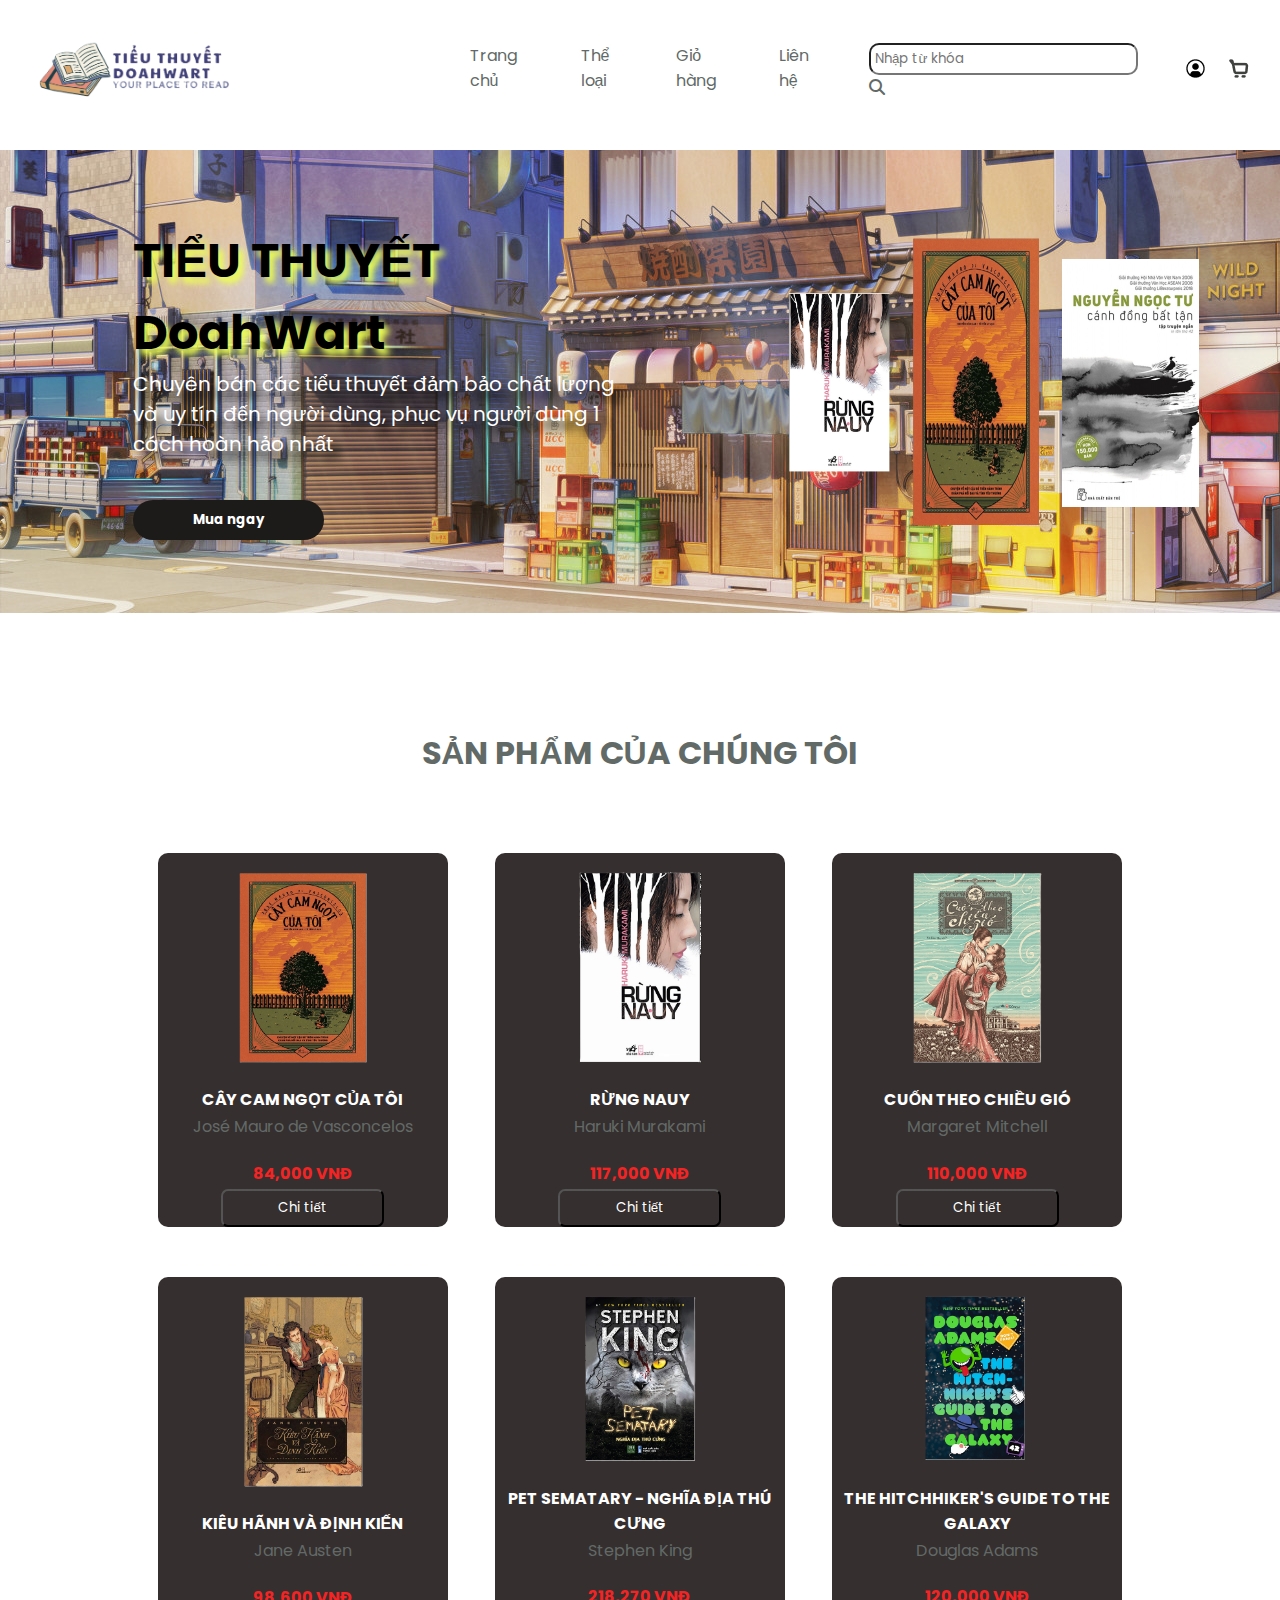
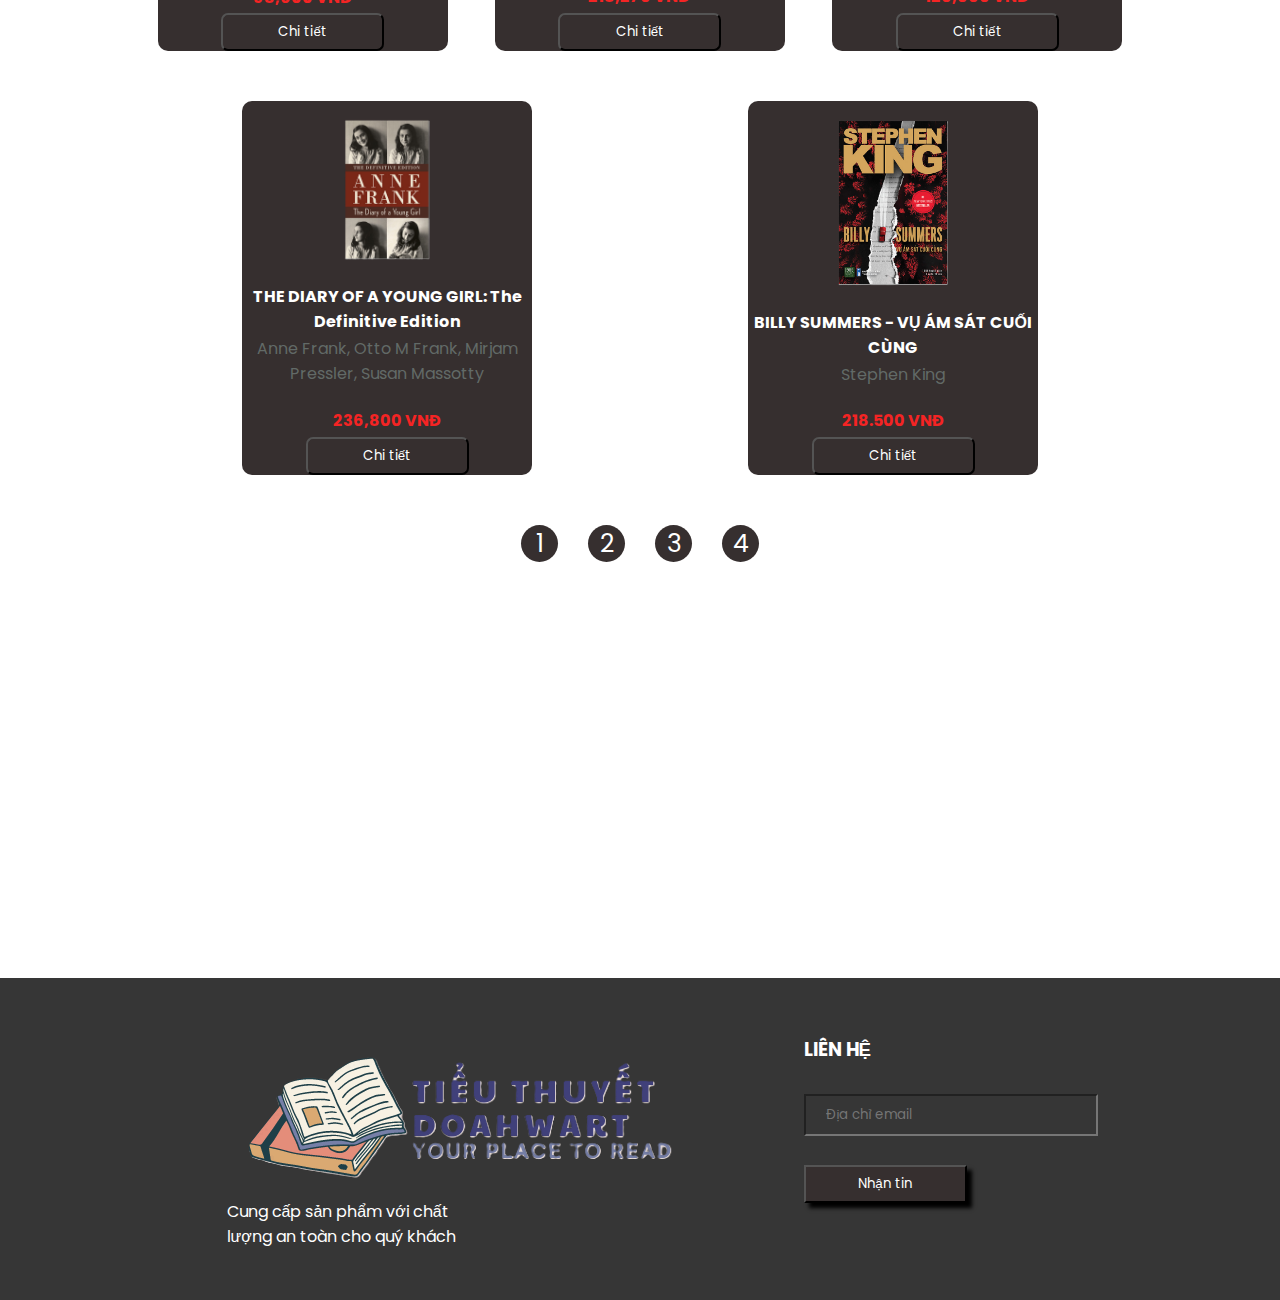
<file: index.html>
<!DOCTYPE html>
<html lang="en">

    <head>
        <meta charset="UTF-8">
        <meta http-equiv="X-UA-Compatible" content="IE=edge">
        <meta name="viewport" content="width=device-width, initial-scale=1.0">
        <title>Web bán tiểu thuyết </title>
        <link rel="icon" href="assets/logoweb.png">
        <link rel="stylesheet"
            href="https://cdnjs.cloudflare.com/ajax/libs/font-awesome/6.5.1/css/all.min.css">
        <link rel="stylesheet" href="style.css">
    </head>

    <body>
        <div id="myfirstModal" class="modal">
            <div class="modal-content">
                <div class="modal-header">
                    <h5 class="modal-title">Thông tin chi tiết</h5>
                    <span class="close">&times;</span>
                </div>
                <div class="container">
                    <section id="book-details">
                        <img src="assets/caycamngot.png" alt="Book Cover" class="book-cover">
                        <div class="book-info">
                            <h1>CÂY CAM NGỌT CỦA TÔI</h1>
                            <p><strong>Giá tiền:</strong>84,000 VNĐ</p>
                            <hr>
                            <p><strong>Tác giả:</strong> José Mauro de Vasconcelos</p>
                            <p><strong>Thể loại:</strong> Tự truyện, kịch tính, hài hước</p>
                            <p><strong>Người dịch:</strong> Nguyễn Bích Lan, Tô Yến Ly</p>
                            <p><strong>Năm XB:</strong>2020</p>
                            <p><strong>Tóm tắt:</strong> Cây cam ngọt của tôi kể về Zezé, cậu bé 5 tuổi nghịch ngợm, thông minh, nhưng cũng vô cùng nhạy cảm, sống trong một gia đình nghèo đông con. Bị mọi người xa lánh, Zezé tìm đến cây cam trong vườn để tâm sự và coi nó như người bạn thân. Cuộc sống của Zezé thay đổi khi gặp ông Bồ hiền hậu và cô giáo dịu dàng. Họ giúp Zezé nhận ra giá trị của bản thân và khơi dậy trong cậu ước mơ trở thành nhà thơ. Cuốn sách là hành trình trưởng thành đầy cảm xúc của Zezé, với những nụ cười và cả những giọt nước mắt, cho thấy sức mạnh của tình yêu thương và niềm tin vào cuộc sống.</p>
                            <button><i class="fas fa-heart"></i>Yêu thích</button>
                        </div>
                    </section>
                </div>
                </div>
                <div class="modal-footer">
                    <button type="button"
                        class="btn btn-secondary close-footer">Đóng</button>
                    <button type="button" class="btn btn-primary order">Mua ngay</button>
                </div>
            </div>
        </div>

        <div id="mytwoModal" class="modal">
            <div class="modal-content">
                <div class="modal-header">
                    <h5 class="modal-title">Thông tin chi tiết</h5>
                    <span class="close">&times;</span>
                </div>
                <div class="container">
                    <section id="book-details">
                        <img src="assets/rungnauy.png" alt="Book Cover" class="book-cover">
                        <div class="book-info">
                            <h1>RỪNG NA-UY</h1>
                            <p><strong>Giá tiền:</strong>117,000 VNĐ</p>
                            <hr>
                            <p><strong>Tác giả:</strong> Haruki Murakami
                                
                                </p>
                            <p><strong>Thể loại:</strong> Lãng mạn, chủ nghĩa hiện thực và siêu thực</p>
                            <p><strong>Người dịch:</strong> Trịnh Lữ</p>
                            <p><strong>Năm XB:</strong>2021</p>
                            <p><strong>Tóm tắt:</strong> Rừng Na Uy xoay quanh Toru Watanabe, một thanh niên Nhật Bản, cùng mối tình đầu đầy ám ảnh với Naoko, cô gái mang theo vết thương tâm lý từ cái chết của người bạn thân. Câu chuyện đưa ta qua những năm tháng tuổi trẻ của Toru, với những mối tình khác, những cuộc gặp gỡ định mệnh, và hành trình tìm kiếm bản thân. Cuốn sách miêu tả những góc khuất trong tâm hồn con người, những tổn thương và mất mát, cùng những hy vọng mong manh về tình yêu và cuộc sống. Rừng Na Uy là một bản nhạc du dương, buồn bã và ám ảnh, khơi gợi trong lòng người đọc những cảm xúc sâu lắng và suy tư về ý nghĩa cuộc sống.</p>
                            <button><i class="fas fa-heart"></i>Yêu thích</button>
                        </div>
                    </section>
                </div>
                </div>
                <div class="modal-footer">
                    <button type="button"
                        class="btn btn-secondary close-footer">Đóng</button>
                    <button type="button" class="btn btn-primary order">Mua ngay</button>
                </div>
            </div>
        </div>


        <div id="mythreeModal" class="modal">
            <div class="modal-content">
                <div class="modal-header">
                    <h5 class="modal-title">Thông tin chi tiết</h5>
                    <span class="close">&times;</span>
                </div>
                <div class="container">
                    <section id="book-details">
                        <img src="assets/cuontheochieugio.png" alt="Book Cover" class="book-cover">
                        <div class="book-info">
                            <h1>CUỐN THEO CHIỀU GIÓ </h1>
                            <p><strong>Giá tiền:</strong>110,000 VNĐ</p>
                            <hr>
                            <p><strong>Tác giả:</strong> Margaret Mitchell
                          
                                </p>
                            <p><strong>Thể loại:</strong> Lãng mạn</p>
                            <p><strong>Người dịch:</strong> Vũ Kim Thư</p>
                            <p><strong>Năm XB:</strong>2021</p>
                            <p><strong>Tóm tắt:</strong> Cuốn theo chiều gió xoay quanh Scarlett O'Hara, một cô gái miền Nam mạnh mẽ và kiên cường, trải qua nhiều biến cố trong cuộc Nội chiến Hoa Kỳ và Tái thiết. Mất mát tình yêu, sự nghiệp, và quê hương, Scarlett không bao giờ bỏ cuộc, và bằng sự quyết đoán và bản lĩnh, bà đã xây dựng lại cuộc sống và tìm được hạnh phúc cho riêng mình. Cuốn sách là một bức tranh sinh động về miền Nam nước Mỹ trong thời kỳ chiến tranh, đồng thời ca ngợi sức mạnh ý chí và tinh thần vượt qua nghịch cảnh của con người.</p>
                            <button><i class="fas fa-heart"></i>Yêu thích</button>
                        </div>
                    </section>
                </div>
                </div>
                <div class="modal-footer">
                    <button type="button"
                        class="btn btn-secondary close-footer">Đóng</button>
                    <button type="button" class="btn btn-primary order">Mua ngay</button>
                </div>
            </div>
        </div>


        <div id="myfourModal" class="modal">
            <div class="modal-content">
                <div class="modal-header">
                    <h5 class="modal-title">Thông tin chi tiết</h5>
                    <span class="close">&times;</span>
                </div>
                <div class="container">
                    <section id="book-details">
                        <img src="assets/kieuhanhvadinhkien.png" alt="Book Cover" class="book-cover">
                        <div class="book-info">
                            <h1>KIÊU HÃNH VÀ ĐỊNH KIẾN </h1>
                            <p><strong>Giá tiền:</strong>98,600 VNĐ</p>
                            <hr>
                            <p><strong>Tác giả:</strong> Jane Austen
                          
                                </p>
                            <p><strong>Thể loại:</strong> Lãng mạn,</p>
                            <p><strong>Người dịch:</strong> Lâm Quỳnh Anh, Thiên Nga</p>
                            <p><strong>Năm XB:</strong>2021</p>
                            <p><strong>Tóm tắt:</strong> : Kiêu hãnh và Định kiến kể về Elizabeth Bennet, một cô gái thông minh và độc lập, và Fitzwilliam Darcy, một quý tộc giàu có nhưng kiêu hãnh. Ban đầu họ không ưa nhau, nhưng qua nhiều hiểu lầm và thử thách, họ dần nhận ra tình cảm của mình dành cho đối phương. Cuối cùng, họ vượt qua mọi rào cản về giai cấp và định kiến để đến bên nhau. Tác phẩm này là một bức tranh sinh động về xã hội Anh Quốc thế kỷ 19, đồng thời ca ngợi tình yêu đích thực và chiến thắng của lý trí.</p>
                            <button><i class="fas fa-heart"></i>Yêu thích</button>
                        </div>
                    </section>
                </div>
                </div>
                <div class="modal-footer">
                    <button type="button"
                        class="btn btn-secondary close-footer">Đóng</button>
                    <button type="button" class="btn btn-primary order">Mua ngay</button>
                </div>
            </div>
        </div>


        <div id="myfiveModal" class="modal">
            <div class="modal-content">
                <div class="modal-header">
                    <h5 class="modal-title">Thông tin chi tiết</h5>
                    <span class="close">&times;</span>
                </div>
                <div class="container">
                    <section id="book-details">
                        <img src="assets/nghiadiathucung.png" alt="Book Cover" class="book-cover">
                        <div class="book-info">
                            <h1>PET SEMATARY - NGHĨA ĐỊA THÚ CƯNG</h1>
                            <p><strong>Giá tiền:</strong>218,270 VNĐ</p>
                            <hr>
                            <p><strong>Tác giả:</strong>Stephen King
                          
                                </p>
                            <p><strong>Thể loại:</strong>Kinh dị</p>
                            <p><strong>Người dịch:</strong> Đỗ Phan Thu Hà</p>
                            <p><strong>Năm XB:</strong>2021</p>
                            <p><strong>Tóm tắt:</strong> : Gia đình Creed chuyển đến sống ở Ludlow, Maine. Gần nhà họ có một khu nghĩa địa bí ẩn dành cho thú cưng. Khi mèo nhà họ bị xe tải đâm chết, Louis Creed chôn nó trong khu nghĩa địa theo lời khuyên của Jud Crandall, người hàng xóm. Con mèo sống lại nhưng trở nên hung dữ và kỳ lạ. Sau đó, tragédie xảy ra với con gái Gage của họ. Louis, trong cơn tuyệt vọng, đã chôn cất cô bé trong khu nghĩa địa và chịu đựng hậu quả kinh hoàng khi cô bé sống lại với bản năng tà ác. Cuốn sách là câu chuyện về sự mất mát, nỗi đau và những lựa chọn sai lầm dẫn đến hậu quả bi thảm.</p>
                            <button><i class="fas fa-heart"></i>Yêu thích</button>
                        </div>
                    </section>
                </div>
                </div>
                <div class="modal-footer">
                    <button type="button"
                        class="btn btn-secondary close-footer">Đóng</button>
                    <button type="button" class="btn btn-primary order">Mua ngay</button>
                </div>
            </div>
        </div>


        <div id="mysixModal" class="modal">
            <div class="modal-content">
                <div class="modal-header">
                    <h5 class="modal-title">Thông tin chi tiết</h5>
                    <span class="close">&times;</span>
                </div>
                <div class="container">
                    <section id="book-details">
                        <img src="assets/Thehitchhiker.png" alt="Book Cover" class="book-cover">
                        <div class="book-info">
                            <h1>THE HITCHHIKER'S GUIDE TO THE GALAXY</h1>
                            <p><strong>Giá tiền:</strong>120,000 VNĐ</p>
                            <hr>
                            <p><strong>Tác giả:</strong> Douglas Adams
                          
                                </p>
                            <p><strong>Thể loại:</strong>Viễn tưởng</p>
                            <p><strong>Năm XB:</strong>1995</p>
                            <p><strong>Tóm tắt:</strong> : Arthur Dent, một người Anh bình thường, may mắn sống sót sau khi Trái đất bị phá hủy. Anh du hành cùng người bạn ngoài hành tinh Ford Prefect, khám phá thiên hà và trải qua nhiều cuộc phiêu lưu kỳ thú. Họ gặp gỡ nhiều sinh vật kỳ lạ, khám phá những hành tinh bí ẩn, và đối mặt với nhiều nguy hiểm. Cuốn sách chứa đựng nhiều thông điệp triết học sâu sắc về cuộc sống và ý nghĩa của sự tồn tại, đan xen với sự hài hước châm biếm đặc trưng của tác giả Douglas Adams.</p>
                            <button><i class="fas fa-heart"></i>Yêu thích</button>
                        </div>
                    </section>
                </div>
                </div>
                <div class="modal-footer">
                    <button type="button"
                        class="btn btn-secondary close-footer">Đóng</button>
                    <button type="button" class="btn btn-primary order">Mua ngay</button>
                </div>
            </div>
        </div>


        <div id="mysevenModal" class="modal">
            <div class="modal-content">
                <div class="modal-header">
                    <h5 class="modal-title">Thông tin chi tiết</h5>
                    <span class="close">&times;</span>
                </div>
                <div class="container">
                    <section id="book-details">
                        <img src="assets/thediaryofthe.png" alt="Book Cover" class="book-cover">
                        <div class="book-info">
                            <h1>THE DIARY OF A YOUNG GIRL: The Definitive Edition</h1>
                            <p><strong>Giá tiền:</strong>236,800 VNĐ</p>
                            <hr>
                            <p><strong>Tác giả:</strong> : Anne Frank, Otto M Frank, Mirjam Pressler, Susan Massotty
                          
                                </p>
                            <p><strong>Thể loại:</strong>Tự truyện</p>
                           
                            <p><strong>Năm XB:</strong>1997</p>
                            <p><strong>Tóm tắt:</strong> Cuốn sách là nhật ký của Anne Frank, một cô bé Do Thái sống ở Amsterdam trong Thế chiến II. Anne và gia đình buộc phải trốn trong một căn gác xép bí mật để tránh bị Đức Quốc Xã bắt. Cuốn nhật ký ghi lại những suy nghĩ và cảm xúc của Anne về cuộc sống trong thời kỳ chiến tranh, cũng như những ước mơ và hy vọng của cô cho tương lai.</p>
                            <button><i class="fas fa-heart"></i>Yêu thích</button>
                        </div>
                    </section>
                </div>
                </div>
                <div class="modal-footer">
                    <button type="button"
                        class="btn btn-secondary close-footer">Đóng</button>
                    <button type="button" class="btn btn-primary order">Mua ngay</button>
                </div>
            </div>
        </div>


        <div id="myeightModal" class="modal">
            <div class="modal-content">
                <div class="modal-header">
                    <h5 class="modal-title">Thông tin chi tiết</h5>
                    <span class="close">&times;</span>
                </div>
                <div class="container">
                    <section id="book-details">
                        <img src="assets/BillySummers.png" alt="Book Cover" class="book-cover">
                        <div class="book-info">
                            <h1>BILLY SUMMERS - VỤ ÁM SÁT CUỐI CÙNG </h1>
                            <p><strong>Giá tiền:</strong>218,500 VNĐ</p>
                            <hr>
                            <p><strong>Tác giả:</strong> Stephen King
                          
                                </p>
                            <p><strong>Thể loại:</strong> Lãng mạn</p>
                            
                            <p><strong>Năm XB:</strong>2022</p>
                            <p><strong>Tóm tắt:</strong>Sát thủ Billy Summers chỉ ám sát kẻ xấu. Quyết định "nghỉ hưu", anh nhận nhiệm vụ cuối cùng: tiêu diệt một kẻ tham nhũng. Dưới vỏ bọc nhà văn, Billy gặp Alice, cô gái khiến anh muốn bảo vệ, dấy lên mâu thuẫn nội tâm về công việc và lương tâm. Cuộc chiến nội tâm, đấu trí căng thẳng đẩy Billy đến giới hạn. Liệu anh chọn "hit" cuối cùng hay con đường mới cùng Alice? Billy Summers - Vụ Ám Sát Cuối Cùng: ly kỳ, tình yêu, hành động, triết lý, đầy cảm xúc.</p>
                            <button><i class="fas fa-heart"></i>Yêu thích</button>
                        </div>
                    </section>
                </div>
                </div>
                <div class="modal-footer">
                    <button type="button"
                        class="btn btn-secondary close-footer">Đóng</button>
                    <button type="button" class="btn btn-primary order">Mua ngay</button>
                </div>
            </div>
        </div>


<!---------------------------------------------------------------------------------------------------------------->


        <div id="wrapper">
            <div id="header">
                <a href class="logo">
                    <img src="assets/logo.png" width="50%" alt="logo">
                </a>
                <div id="menu">
                    <div class="item">
                        <a href="index.html">Trang chủ</a>
                    </div>
                    <div class="item">
                    <ul class="menugo">
                        <li><a href="theloai.html">Thể loại</a>
                        <ul>
                            <li><button>Danh sách thể loại</button></li>
                            <li><a href="vientuong.html"> Viễn tưởng</a> </li>
                        
                            <li><a href="langman.html"> Lãng mạn</a> </li>
                            <li><a href="kinhdi.html">Kinh dị</a> </li>
                            <li> <a href="tutruyen.html">Tự truyện</a></li>
                            <li><a href="tanvan.html">Tản văn</a></li>
                            <li><a href="lichsu.html"> Lịch sử</a></li>
                            <li><a href="vanhocvietnam.html"> Văn học Việt Nam</a></li>
                        </ul>
                    </li>
                    </ul>
                    </div>
                    <div class="item">
                        <a href="giohang.html">Giỏ hàng</a>
                        
                    </div>
                    <div class="item">
                        <a href="lienhe.html">Liên hệ</a>
                    </div>
                    <div class="item">
                        <form action="#">
                            <input type="text"
                                placeholder="Nhập từ khóa">
                            <a href="#"><i class="fa-solid fa-search"
                                    title="Tìm kiếm"></i></a>
                        </form>
                    </div>
                </div>

                <div id="actions">
                    <div class="item">
                        <a href="dangnhap.html"><img src="assets/user.png"
                                title="Đăng nhập" alt></a>
                    </div>
                    <div class="item">
                        <a href="giohang.html"><img src="assets/cart.png"
                                title="Giỏ hàng" alt></a>
                    </div>
                </div>
            </div>
            <div id="banner">
                <div class="box-left">
                    <h2>
                        <span>TIỂU THUYẾT</span>
                        <br>
                        <span>DoahWart</span>
                    </h2>
                    <p>Chuyên bán các tiểu thuyết đảm bảo chất lượng và uy tín
                        đến người dùng, phục vụ người dùng 1 cách hoàn hảo
                        nhất</p>
                    <button>Mua ngay</button>
                </div>
                <div class="box-right">
                    <img src="assets/rungnauy-animation.png" width="33%"
                        alt="rungnauy-animation">
                    <img src="assets/caycamngot-animation.png"
                        alt="caycamngot-animation">
                    <img src="assets/canhdongbattan-animation.png"
                        alt="canhdongbattan-animation">
                </div>
            </div>
            <div id="wp-products">
                <h2>SẢN PHẨM CỦA CHÚNG TÔI</h2>
                <ul id="list-products">
                    <div class="item">
                        <img
                                src="assets/caycamngot.png" width="67%"
                                alt="caycamngot">

                        <div class="name"><a href="#">CÂY
                                CAM NGỌT CỦA
                                TÔI</a></div>
                        <div class="desc">José Mauro de Vasconcelos</div>
                        <div class="price">84,000 VNĐ</div>
                        <button id="cart-one"> Chi tiết </button>
                    </div>

                    <div class="item">
                       <img src="assets/rungnauy.png" width="67%"
                                alt="rungnauy">

                        <div class="name"><a href="#">RỪNG NAUY</a></div>
                        <div class="desc">Haruki Murakami</div>
                        <div class="price">117,000 VNĐ</div>
                        <button id="cart-two"> Chi tiết </button>
                    </div>

                    <div class="item">
                       <img src="assets/cuontheochieugio.png"
                                width="67%" alt="cuontheochieugio">

                        <div class="name"><a href="#">CUỐN THEO CHIỀU GIÓ
                            </a></div>
                        <div class="desc">Margaret Mitchell</div>
                        <div class="price">110,000 VNĐ</div>
                        <button id="cart-three"> Chi tiết </button>
                    </div>
                    <div class="item">
                        <img src="assets/kieuhanhvadinhkien.png"
                                width="67%" alt="keuhanhvadinhkien">

                        <div class="name"><a href="#">KIÊU HÃNH VÀ ĐỊNH
                                KIẾN</a></div>
                        <div class="desc">Jane Austen</div>
                        <div class="price">98,600 VNĐ</div>
                        <button id="cart-four"> Chi tiết </button>
                    </div>

                    <div class="item">
                        <img src="assets/nghiadiathucung.png"
                                width="58%" alt="nghiadiathucung">

                        <div class="name"><a href="#">PET SEMATARY - NGHĨA ĐỊA
                                THÚ CƯNG</a></div>
                        <div class="desc">Stephen King</div>
                        <div class="price">218,270 VNĐ</div>
                        <button id="cart-five"> Chi tiết </button>
                    </div>
                    <div class="item">
                        <a href="thehitchhiker"><img src="assets/Thehitchhiker.png"
                                width="58%" alt="Thehitchhiker"></a>

                        <div class="name"><a href="thehitchhiker">THE HITCHHIKER'S GUIDE TO
                                THE GALAXY</a></div>
                        <div class="desc">Douglas Adams</div>
                        <div class="price">120,000 VNĐ</div>
                        <button id="cart-six"> Chi tiết </button>
                    </div>
                    <div class="item">
                       <img src="assets/thediaryofthe.png" width="49%"
                                alt="thediaryofthe">

                        <div class="name"><a href="#">THE DIARY OF A YOUNG GIRL:
                                The Definitive Edition</a></div>
                        <div class="desc">Anne Frank, Otto M Frank, Mirjam
                            Pressler, Susan Massotty</div>
                        <div class="price">236,800 VNĐ</div>
                        <button id="cart-seven"> Chi tiết </button>
                    </div>

                    <div class="item">
                        <img src="assets/BillySummers.png"
                                width="58%" alt="BillySummers">

                        <div class="name"><a href="#">BILLY SUMMERS - VỤ ÁM SÁT
                                CUỐI CÙNG</a></div>
                        <div class="desc">Stephen King</div>
                        <div class="price">218.500 VNĐ</div>
                        <button id="cart-eight"> Chi tiết </button>
                    </div>
                </ul>
                <div class="list-page">
                    <div class="item">
                        <a href="index.html">1</a>
                    </div>
                    <div class="item">
                        <a href="trangchu-page2.html">2</a>
                    </div>
                    <div class="item">
                        <a href="trangchu-page3.html">3</a>
                    </div>
                    <div class="item">
                        <a href="trangchu-page4.html">4</a>
                    </div>
                </div>
            </div>

            <div id="footer">
                <div class="box">
                    <div class="logo">
                        <img src="assets/logo.png" alt>
                    </div>
                    <p>Cung cấp sản phẩm với chất lượng an toàn cho quý
                        khách</p>
                </div>
                
                <div class="box">
                    <h3>LIÊN HỆ</h3>
                    <form action>
                        <input type="text" placeholder="Địa chỉ email">
                        <button class>Nhận tin</button>
                    </form>
                </div>
            </div>
        </div>
        <script src="chitietsanpham.js"></script>
    </body>

</html>
</file>
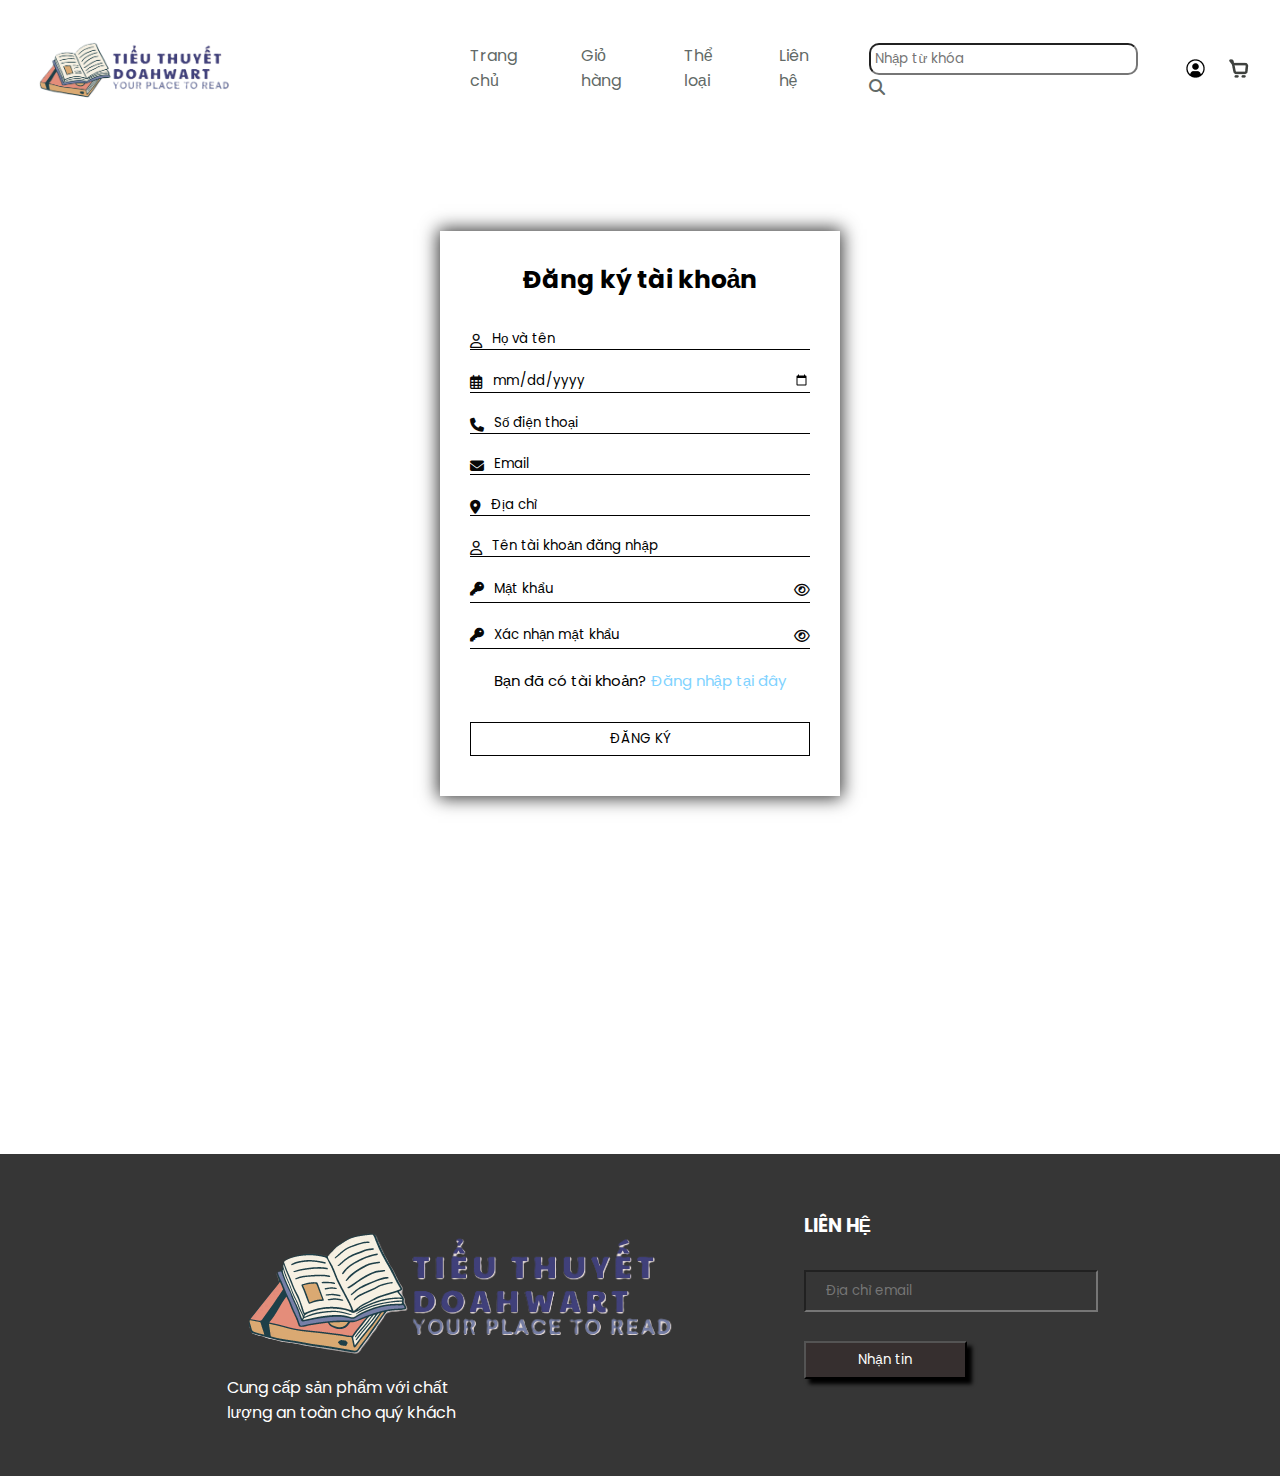
<file: dangky.html>
<!DOCTYPE html>
<html lang="en">

    <head>
        <meta charset="UTF-8">
        <meta http-equiv="X-UA-Compatible" content="IE=edge">
        <meta name="viewport" content="width=device-width, initial-scale=1.0">
        <title>Web bán tiểu thuyết </title>
        <link rel="icon" href="assets/logoweb.png">
        <link rel="stylesheet"
            href="https://cdnjs.cloudflare.com/ajax/libs/font-awesome/6.5.1/css/all.min.css">
        <link rel="stylesheet" href="dangnhap.css">
    </head>

    <body>

        <div id="wrapper">
            <div id="header">
                <a href class="logo">
                    <a href="index.html"><img src="assets/logo.png"
                            width="50%" alt="logo"></a>
                </a>
                <div id="menu">
                    <div class="item">
                        <a href="index.html">Trang chủ</a>
                    </div>
                    <div class="item">
                        <a href="giohang.html">Giỏ hàng</a>
                    </div>
                    <div class="item">
                        <a href="theloai.html">Thể loại</a>
                    </div>
                    <div class="item">
                        <a href="lienhe.html">Liên hệ</a>
                    </div>
                    <div class="item">
                        <form action="#">
                            <input type="text"
                                placeholder="Nhập từ khóa">
                            <a href="#"><i class="fa-solid fa-search"
                                    title="Tìm kiếm"></i></a>
                        </form>
                    </div>
                </div>
                <div id="actions">
                    <div class="item">
                        <a href="dangnhap.html"><img src="assets/user.png"
                                title="Đăng nhập" alt></a>
                    </div>
                    <div class="item">
                        <a href="giohang.html"><img src="assets/cart.png"
                                title="Giỏ hàng" alt></a>
                    </div>
                </div>
            </div>

            <div id="login-container">
                <form action id="form-login">
                    <h1 class="form-heading">Đăng ký tài khoản</h1>
                    <div class="form-group">
                        <i class="far fa-user"></i>
                        <input type="text" class="form-input"
                            placeholder="Họ và tên" required>
                    </div>
                    <div class="form-group">
                        <i class="far fa-calendar-alt"></i>
                        <input type="date" class="form-input"
                            placeholder="Ngày sinh" required>
                    </div>
                    <div class="form-group">
                        <i class="fas fa-phone"></i>
                        <input type="tel" class="form-input"
                            placeholder="Số điện thoại" pattern="[0-9]{10}" required>
                    </div>
                    <div class="form-group">
                        <i class="fas fa-envelope"></i>
                        <input type="email" class="form-input"
                            placeholder="Email" >
                    </div>
                    <div class="form-group">
                        <i class="fas fa-map-marker-alt"></i>
                        <input type="text" class="form-input"
                            placeholder="Địa chỉ" required>
                    </div>
                    <div class="form-group">
                        <i class="far fa-user"></i>
                        <input type="text" class="form-input"
                            placeholder="Tên tài khoản đăng nhập" required>
                    </div>
                    <div class="form-group">
                        <i class="fas fa-key"></i>
                        <input type="password" class="form-input"
                            placeholder="Mật khẩu" required>
                        <div id="eye">
                            <i class="far fa-eye"></i>
                        </div>
                    </div>
                    <div class="form-group">
                        <i class="fas fa-key"></i>
                        <input type="password" class="form-input"
                            placeholder="Xác nhận mật khẩu" required>
                        <div id="eye">
                            <i class="far fa-eye"></i>
                        </div>
                    </div>
                    <p class="form-footer">Bạn đã có tài khoản? <a
                            href="dangnhap.html">Đăng nhập tại đây</a></p>
                    <input type="submit" value="Đăng ký" class="form-submit">
                </form>
            </div>

            <div id="footer">
                <div class="box">
                    <div class="logo">
                        <img src="assets/logo.png" alt>
                    </div>
                    <p>Cung cấp sản phẩm với chất lượng an toàn cho quý
                        khách</p>
                </div>
                
                <div class="box">
                    <h3>LIÊN HỆ</h3>
                    <form action>
                        <input type="text" placeholder="Địa chỉ email">
                        <button>Nhận tin</button>
                    </form>
                </div>
            </div>
        </div>
        <script src="https://code.jquery.com/jquery-3.6.0.js"></script>
        <script src="dangnhap.js"></script>
    </body>
</html>
</file>
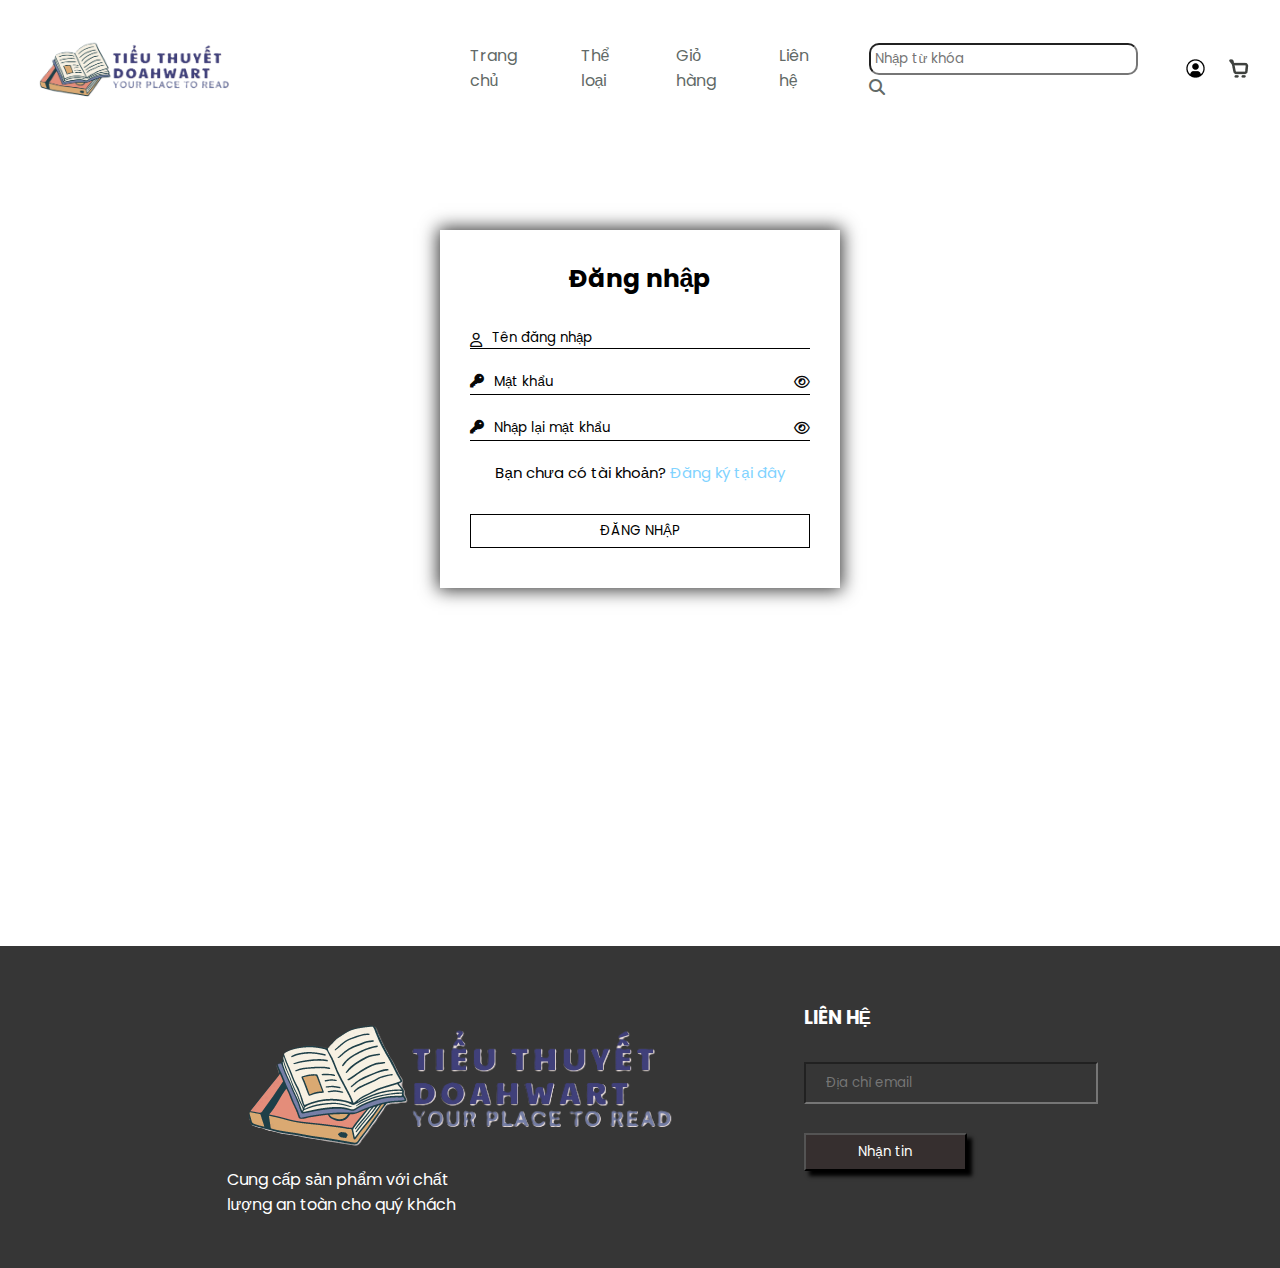
<file: dangnhap.html>
<!DOCTYPE html>
<html lang="en">

    <head>
        <meta charset="UTF-8">
        <meta http-equiv="X-UA-Compatible" content="IE=edge">
        <meta name="viewport" content="width=device-width, initial-scale=1.0">
        <title>Web bán tiểu thuyết </title>
        <link rel="icon" href="assets/logoweb.png">
        <link rel="stylesheet"
            href="https://cdnjs.cloudflare.com/ajax/libs/font-awesome/6.5.1/css/all.min.css">
        <link rel="stylesheet" href="dangnhap.css">
    </head>

    <body>

        <div id="wrapper">
            <div id="header">
                <a href class="logo">
                    <a href="index.html"><img src="assets/logo.png"
                            width="50%" alt="logo"></a>
                </a>
                <div id="menu">
                    <div class="item">
                        <a href="index.html">Trang chủ</a>
                    </div>
                    <div class="item">
                        <ul class="menugo">
                            <li><a href="theloai.html">Thể loại</a>
                                <ul>
                                    <li><button>Danh sách thể loại</button></li>
                                    <li><a href="vientuong.html"> Viễn tưởng</a>
                                    </li>

                                    <li><a href="langman.html"> Lãng mạn</a>
                                    </li>
                                    <li><a href="kinhdi.html">Kinh dị</a> </li>
                                    <li> <a href="tutruyen.html">Tự
                                            truyện</a></li>
                                    <li><a href="tanvan.html">Tản văn</a></li>
                                    <li><a href="lichsu.html"> Lịch sử</a></li>
                                    <li><a href="vanhocvietnam.html"> Văn học
                                            Việt Nam</a></li>
                                </ul>
                            </li>
                        </ul>
                    </div>
                    <div class="item">
                        <a href="giohang.html">Giỏ hàng</a>

                    </div>
                    <div class="item">
                        <a href="lienhe.html">Liên hệ</a>
                    </div>
                    <div class="item">
                        <form action="#">
                            <input type="text"
                                placeholder="Nhập từ khóa">
                            <a href="#"><i class="fa-solid fa-search"
                                    title="Tìm kiếm"></i></a>
                        </form>
                    </div>
                </div>
                <div id="actions">
                    <div class="item">
                        <a href="dangnhap.html"><img src="assets/user.png"
                                title="Đăng nhập" alt></a>
                    </div>
                    <div class="item">
                        <a href="giohang.html"><img src="assets/cart.png"
                                title="Giỏ hàng" alt></a>
                    </div>
                </div>
            </div>

            <div id="login-container">
                <form action id="form-login">
                    <h1 class="form-heading">Đăng nhập</h1>
                    <div class="form-group">
                        <i class="far fa-user"></i>
                        <input type="text" class="form-input"
                            placeholder="Tên đăng nhập" required>
                    </div>
                    <div class="form-group">
                        <i class="fas fa-key"></i>
                        <input type="password" class="form-input"
                            placeholder="Mật khẩu" required>
                        <div id="eye">
                            <i class="far fa-eye"></i>
                        </div>
                    </div>
                    <div class="form-group">
                        <i class="fas fa-key"></i>
                        <input type="password" class="form-input"
                            placeholder="Nhập lại mật khẩu" required>
                        <div id="eye">
                            <i class="far fa-eye"></i>
                        </div>
                    </div>
                    <p class="form-footer">Bạn chưa có tài khoản? <a
                            href="dangky.html">Đăng ký tại đây</a></p>
                    <input type="submit" value="Đăng nhập" class="form-submit">
                </form>
            </div>

            <div id="footer">
                <div class="box">
                    <div class="logo">
                        <img src="assets/logo.png" alt>
                    </div>
                    <p>Cung cấp sản phẩm với chất lượng an toàn cho quý
                        khách</p>
                </div>

                <div class="box">
                    <h3>LIÊN HỆ</h3>
                    <form action>
                        <input type="text" placeholder="Địa chỉ email">
                        <button>Nhận tin</button>
                    </form>
                </div>
            </div>
        </div>
        <script src="https://code.jquery.com/jquery-3.6.0.js"></script>
        <script src="dangnhap.js"></script>
    </body>
</html>
</file>
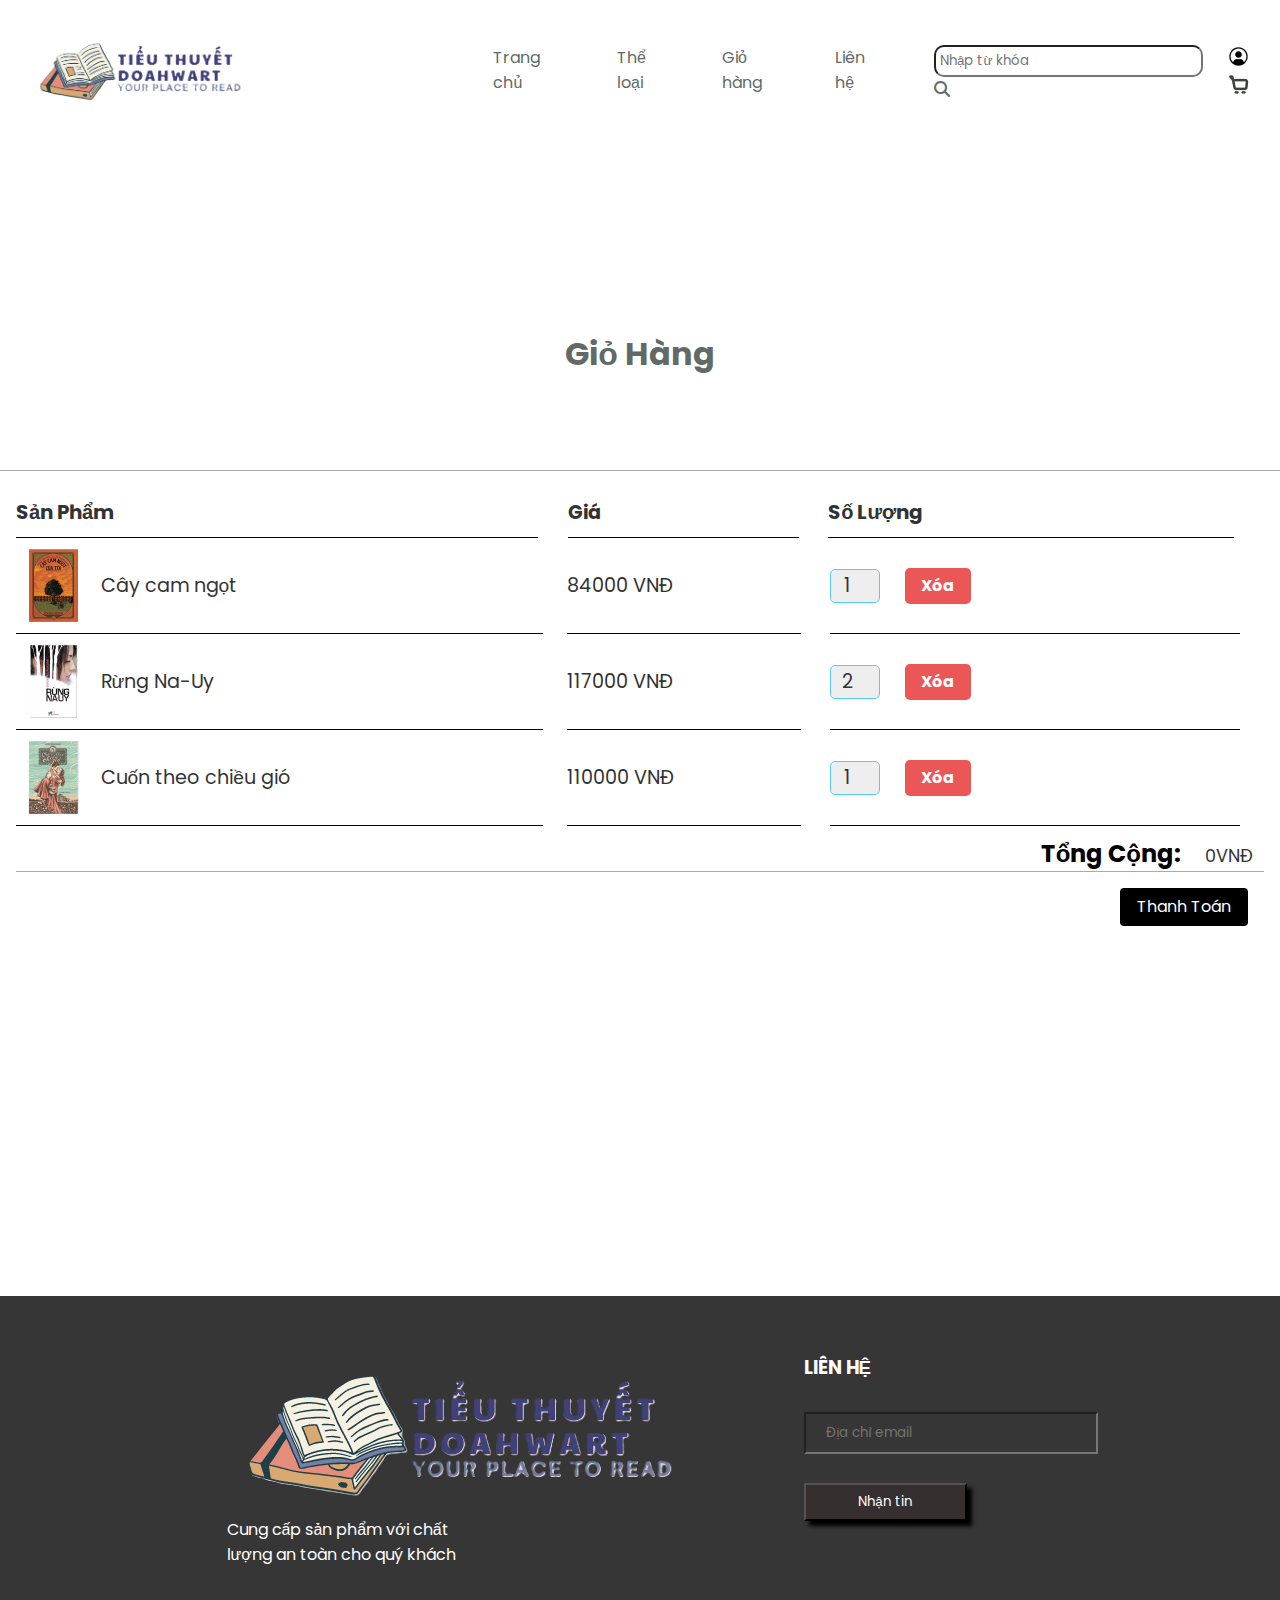
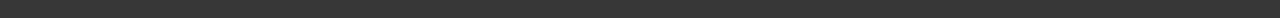
<file: giohang.html>
<!DOCTYPE html>
<html lang="en">

    <head>
        <meta charset="UTF-8">
        <meta http-equiv="X-UA-Compatible" content="IE=edge">
        <meta name="viewport" content="width=device-width, initial-scale=1.0">
        <title>Web bán tiểu thuyết </title>
        <link rel="icon" href="assets/logoweb.png">
        <link rel="stylesheet"
            href="https://cdnjs.cloudflare.com/ajax/libs/font-awesome/6.5.1/css/all.min.css">
        <link rel="stylesheet" href="giohang.css">
    </head>

    <body>

        <div id="wrapper">
            <div id="header">
                <a href class="logo">
                    <a href="index.html"><img src="assets/logo.png"
                            width="50%" alt="logo"></a>
                </a>
                <div id="menu">
                    <div class="item">
                        <a href="index.html">Trang chủ</a>
                    </div>
                    <div class="item">
                        <ul class="menugo">
                            <li><a href="theloai.html">Thể loại</a>
                                <ul>
                                    <li><button>Danh sách thể loại</button></li>
                                    <li><a href="vientuong.html"> Viễn tưởng</a>
                                    </li>

                                    <li><a href="langman.html"> Lãng mạn</a>
                                    </li>
                                    <li><a href="kinhdi.html">Kinh dị</a> </li>
                                    <li> <a href="tutruyen.html">Tự
                                            truyện</a></li>
                                    <li><a href="tanvan.html">Tản văn</a></li>
                                    <li><a href="lichsu.html"> Lịch sử</a></li>
                                    <li><a href="vanhocvietnam.html"> Văn học
                                            Việt Nam</a></li>
                                </ul>
                            </li>
                        </ul>
                    </div>
                    <div class="item">
                        <a href="giohang.html">Giỏ hàng</a>

                    </div>
                    <div class="item">
                        <a href="lienhe.html">Liên hệ</a>
                    </div>
                    <div class="item">
                        <form action="#">
                            <input type="text"
                                placeholder="Nhập từ khóa">
                            <a href="#"><i class="fa-solid fa-search"
                                    title="Tìm kiếm"></i></a>
                        </form>
                    </div>
                </div>
                <div id="actions">
                    <div class="item">
                        <a href="dangnhap.html"><img src="assets/user.png"
                                title="Đăng nhập" alt></a>
                    </div>
                    <div class="item">
                        <a href="giohang.html"><img src="assets/cart.png"
                                title="Giỏ hàng" alt></a>
                    </div>
                </div>
            </div>

            <div id="myModal" class="modal">
                <div class="modal-content">
                    <div class="modal-header">
                        <h5 class="modal-title">Giỏ Hàng</h5>

                    </div>
                    <div class="modal-body">
                        <div class="cart-row">
                            <span class="cart-item cart-header cart-column">Sản
                                Phẩm</span>
                            <span
                                class="cart-price cart-header cart-column">Giá</span>
                            <span
                                class="cart-quantity cart-header cart-column">Số
                                Lượng</span>
                        </div>
                        <div class="cart-items">
                            <div class="cart-row">
                                <div class="cart-item cart-column">
                                    <img class="cart-item-image"
                                        src="assets/caycamngot.png"
                                        width="100" height="100">
                                    <span class="cart-item-title">Cây cam ngọt</span>
                                </div>
                                <span
                                    class="cart-price cart-column">84000 VNĐ</span>
                                <div class="cart-quantity cart-column">
                                    <input class="cart-quantity-input"
                                        type="number" value="1">
                                    <button class="btn btn-danger"
                                        type="button">Xóa</button>
                                </div>
                            </div>
                            <div class="cart-row">
                                <div class="cart-item cart-column">
                                    <img class="cart-item-image"
                                        src="assets/rungnauy.png"
                                        width="100" height="100">
                                    <span class="cart-item-title">Rừng Na-Uy</span>
                                </div>
                                <span
                                    class="cart-price cart-column">117000 VNĐ</span>
                                <div class="cart-quantity cart-column">
                                    <input class="cart-quantity-input"
                                        type="number" value="2">
                                    <button class="btn btn-danger"
                                        type="button">Xóa</button>
                                </div>
                            </div>
                            <div class="cart-row">
                                <div class="cart-item cart-column">
                                    <img class="cart-item-image"
                                        src="assets/cuontheochieugio.png"
                                        width="100" height="100">
                                    <span class="cart-item-title">Cuốn theo chiều gió</span>
                                </div>
                                <span
                                    class="cart-price cart-column">110000 VNĐ</span>
                                <div class="cart-quantity cart-column">
                                    <input class="cart-quantity-input"
                                        type="number" value="1">
                                    <button class="btn btn-danger"
                                        type="button">Xóa</button>
                                </div>
                            </div>
                            <div class="cart-total">
                                <strong class="cart-total-title">Tổng
                                    Cộng:</strong>
                                <span class="cart-total-price">0VNĐ</span>
                            </div>
                        </div>
                        <div class="modal-footer">
                            
                            <button type="button"
                                class="btn btn-primary order">Thanh
                                Toán</button>
                        </div>
                    </div>
                </div>

                <div id="footer">
                    <div class="box">
                        <div class="logo">
                            <img src="assets/logo.png" alt>
                        </div>
                        <p>Cung cấp sản phẩm với chất lượng an toàn cho quý
                            khách</p>
                    </div>

                    <div class="box">
                        <h3>LIÊN HỆ</h3>
                        <form action>
                            <input type="text" placeholder="Địa chỉ email">
                            <button>Nhận tin</button>
                        </form>
                    </div>
                </div>
            </div>
            <script src="script.js"></script>
        </body>
    </html>
</file>
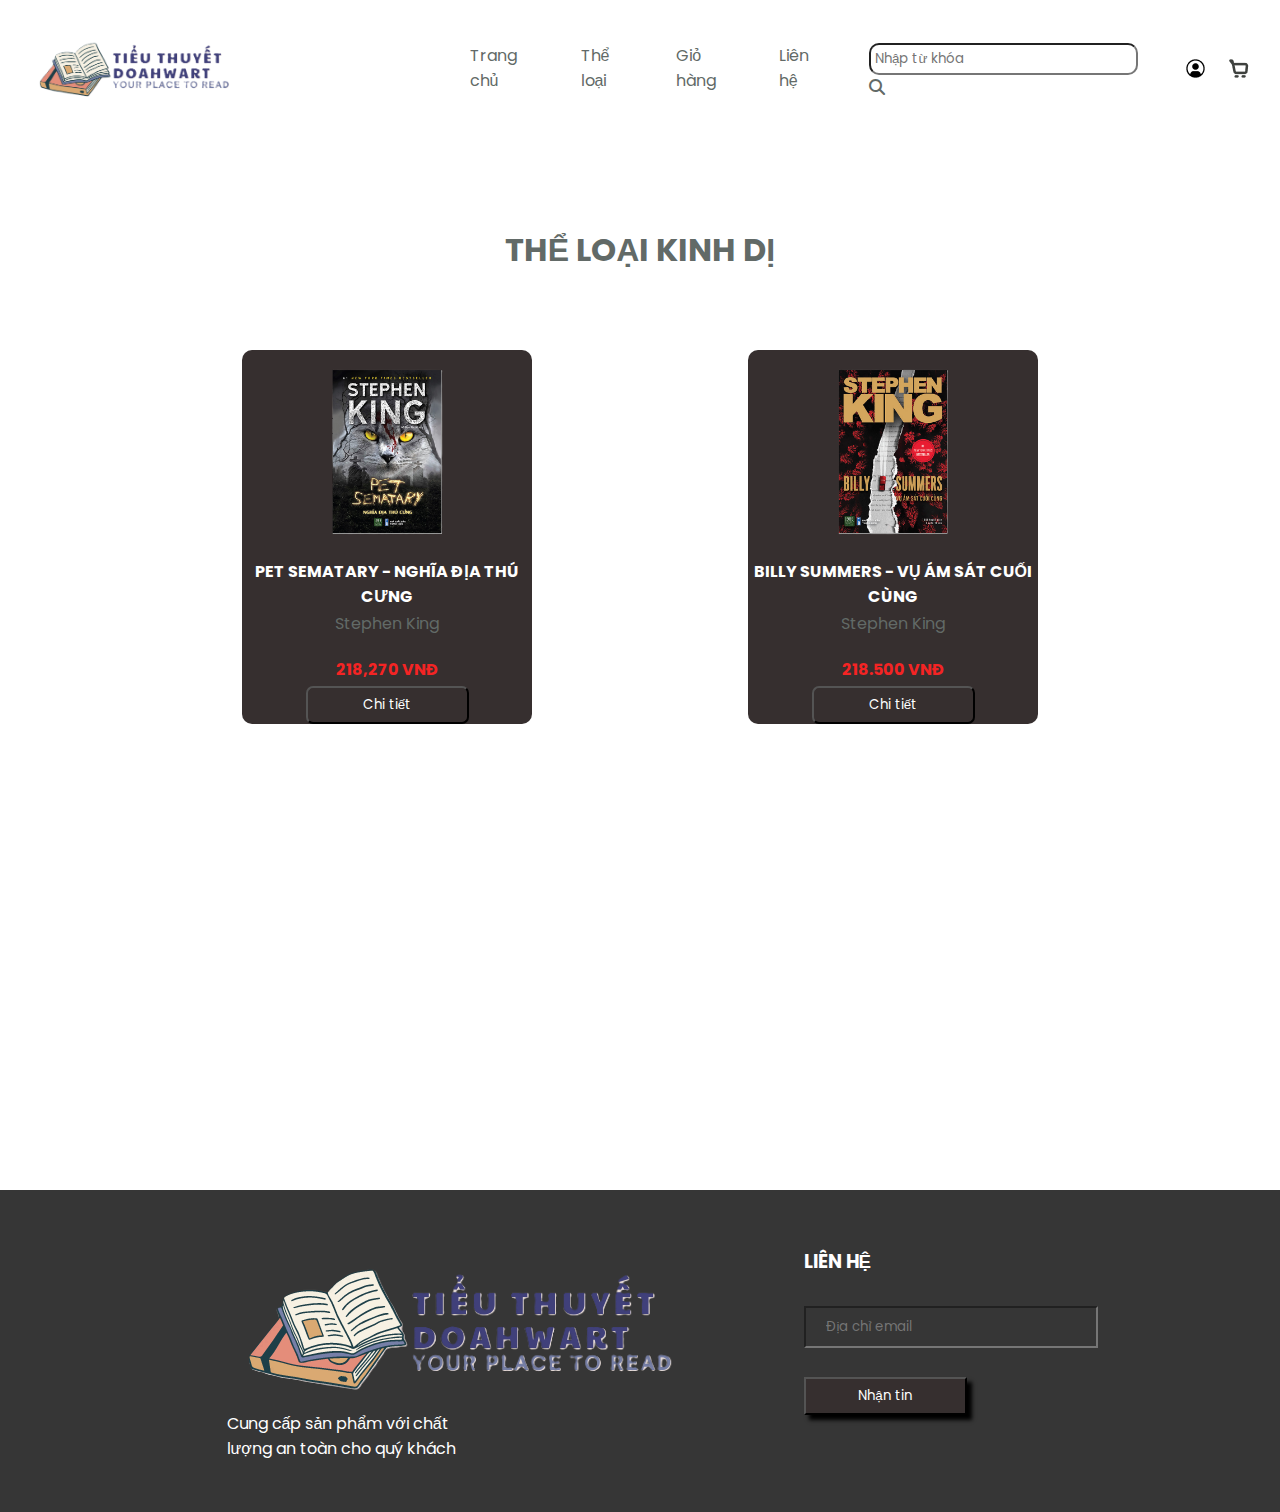
<file: kinhdi.html>
<!DOCTYPE html>
<html lang="en">

    <head>
        <meta charset="UTF-8">
        <meta http-equiv="X-UA-Compatible" content="IE=edge">
        <meta name="viewport" content="width=device-width, initial-scale=1.0">
        <title>Web bán tiểu thuyết </title>
        <link rel="icon" href="assets/logoweb.png">
        <link rel="stylesheet"
            href="https://cdnjs.cloudflare.com/ajax/libs/font-awesome/6.5.1/css/all.min.css">
        <link rel="stylesheet" href="theloai.css">
    </head>

    <body>
    <div id="myfirstModal" class="modal">
        <div class="modal-content">
            <div class="modal-header">
                <h5 class="modal-title">Thông tin chi tiết</h5>
                <span class="close">&times;</span>
            </div>
            <div class="container">
                <section id="book-details">
                    <img src="assets/nghiadiathucung.png" alt="Book Cover" class="book-cover">
                    <div class="book-info">
                        <h1>PET SEMATARY - NGHĨA ĐỊA THÚ CƯNG</h1>
                        <p><strong>Giá tiền:</strong>218,270 VNĐ</p>
                        <hr>
                        <p><strong>Tác giả:</strong>Stephen King
                      
                            </p>
                        <p><strong>Thể loại:</strong>Kinh dị</p>
                        <p><strong>Người dịch:</strong> Đỗ Phan Thu Hà</p>
                        <p><strong>Năm XB:</strong>2021</p>
                        <p><strong>Tóm tắt:</strong> : Gia đình Creed chuyển đến sống ở Ludlow, Maine. Gần nhà họ có một khu nghĩa địa bí ẩn dành cho thú cưng. Khi mèo nhà họ bị xe tải đâm chết, Louis Creed chôn nó trong khu nghĩa địa theo lời khuyên của Jud Crandall, người hàng xóm. Con mèo sống lại nhưng trở nên hung dữ và kỳ lạ. Sau đó, tragédie xảy ra với con gái Gage của họ. Louis, trong cơn tuyệt vọng, đã chôn cất cô bé trong khu nghĩa địa và chịu đựng hậu quả kinh hoàng khi cô bé sống lại với bản năng tà ác. Cuốn sách là câu chuyện về sự mất mát, nỗi đau và những lựa chọn sai lầm dẫn đến hậu quả bi thảm.</p>
                        <button><i class="fas fa-heart"></i>Yêu thích</button>
                    </div>
                </section>
            </div>
            </div>
            <div class="modal-footer">
                <button type="button"
                    class="btn btn-secondary close-footer">Đóng</button>
                <button type="button" class="btn btn-primary order">Mua ngay</button>
            </div>
        </div>
    </div>

    <div id="mytwoModal" class="modal">
        <div class="modal-content">
            <div class="modal-header">
                <h5 class="modal-title">Thông tin chi tiết</h5>
                <span class="close">&times;</span>
            </div>
            <div class="container">
                <section id="book-details">
                    <img src="assets/BillySummers.png" alt="Book Cover" class="book-cover">
                    <div class="book-info">
                        <h1>BILLY SUMMERS - VỤ ÁM SÁT CUỐI CÙNG </h1>
                        <p><strong>Giá tiền:</strong>218,500 VNĐ</p>
                        <hr>
                        <p><strong>Tác giả:</strong> Stephen King
                      
                            </p>
                        <p><strong>Thể loại:</strong> Lãng mạn</p>
                        
                        <p><strong>Năm XB:</strong>2022</p>
                        <p><strong>Tóm tắt:</strong>Sát thủ Billy Summers chỉ ám sát kẻ xấu. Quyết định "nghỉ hưu", anh nhận nhiệm vụ cuối cùng: tiêu diệt một kẻ tham nhũng. Dưới vỏ bọc nhà văn, Billy gặp Alice, cô gái khiến anh muốn bảo vệ, dấy lên mâu thuẫn nội tâm về công việc và lương tâm. Cuộc chiến nội tâm, đấu trí căng thẳng đẩy Billy đến giới hạn. Liệu anh chọn "hit" cuối cùng hay con đường mới cùng Alice? Billy Summers - Vụ Ám Sát Cuối Cùng: ly kỳ, tình yêu, hành động, triết lý, đầy cảm xúc.</p>
                        <button><i class="fas fa-heart"></i>Yêu thích</button>
                    </div>
                </section>
            </div>
            </div>
            <div class="modal-footer">
                <button type="button"
                    class="btn btn-secondary close-footer">Đóng</button>
                <button type="button" class="btn btn-primary order">Mua ngay</button>
            </div>
        </div>
    </div>

    
    


        <div id="wrapper">
            <div id="header">
                <a href class="logo">
                    <a href="index.html"><img src="assets/logo.png"
                            width="50%" alt="logo"></a>
                </a>
                <div id="menu">
                    <div class="item">
                        <a href="index.html">Trang chủ</a>
                    </div>
                    <div class="item">
                    <ul class="menugo">
                        <li><a href="theloai.html">Thể loại</a>
                        <ul>
                            <li><button>Danh sách thể loại</button></li>
                            <li><a href="vientuong.html"> Viễn tưởng</a> </li>
                        
                            <li><a href="langman.html"> Lãng mạn</a> </li>
                            <li><a href="kinhdi.html">Kinh dị</a> </li>
                            <li> <a href="tutruyen.html">Tự truyện</a></li>
                            <li><a href="tanvan.html">Tản văn</a></li>
                            <li><a href="lichsu.html"> Lịch sử</a></li>
                            <li><a href="vanhocvietnam.html"> Văn học Việt Nam</a></li>
                        </ul>
                    </li>
                    </ul>
                    </div>
                    <div class="item">
                        <a href="giohang.html">Giỏ hàng</a>
                        
                    </div>
                    <div class="item">
                        <a href="lienhe.html">Liên hệ</a>
                    </div>
                    <div class="item">
                        <form action="#">
                            <input type="text"
                                placeholder="Nhập từ khóa">
                            <a href="#"><i class="fa-solid fa-search"
                                    title="Tìm kiếm"></i></a>
                        </form>
                    </div>
                </div>

                <div id="actions">
                    <div class="item">
                        <a href="dangnhap.html"><img src="assets/user.png"
                                title="Đăng nhập" alt></a>
                    </div>
                    <div class="item">
                        <a href="giohang.html"><img src="assets/cart.png"
                                title="Giỏ hàng" alt></a>
                    </div>
                </div>
            </div>



            
            <div id="wp-products">
                <h2>THỂ LOẠI KINH DỊ</h2>
                <ul id="list-products">
                    <div class="item">
                        <img src="assets/nghiadiathucung.png"
                                width="58%" alt="nghiadiathucung">

                        <div class="name"><a href="#">PET SEMATARY - NGHĨA ĐỊA
                                THÚ CƯNG</a></div>
                        <div class="desc">Stephen King</div>
                        <div class="price">218,270 VNĐ</div>
                        <button id="cart-one"> Chi tiết </button>
                    </div>

                    <div class="item">
                        <img src="assets/BillySummers.png"
                                width="58%" alt="BillySummers">

                        <div class="name"><a href="#">BILLY SUMMERS - VỤ ÁM SÁT
                                CUỐI CÙNG</a></div>
                        <div class="desc">Stephen King</div>
                        <div class="price">218.500 VNĐ</div>
                        <button id="cart-two"> Chi tiết </button>
                    </div>

                    
                </ul>
            </div>




            <div id="footer">
                <div class="box">
                    <div class="logo">
                        <img src="assets/logo.png" alt>
                    </div>
                    <p>Cung cấp sản phẩm với chất lượng an toàn cho quý
                        khách</p>
                </div>
                
                <div class="box">
                    <h3>LIÊN HỆ</h3>
                    <form action>
                        <input type="text" placeholder="Địa chỉ email">
                        <button>Nhận tin</button>
                    </form>
                </div>
            </div>
        </div>
        <script src="chitietsanpham.js"></script>
    </body>
</html>
</file>
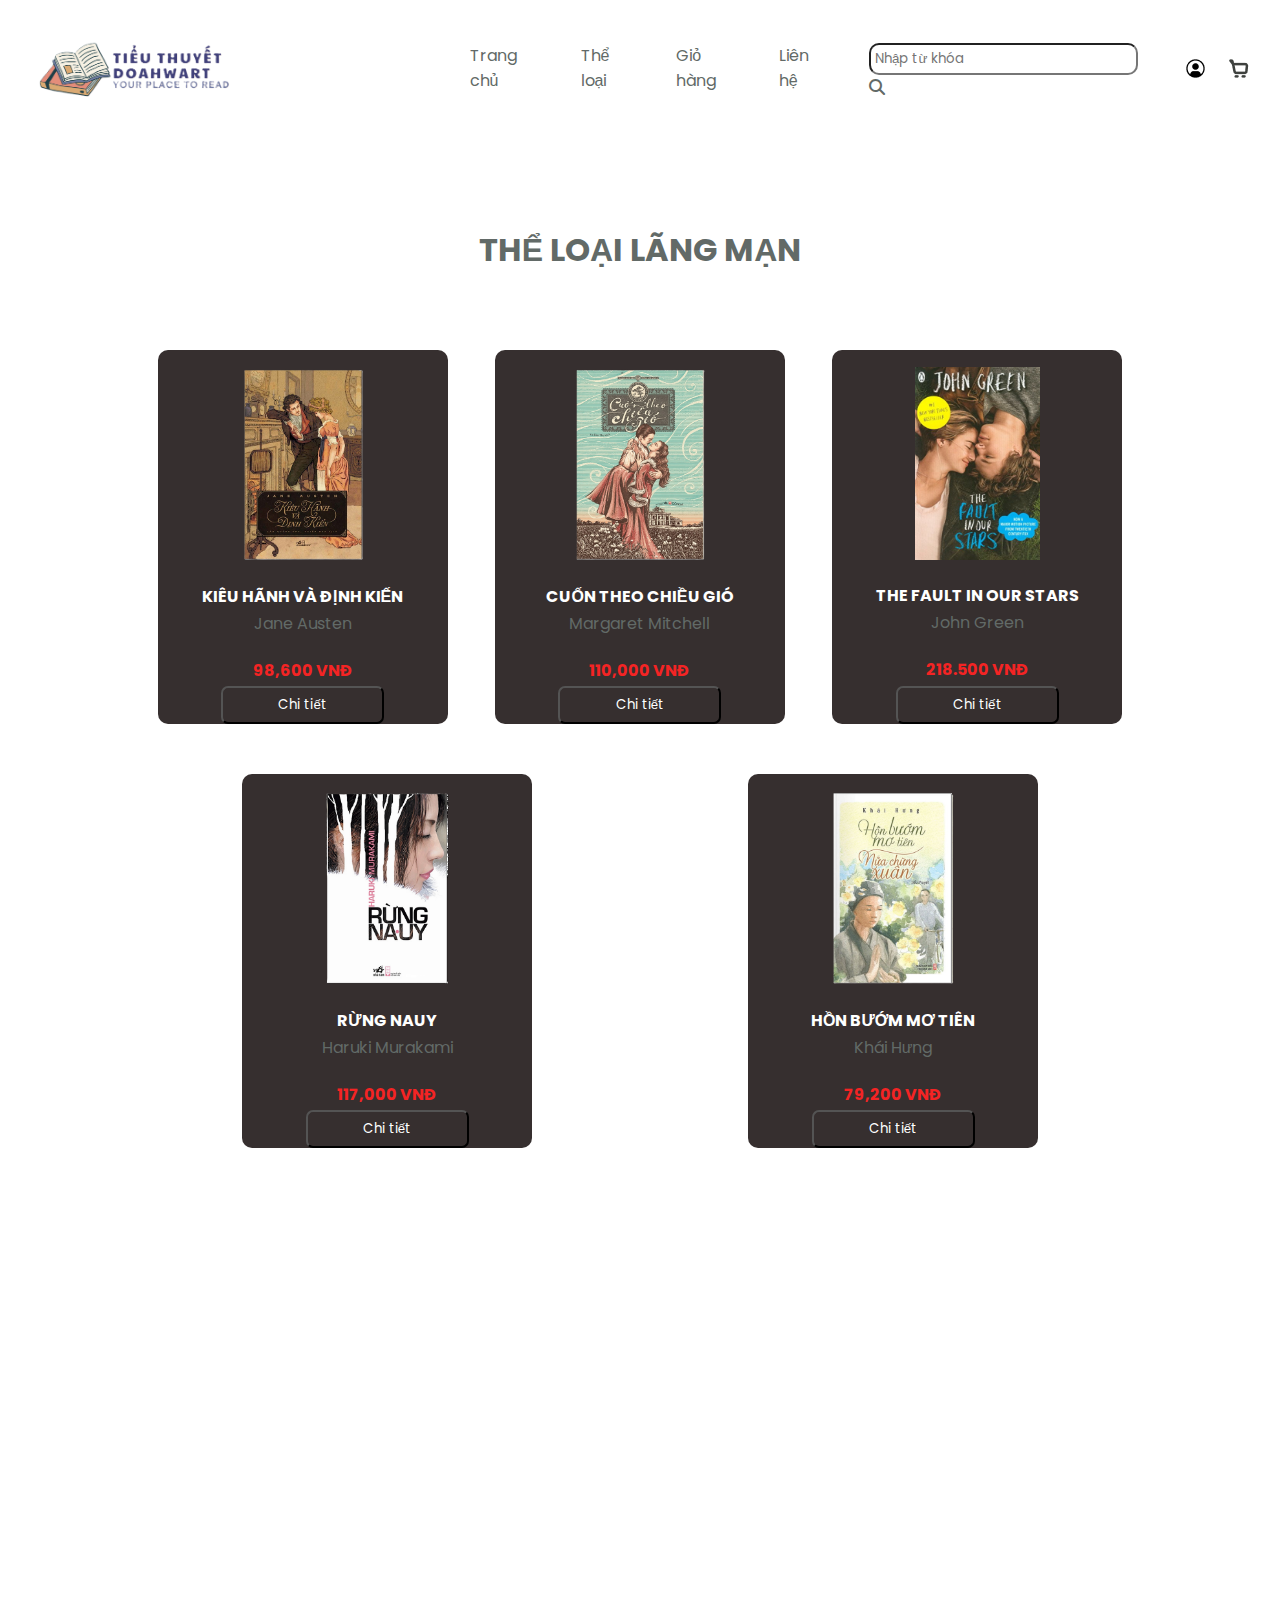
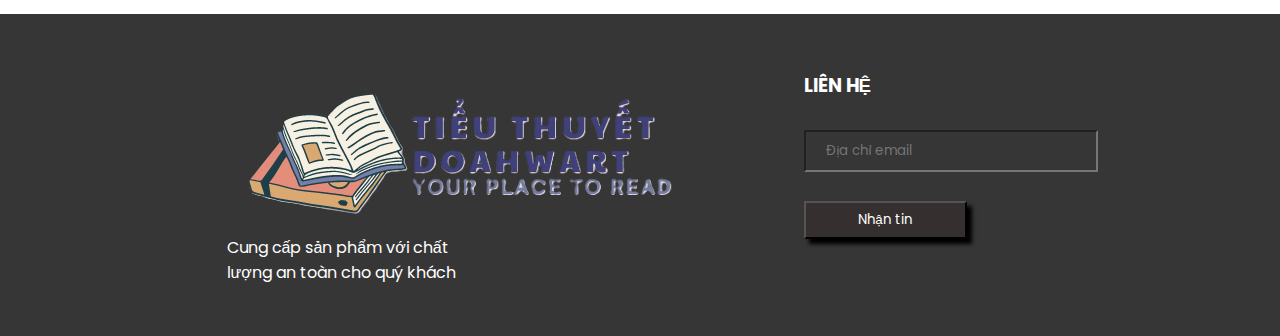
<file: langman.html>
<!DOCTYPE html>
<html lang="en">

    <head>
        <meta charset="UTF-8">
        <meta http-equiv="X-UA-Compatible" content="IE=edge">
        <meta name="viewport" content="width=device-width, initial-scale=1.0">
        <title>Web bán tiểu thuyết </title>
        <link rel="icon" href="assets/logoweb.png">
        <link rel="stylesheet"
            href="https://cdnjs.cloudflare.com/ajax/libs/font-awesome/6.5.1/css/all.min.css">
        <link rel="stylesheet" href="style.css">
    </head>

    <body>
    <div id="myfirstModal" class="modal">
        <div class="modal-content">
            <div class="modal-header">
                <h5 class="modal-title">Thông tin chi tiết</h5>
                <span class="close">&times;</span>
            </div>
            <div class="container">
                <section id="book-details">
                    <img src="assets/kieuhanhvadinhkien.png" alt="Book Cover" class="book-cover">
                    <div class="book-info">
                        <h1>KIÊU HÃNH VÀ ĐỊNH KIẾN </h1>
                        <p><strong>Giá tiền:</strong>98,600 VNĐ</p>
                        <hr>
                        <p><strong>Tác giả:</strong> Jane Austen
                      
                            </p>
                        <p><strong>Thể loại:</strong> Lãng mạn,</p>
                        <p><strong>Người dịch:</strong> Lâm Quỳnh Anh, Thiên Nga</p>
                        <p><strong>Năm XB:</strong>2021</p>
                        <p><strong>Tóm tắt:</strong> : Kiêu hãnh và Định kiến kể về Elizabeth Bennet, một cô gái thông minh và độc lập, và Fitzwilliam Darcy, một quý tộc giàu có nhưng kiêu hãnh. Ban đầu họ không ưa nhau, nhưng qua nhiều hiểu lầm và thử thách, họ dần nhận ra tình cảm của mình dành cho đối phương. Cuối cùng, họ vượt qua mọi rào cản về giai cấp và định kiến để đến bên nhau. Tác phẩm này là một bức tranh sinh động về xã hội Anh Quốc thế kỷ 19, đồng thời ca ngợi tình yêu đích thực và chiến thắng của lý trí.</p>
                        <button><i class="fas fa-heart"></i>Yêu thích</button>
                    </div>
                </section>
            </div>
            </div>
            <div class="modal-footer">
                <button type="button"
                    class="btn btn-secondary close-footer">Đóng</button>
                <button type="button" class="btn btn-primary order">Mua ngay</button>
            </div>
        </div>
    </div>

    <div id="mytwoModal" class="modal">
        <div class="modal-content">
            <div class="modal-header">
                <h5 class="modal-title">Thông tin chi tiết</h5>
                <span class="close">&times;</span>
            </div>
            <div class="container">
                <section id="book-details">
                    <img src="assets/cuontheochieugio.png" alt="Book Cover" class="book-cover">
                    <div class="book-info">
                        <h1>CUỐN THEO CHIỀU GIÓ </h1>
                        <p><strong>Giá tiền:</strong>110,000 VNĐ</p>
                        <hr>
                        <p><strong>Tác giả:</strong> Margaret Mitchell
                      
                            </p>
                        <p><strong>Thể loại:</strong> Lãng mạn</p>
                        <p><strong>Người dịch:</strong> Vũ Kim Thư</p>
                        <p><strong>Năm XB:</strong>2021</p>
                        <p><strong>Tóm tắt:</strong> Cuốn theo chiều gió xoay quanh Scarlett O'Hara, một cô gái miền Nam mạnh mẽ và kiên cường, trải qua nhiều biến cố trong cuộc Nội chiến Hoa Kỳ và Tái thiết. Mất mát tình yêu, sự nghiệp, và quê hương, Scarlett không bao giờ bỏ cuộc, và bằng sự quyết đoán và bản lĩnh, bà đã xây dựng lại cuộc sống và tìm được hạnh phúc cho riêng mình. Cuốn sách là một bức tranh sinh động về miền Nam nước Mỹ trong thời kỳ chiến tranh, đồng thời ca ngợi sức mạnh ý chí và tinh thần vượt qua nghịch cảnh của con người.</p>
                        <button><i class="fas fa-heart"></i>Yêu thích</button>
                    </div>
                </section>
            </div>
            </div>
            <div class="modal-footer">
                <button type="button"
                    class="btn btn-secondary close-footer">Đóng</button>
                <button type="button" class="btn btn-primary order">Mua ngay</button>
            </div>
        </div>
    </div>

    
    <div id="mythreeModal" class="modal">
        <div class="modal-content">
            <div class="modal-header">
                <h5 class="modal-title">Thông tin chi tiết</h5>
                <span class="close">&times;</span>
            </div>
            <div class="container">
                <section id="book-details">
                    <img src="assets/thefaultinourstars.png" alt="Book Cover" class="book-cover">
                    <div class="book-info">
                        <h1>THE FAULT IN OUR STARS </h1>
                        <p><strong>Giá tiền:</strong>120,800 VNĐ</p>
                        <hr>
                        <p><strong>Tác giả:</strong> John Green
                      
                            </p>
                        <p><strong>Thể loại:</strong> : Lãng mạn</p>
                        
                        <p><strong>Năm XB:</strong>2014</p>
                        <p><strong>Tóm tắt:</strong>Hazel, 16 tuổi, mắc ung thư tuyến giáp giai đoạn cuối. Tại nhóm hỗ trợ, cô gặp và yêu Augustus, chàng trai cũng đang chiến đấu với ung thư. Họ cùng thực hiện ước mơ gặp gỡ tác giả Van Houten nhưng nhận ra cuộc sống không như mong đợi. Cuốn sách ca ngợi tình yêu, tình bạn và sự hy sinh, cho thấy niềm vui và ý nghĩa trong cuộc sống, ngay cả khi đối mặt với khó khăn.</p>
                        <button><i class="fas fa-heart"></i>Yêu thích</button>
                    </div>
                </section>
            </div>
            </div>
            <div class="modal-footer">
                <button type="button"
                    class="btn btn-secondary close-footer">Đóng</button>
                <button type="button" class="btn btn-primary order">Mua ngay</button>
            </div>
        </div>
    </div>

    <div id="myfourModal" class="modal">
        <div class="modal-content">
            <div class="modal-header">
                <h5 class="modal-title">Thông tin chi tiết</h5>
                <span class="close">&times;</span>
            </div>
            <div class="container">
                <section id="book-details">
                    <img src="assets/rungnauy.png" alt="Book Cover" class="book-cover">
                    <div class="book-info">
                        <h1>RỪNG NA-UY</h1>
                        <p><strong>Giá tiền:</strong>117,000 VNĐ</p>
                        <hr>
                        <p><strong>Tác giả:</strong> Haruki Murakami
                            
                            </p>
                        <p><strong>Thể loại:</strong> Lãng mạn, chủ nghĩa hiện thực và siêu thực</p>
                        <p><strong>Người dịch:</strong> Trịnh Lữ</p>
                        <p><strong>Năm XB:</strong>2021</p>
                        <p><strong>Tóm tắt:</strong> Rừng Na Uy xoay quanh Toru Watanabe, một thanh niên Nhật Bản, cùng mối tình đầu đầy ám ảnh với Naoko, cô gái mang theo vết thương tâm lý từ cái chết của người bạn thân. Câu chuyện đưa ta qua những năm tháng tuổi trẻ của Toru, với những mối tình khác, những cuộc gặp gỡ định mệnh, và hành trình tìm kiếm bản thân. Cuốn sách miêu tả những góc khuất trong tâm hồn con người, những tổn thương và mất mát, cùng những hy vọng mong manh về tình yêu và cuộc sống. Rừng Na Uy là một bản nhạc du dương, buồn bã và ám ảnh, khơi gợi trong lòng người đọc những cảm xúc sâu lắng và suy tư về ý nghĩa cuộc sống.</p>
                        <button><i class="fas fa-heart"></i>Yêu thích</button>
                    </div>
                </section>
            </div>
            </div>
            <div class="modal-footer">
                <button type="button"
                    class="btn btn-secondary close-footer">Đóng</button>
                <button type="button" class="btn btn-primary order">Mua ngay</button>
            </div>
        </div>
    </div>

    <div id="myfiveModal" class="modal">
        <div class="modal-content">
            <div class="modal-header">
                <h5 class="modal-title">Thông tin chi tiết</h5>
                <span class="close">&times;</span>
            </div>
            <div class="container">
                <section id="book-details">
                    <img src="assets/honbuommotien.png" alt="Book Cover" class="book-cover">
                    <div class="book-info">
                        <h1>HỒN BƯỚM MƠ TIÊN</h1>
                        <p><strong>Giá tiền:</strong>79,200 VNĐ</p>
                        <hr>
                        <p><strong>Tác giả:</strong>Khái Hưng
                      
                            </p>
                        <p><strong>Thể loại:</strong>Tự sự, lãng mạn</p>
                     
                        <p><strong>Năm XB:</strong>2018</p>
                        <p><strong>Tóm tắt:</strong> Tác phẩm kể về chuyện tình yêu giữa hai thanh niên thuộc tầng lớp trí thức trong xã hội Việt Nam đầu thế kỷ 20. Qua đó, tác giả đã thể hiện quan niệm về tình yêu và hôn nhân, đồng thời phản ánh những vấn đề xã hội đương thời</p>
                        <button><i class="fas fa-heart"></i>Yêu thích</button>
                    </div>
                </section>
            </div>
            </div>
            <div class="modal-footer">
                <button type="button"
                    class="btn btn-secondary close-footer">Đóng</button>
                <button type="button" class="btn btn-primary order">Mua ngay</button>
            </div>
        </div>
    </div>



        <div id="wrapper">
            <div id="header">
                <a href class="logo">
                    <a href="index.html"><img src="assets/logo.png"
                            width="50%" alt="logo"></a>
                </a>
                <div id="menu">
                    <div class="item">
                        <a href="index.html">Trang chủ</a>
                    </div>
                    <div class="item">
                    <ul class="menugo">
                        <li><a href="theloai.html">Thể loại</a>
                        <ul>
                            <li><button>Danh sách thể loại</button></li>
                            <li><a href="vientuong.html"> Viễn tưởng</a> </li>
                        
                            <li><a href="langman.html"> Lãng mạn</a> </li>
                            <li><a href="kinhdi.html">Kinh dị</a> </li>
                            <li> <a href="tutruyen.html">Tự truyện</a></li>
                            <li><a href="tanvan.html">Tản văn</a></li>
                            <li><a href="lichsu.html"> Lịch sử</a></li>
                            <li><a href="vanhocvietnam.html"> Văn học Việt Nam</a></li>
                        </ul>
                    </li>
                    </ul>
                    </div>
                    <div class="item">
                        <a href="giohang.html">Giỏ hàng</a>
                        
                    </div>
                    <div class="item">
                        <a href="lienhe.html">Liên hệ</a>
                    </div>
                    <div class="item">
                        <form action="#">
                            <input type="text"
                                placeholder="Nhập từ khóa">
                            <a href="#"><i class="fa-solid fa-search"
                                    title="Tìm kiếm"></i></a>
                        </form>
                    </div>
                </div>

                <div id="actions">
                    <div class="item">
                        <a href="dangnhap.html"><img src="assets/user.png"
                                title="Đăng nhập" alt></a>
                    </div>
                    <div class="item">
                        <a href="giohang.html"><img src="assets/cart.png"
                                title="Giỏ hàng" alt></a>
                    </div>
                </div>
            </div>



            
            <div id="wp-products">
                <h2>THỂ LOẠI LÃNG MẠN</h2>
                <ul id="list-products">
                    <div class="item">
                        <img src="assets/kieuhanhvadinhkien.png"
                                width="67%" alt="keuhanhvadinhkien">

                        <div class="name"><a href="#">KIÊU HÃNH VÀ ĐỊNH
                                KIẾN</a></div>
                        <div class="desc">Jane Austen</div>
                        <div class="price">98,600 VNĐ</div>
                        <button id="cart-one"> Chi tiết </button>
                    </div>

                    <div class="item">
                        <img src="assets/cuontheochieugio.png"
                                 width="67%" alt="cuontheochieugio">
 
                         <div class="name"><a href="#">CUỐN THEO CHIỀU GIÓ
                             </a></div>
                         <div class="desc">Margaret Mitchell</div>
                         <div class="price">110,000 VNĐ</div>
                         <button id="cart-two"> Chi tiết </button>
                     </div>

                     <div class="item">
                        <a href="#"><img src="assets/thefaultinourstars.png" width="43%" alt="BillySummers"></a>

                        <div class="name"><a href="#">THE FAULT IN OUR STARS</a></div>
                        <div class="desc">John Green</div>
                        <div class="price">218.500 VNĐ</div>
                        <button id="cart-three"> Chi tiết </button>
                    </div>

                    <div class="item">
                        <img src="assets/rungnauy.png" width="67%"
                                 alt="rungnauy">
 
                         <div class="name"><a href="#">RỪNG NAUY</a></div>
                         <div class="desc">Haruki Murakami</div>
                         <div class="price">117,000 VNĐ</div>
                         <button id="cart-four"> Chi tiết </button>
                     </div>

                     <div class="item">
                        <a href="#"><img src="assets/honbuommotien.png" width="67%" alt="nghiadiathucung"></a>

                        <div class="name"><a href="#">HỒN BƯỚM MƠ TIÊN</a></div>
                        <div class="desc">Khái Hưng</div>
                        <div class="price">79,200 VNĐ</div>
                        <button id="cart-five"> Chi tiết </button>
                    </div>
                </ul>
            </div>




            <div id="footer">
                <div class="box">
                    <div class="logo">
                        <img src="assets/logo.png" alt>
                    </div>
                    <p>Cung cấp sản phẩm với chất lượng an toàn cho quý
                        khách</p>
                </div>
                
                <div class="box">
                    <h3>LIÊN HỆ</h3>
                    <form action>
                        <input type="text" placeholder="Địa chỉ email">
                        <button>Nhận tin</button>
                    </form>
                </div>
            </div>
        </div>
        <script src="chitietsanpham.js"></script>
    </body>
</html>
</file>
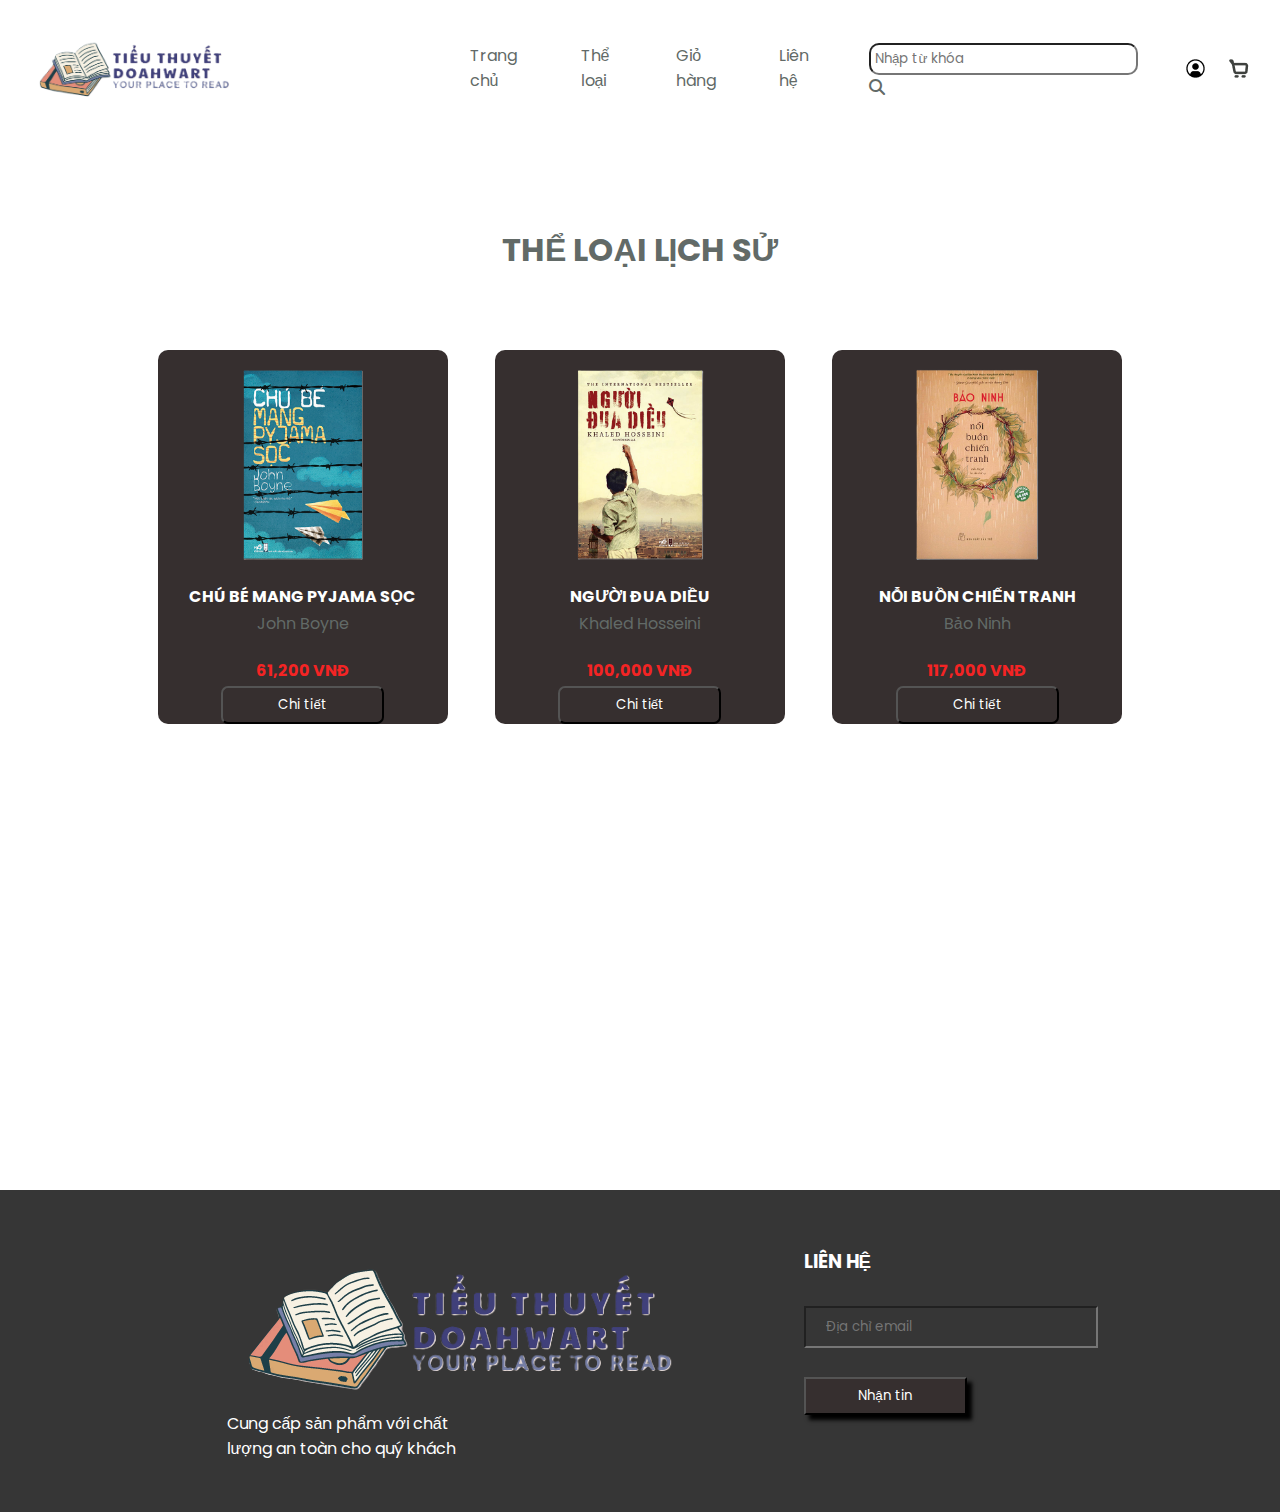
<file: lichsu.html>
<!DOCTYPE html>
<html lang="en">

    <head>
        <meta charset="UTF-8">
        <meta http-equiv="X-UA-Compatible" content="IE=edge">
        <meta name="viewport" content="width=device-width, initial-scale=1.0">
        <title>Web bán tiểu thuyết </title>
        <link rel="icon" href="assets/logoweb.png">
        <link rel="stylesheet"
            href="https://cdnjs.cloudflare.com/ajax/libs/font-awesome/6.5.1/css/all.min.css">
        <link rel="stylesheet" href="style.css">
    </head>

    <body>
    <div id="myfirstModal" class="modal">
        <div class="modal-content">
            <div class="modal-header">
                <h5 class="modal-title">Thông tin chi tiết</h5>
                <span class="close">&times;</span>
            </div>
            <div class="container">
                <section id="book-details">
                    <img src="assets/chubemangpyjamasoc.png" alt="Book Cover" class="book-cover">
                    <div class="book-info">
                        <h1>CHÚ BÉ MANG PYJAMA SỌC  </h1>
                        <p><strong>Giá tiền:</strong>61,200 VNĐ</p>
                        <hr>
                        <p><strong>Tác giả:</strong> John Boyne
                      
                            </p>
                        <p><strong>Thể loại:</strong> Văn học thiếu nhi, lịch sử, tâm lí, giáo dục</p>
                        <p><strong>Người dịch:</strong>Lê Nguyễn Lê</p>
                        <p><strong>Năm XB:</strong>2023</p>
                        <p><strong>Tóm tắt:</strong>Bruno, con trai của một sĩ quan Đức Quốc Xã, chuyển đến sống cùng gia đình tại một khu tập trung. Tại đây, Bruno kết bạn với Shmuel, một cậu bé Do Thái đang bị giam giữ. Bất chấp sự khác biệt về hoàn cảnh và địa vị, hai cậu bé trở thành bạn thân của nhau. Cuốn sách theo chân hai cậu bé trong hành trình khám phá thế giới xung quanh và đối mặt với những thực tế tàn khốc của chiến tranh.</p>
                        <button><i class="fas fa-heart"></i>Yêu thích</button>
                    </div>
                </section>
            </div>
            </div>
            <div class="modal-footer">
                <button type="button"
                    class="btn btn-secondary close-footer">Đóng</button>
                <button type="button" class="btn btn-primary order">Mua ngay</button>
            </div>
        </div>
    </div>

    <div id="mytwoModal" class="modal">
        <div class="modal-content">
            <div class="modal-header">
                <h5 class="modal-title">Thông tin chi tiết</h5>
                <span class="close">&times;</span>
            </div>
            <div class="container">
                <section id="book-details">
                    <img src="assets/nguoiduadieu.png" alt="Book Cover" class="book-cover">
                    <div class="book-info">
                        <h1>NGƯỜI ĐUA DIỀU</h1>
                        <p><strong>Giá tiền:</strong>100,000 VNĐ</p>
                        <hr>
                        <p><strong>Tác giả:</strong>Khaled Hosseini
                      
                            </p>
                        <p><strong>Thể loại:</strong>Lịch sử, văn hóa</p>
                       
                        <p><strong>Năm XB:</strong>2023</p>
                        <p><strong>Tóm tắt:</strong> Người Đua Diều kể về Amir, một cậu bé nhà giàu ở Kabul, Afghanistan. Amir có một người bạn thân là Hassan, con trai của người hầu nhà mình. Hai người cùng nhau lớn lên, chơi diều và chia sẻ những bí mật. Tuy nhiên, do sự hèn nhát của bản thân, Amir đã phản bội Hassan vào lúc quan trọng nhất. Sau nhiều năm sống trong day dứt, Amir quyết định chuộc lại lỗi lầm của mình bằng cách giải cứu con trai của Hassan khỏi Taliban. Cuốn sách là một câu chuyện cảm động về tình bạn, lòng dũng cảm và sự chuộc lỗi.
                            </p>
                        <button><i class="fas fa-heart"></i>Yêu thích</button>
                    </div>
                </section>
            </div>
            </div>
            <div class="modal-footer">
                <button type="button"
                    class="btn btn-secondary close-footer">Đóng</button>
                <button type="button" class="btn btn-primary order">Mua ngay</button>
            </div>
        </div>
    </div>

    
    <div id="mythreeModal" class="modal">
        <div class="modal-content">
            <div class="modal-header">
                <h5 class="modal-title">Thông tin chi tiết</h5>
                <span class="close">&times;</span>
            </div>
            <div class="container">
                <section id="book-details">
                    <img src="assets/noibuonchientranh.png" alt="Book Cover" class="book-cover">
                    <div class="book-info">
                        <h1>NỖI BUỒN CHIẾN TRANH </h1>
                        <p><strong>Giá tiền:</strong>117,000 VNĐ</p>
                        <hr>
                        <p><strong>Tác giả:</strong>Bảo Ninh
                      
                            </p>
                        <p><strong>Thể loại:</strong>Chiến tranh, tâm lí</p>
                     
                        <p><strong>Năm XB:</strong>2022</p>
                        <p><strong>Tóm tắt:</strong> Nỗi Buồn Chiến Tranh kể về cuộc đời của Kiên, một cựu chiến binh trải qua nhiều biến cố trong cuộc chiến. Sau khi chiến tranh kết thúc, Kiên trở về quê hương nhưng không thể hòa nhập với cuộc sống bình thường. Anh bị ám ảnh bởi những ký ức kinh hoàng của chiến tranh, day dứt bởi những mất mát và tội lỗi. Cuốn sách là hành trình Kiên đối mặt với quá khứ, tìm kiếm sự bình yên trong tâm hồn và ý nghĩa của cuộc sống.</p>
                        <button><i class="fas fa-heart"></i>Yêu thích</button>
                    </div>
                </section>
            </div>
            </div>
            <div class="modal-footer">
                <button type="button"
                    class="btn btn-secondary close-footer">Đóng</button>
                <button type="button" class="btn btn-primary order">Mua ngay</button>
            </div>
        </div>
    </div>



        <div id="wrapper">
            <div id="header">
                <a href class="logo">
                    <a href="index.html"><img src="assets/logo.png"
                            width="50%" alt="logo"></a>
                </a>
                <div id="menu">
                    <div class="item">
                        <a href="index.html">Trang chủ</a>
                    </div>
                    <div class="item">
                    <ul class="menugo">
                        <li><a href="theloai.html">Thể loại</a>
                        <ul>
                            <li><button>Danh sách thể loại</button></li>
                            <li><a href="vientuong.html"> Viễn tưởng</a> </li>
                        
                            <li><a href="langman.html"> Lãng mạn</a> </li>
                            <li><a href="kinhdi.html">Kinh dị</a> </li>
                            <li> <a href="tutruyen.html">Tự truyện</a></li>
                            <li><a href="tanvan.html">Tản văn</a></li>
                            <li><a href="lichsu.html"> Lịch sử</a></li>
                            <li><a href="vanhocvietnam.html"> Văn học Việt Nam</a></li>
                        </ul>
                    </li>
                    </ul>
                    </div>
                    <div class="item">
                        <a href="giohang.html">Giỏ hàng</a>
                        
                    </div>
                    <div class="item">
                        <a href="lienhe.html">Liên hệ</a>
                    </div>
                    <div class="item">
                        <form action="#">
                            <input type="text"
                                placeholder="Nhập từ khóa">
                            <a href="#"><i class="fa-solid fa-search"
                                    title="Tìm kiếm"></i></a>
                        </form>
                    </div>
                </div>

                <div id="actions">
                    <div class="item">
                        <a href="dangnhap.html"><img src="assets/user.png"
                                title="Đăng nhập" alt></a>
                    </div>
                    <div class="item">
                        <a href="giohang.html"><img src="assets/cart.png"
                                title="Giỏ hàng" alt></a>
                    </div>
                </div>
            </div>



            
            <div id="wp-products">
                <h2>THỂ LOẠI LỊCH SỬ</h2>
                <ul id="list-products">
                    <div class="item">
                        <a href="#"><img src="assets/chubemangpyjamasoc.png" width="67%" alt="BillySummers"></a>

                        <div class="name"><a href="#">CHÚ BÉ MANG PYJAMA SỌC </a></div>
                        <div class="desc">John Boyne</div>
                        <div class="price">61,200 VNĐ</div>
                        <button id="cart-one"> Chi tiết </button>
                    </div>

                    <div class="item">
                        <a href="#"><img src="assets/nguoiduadieu.png" width="67%" alt="nghiadiathucung"></a>

                        <div class="name"><a href="#">NGƯỜI ĐUA DIỀU </a></div>
                        <div class="desc">Khaled Hosseini</div>
                        <div class="price">100,000 VNĐ</div>
                        <button id="cart-two"> Chi tiết </button>
                    </div>

                    <div class="item">
                        <a href="#"><img src="assets/noibuonchientranh.png" width="67%" alt="nghiadiathucung"></a>

                        <div class="name"><a href="#">NỖI BUỒN CHIẾN TRANH </a></div>
                        <div class="desc">Bảo Ninh</div>
                        <div class="price">117,000 VNĐ</div>
                        <button id="cart-three"> Chi tiết </button>
                    </div>
                </ul>
            </div>




            <div id="footer">
                <div class="box">
                    <div class="logo">
                        <img src="assets/logo.png" alt>
                    </div>
                    <p>Cung cấp sản phẩm với chất lượng an toàn cho quý
                        khách</p>
                </div>
                
                <div class="box">
                    <h3>LIÊN HỆ</h3>
                    <form action>
                        <input type="text" placeholder="Địa chỉ email">
                        <button>Nhận tin</button>
                    </form>
                </div>
            </div>
        </div>
        <script src="chitietsanpham.js"></script>
    </body>
</html>
</file>
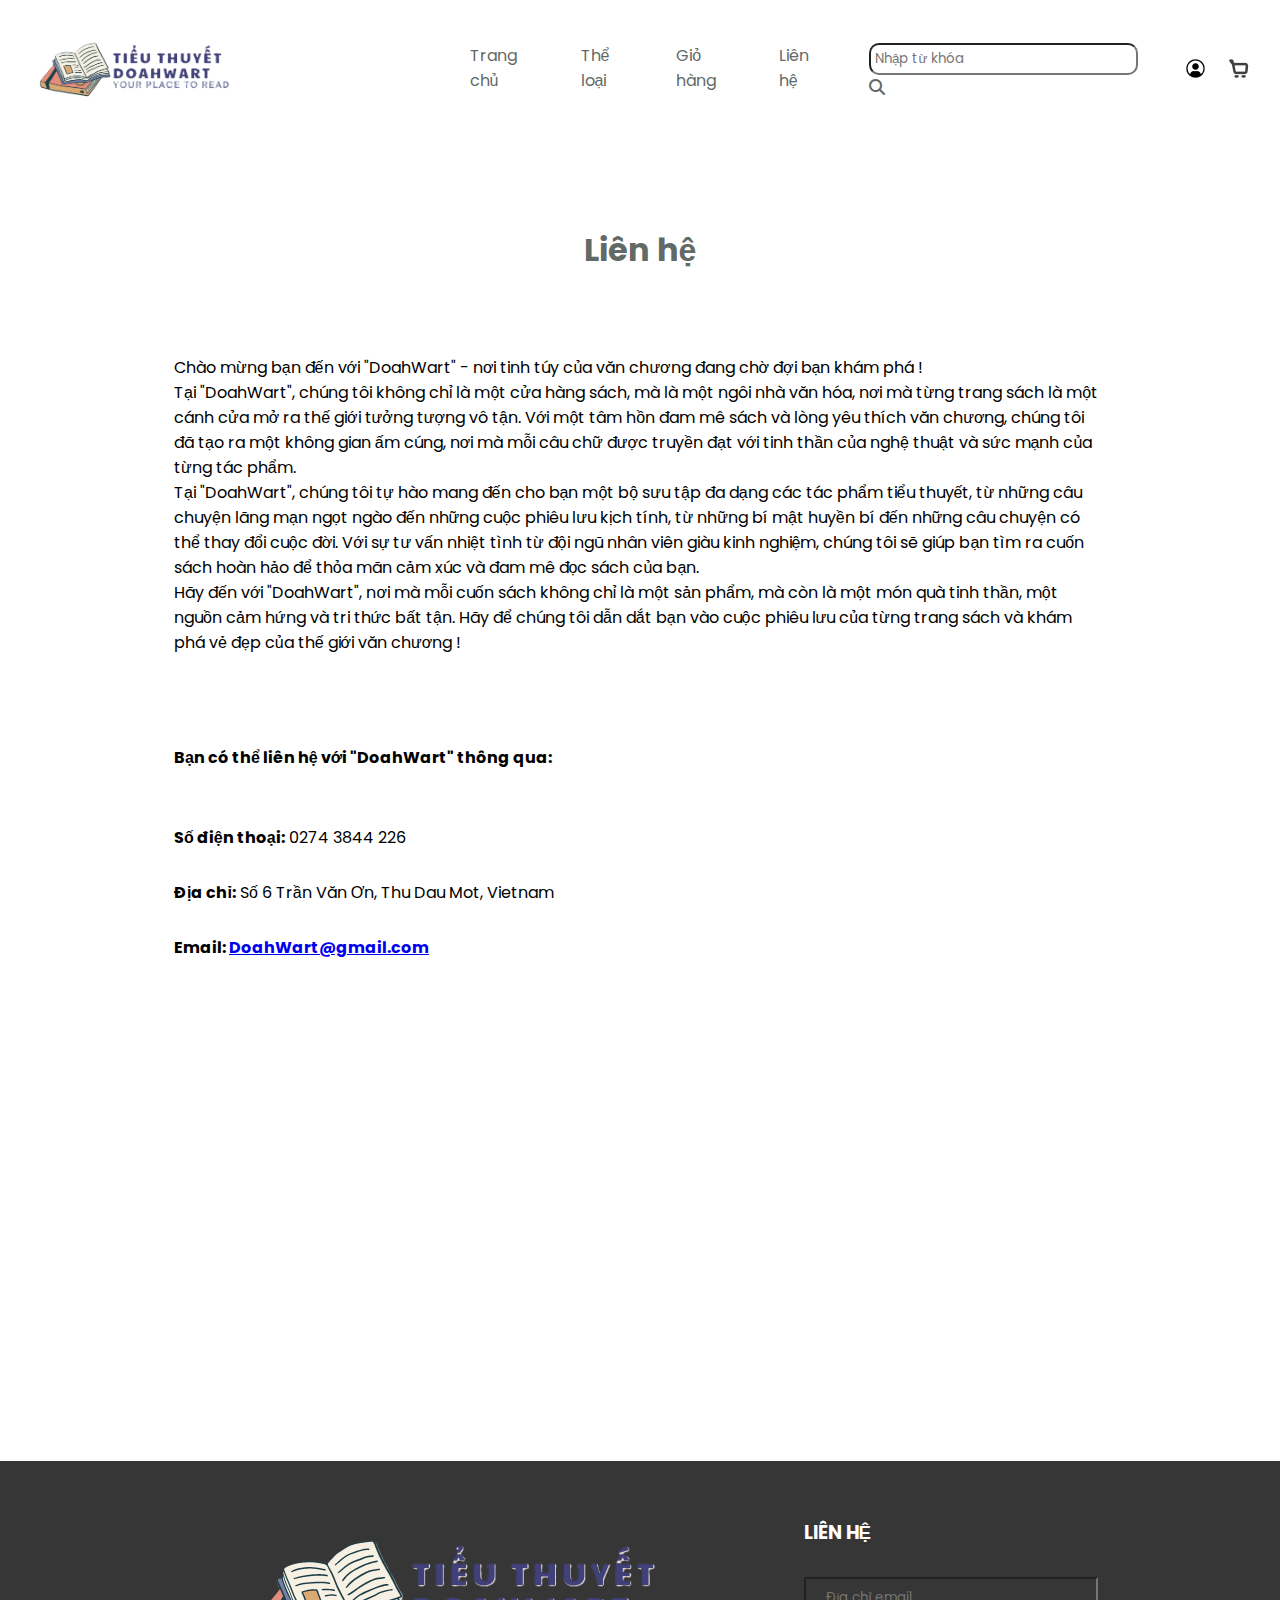
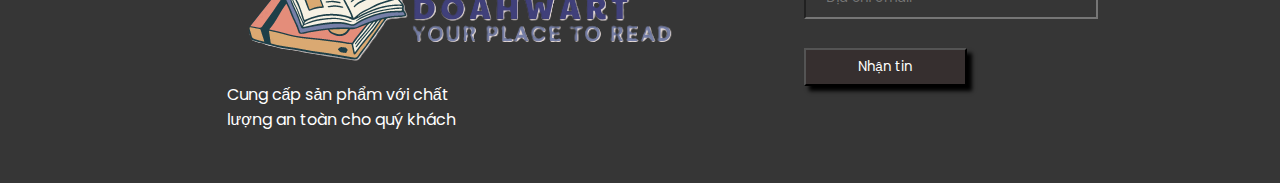
<file: lienhe.html>
<!DOCTYPE html>
<html lang="en">

    <head>
        <meta charset="UTF-8">
        <meta http-equiv="X-UA-Compatible" content="IE=edge">
        <meta name="viewport" content="width=device-width, initial-scale=1.0">
        <title>Web bán tiểu thuyết </title>
        <link rel="icon" href="assets/logoweb.png">
        <link rel="stylesheet"
            href="https://cdnjs.cloudflare.com/ajax/libs/font-awesome/6.5.1/css/all.min.css">
        <link rel="stylesheet" href="lienhe.css">
    </head>

    <body>

        <div id="wrapper">
            <div id="header">
                <a href class="logo">
                    <a href="index.html"><img src="assets/logo.png"
                            width="50%" alt="logo"></a>
                </a>
                <div id="menu">
                    <div class="item">
                        <a href="index.html">Trang chủ</a>
                    </div>
                    <div class="item">
                        <ul class="menugo">
                            <li><a href="theloai.html">Thể loại</a>
                                <ul>
                                    <li><button>Danh sách thể loại</button></li>
                                    <li><a href="vientuong.html"> Viễn tưởng</a>
                                    </li>

                                    <li><a href="langman.html"> Lãng mạn</a>
                                    </li>
                                    <li><a href="kinhdi.html">Kinh dị</a> </li>
                                    <li> <a href="tutruyen.html">Tự
                                            truyện</a></li>
                                    <li><a href="tanvan.html">Tản văn</a></li>
                                    <li><a href="lichsu.html"> Lịch sử</a></li>
                                    <li><a href="vanhocvietnam.html"> Văn học
                                            Việt Nam</a></li>
                                </ul>
                            </li>
                        </ul>
                    </div>
                    <div class="item">
                        <a href="giohang.html">Giỏ hàng</a>

                    </div>
                    <div class="item">
                        <a href="lienhe.html">Liên hệ</a>
                    </div>
                    <div class="item">
                        <form action="#">
                            <input type="text"
                                placeholder="Nhập từ khóa">
                            <a href="#"><i class="fa-solid fa-search"
                                    title="Tìm kiếm"></i></a>
                        </form>
                    </div>
                </div>
                <div id="actions">
                    <div class="item">
                        <a href="dangnhap.html"><img src="assets/user.png"
                                title="Đăng nhập" alt></a>
                    </div>
                    <div class="item">
                        <a href="giohang.html"><img src="assets/cart.png"
                                title="Giỏ hàng" alt></a>
                    </div>
                </div>
            </div>

            <div id="wp-products">
                <h2>Liên hệ</h2>
                <div class="intro">
                    <div class="thuonglist">
                        <p class="thuong">Chào mừng bạn đến với "DoahWart" - nơi
                            tinh túy của văn chương đang chờ đợi bạn khám phá
                            !</p>
                        <p class="thuong">Tại "DoahWart", chúng tôi không chỉ là
                            một cửa hàng sách, mà là một ngôi nhà văn hóa, nơi
                            mà từng trang sách là một cánh cửa mở ra thế giới
                            tưởng tượng vô tận. Với một tâm hồn đam mê sách và
                            lòng yêu thích văn chương, chúng tôi đã tạo ra một
                            không gian ấm cúng, nơi mà mỗi câu chữ được truyền
                            đạt với tinh thần của nghệ thuật và sức mạnh của
                            từng tác phẩm.</p>
                        <p class="thuong">Tại "DoahWart", chúng tôi tự hào mang
                            đến cho bạn một bộ sưu tập đa dạng các tác phẩm tiểu
                            thuyết, từ những câu chuyện lãng mạn ngọt ngào đến
                            những cuộc phiêu lưu kịch tính, từ những bí mật
                            huyền bí đến những câu chuyện có thể thay đổi cuộc
                            đời. Với sự tư vấn nhiệt tình từ đội ngũ nhân viên
                            giàu kinh nghiệm, chúng tôi sẽ giúp bạn tìm ra cuốn
                            sách hoàn hảo để thỏa mãn cảm xúc và đam mê đọc sách
                            của bạn.</p>
                        <p class="thuong">Hãy đến với "DoahWart", nơi mà mỗi
                            cuốn sách không chỉ là một sản phẩm, mà còn là một
                            món quà tinh thần, một nguồn cảm hứng và tri thức
                            bất tận. Hãy để chúng tôi dẫn dắt bạn vào cuộc phiêu
                            lưu của từng trang sách và khám phá vẻ đẹp của thế
                            giới văn chương !</p>
                    </div>
                    <div class="damlist">
                        <p class="dammain"><strong>Bạn có thể liên hệ với "DoahWart"
                                thông qua:</strong></p>
                        <p class="dam"><strong>Số điện thoại:</strong> 0274 3844
                            226</p>
                        <p class="dam"><strong>Địa chỉ:</strong> Số 6 Trần Văn
                            Ơn, Thu Dau Mot, Vietnam</p>
                        <p class="dam"><strong>Email: <a
                                    href="mailto:DoahWart@gmail.com"
                                    class="mail">DoahWart@gmail.com</a></strong></p>
                    </div>
                </div>
            </div>

            <div id="footer">
                <div class="box">
                    <div class="logo">
                        <img src="assets/logo.png" alt>
                    </div>
                    <p>Cung cấp sản phẩm với chất lượng an toàn cho quý
                        khách</p>
                </div>
                
                <div class="box">
                    <h3>LIÊN HỆ</h3>
                    <form action>
                        <input type="text" placeholder="Địa chỉ email">
                        <button>Nhận tin</button>
                    </form>
                </div>
            </div>
        </div>
        <script src="chitietsanpham.js"></script>
    </body>

</html>
</file>
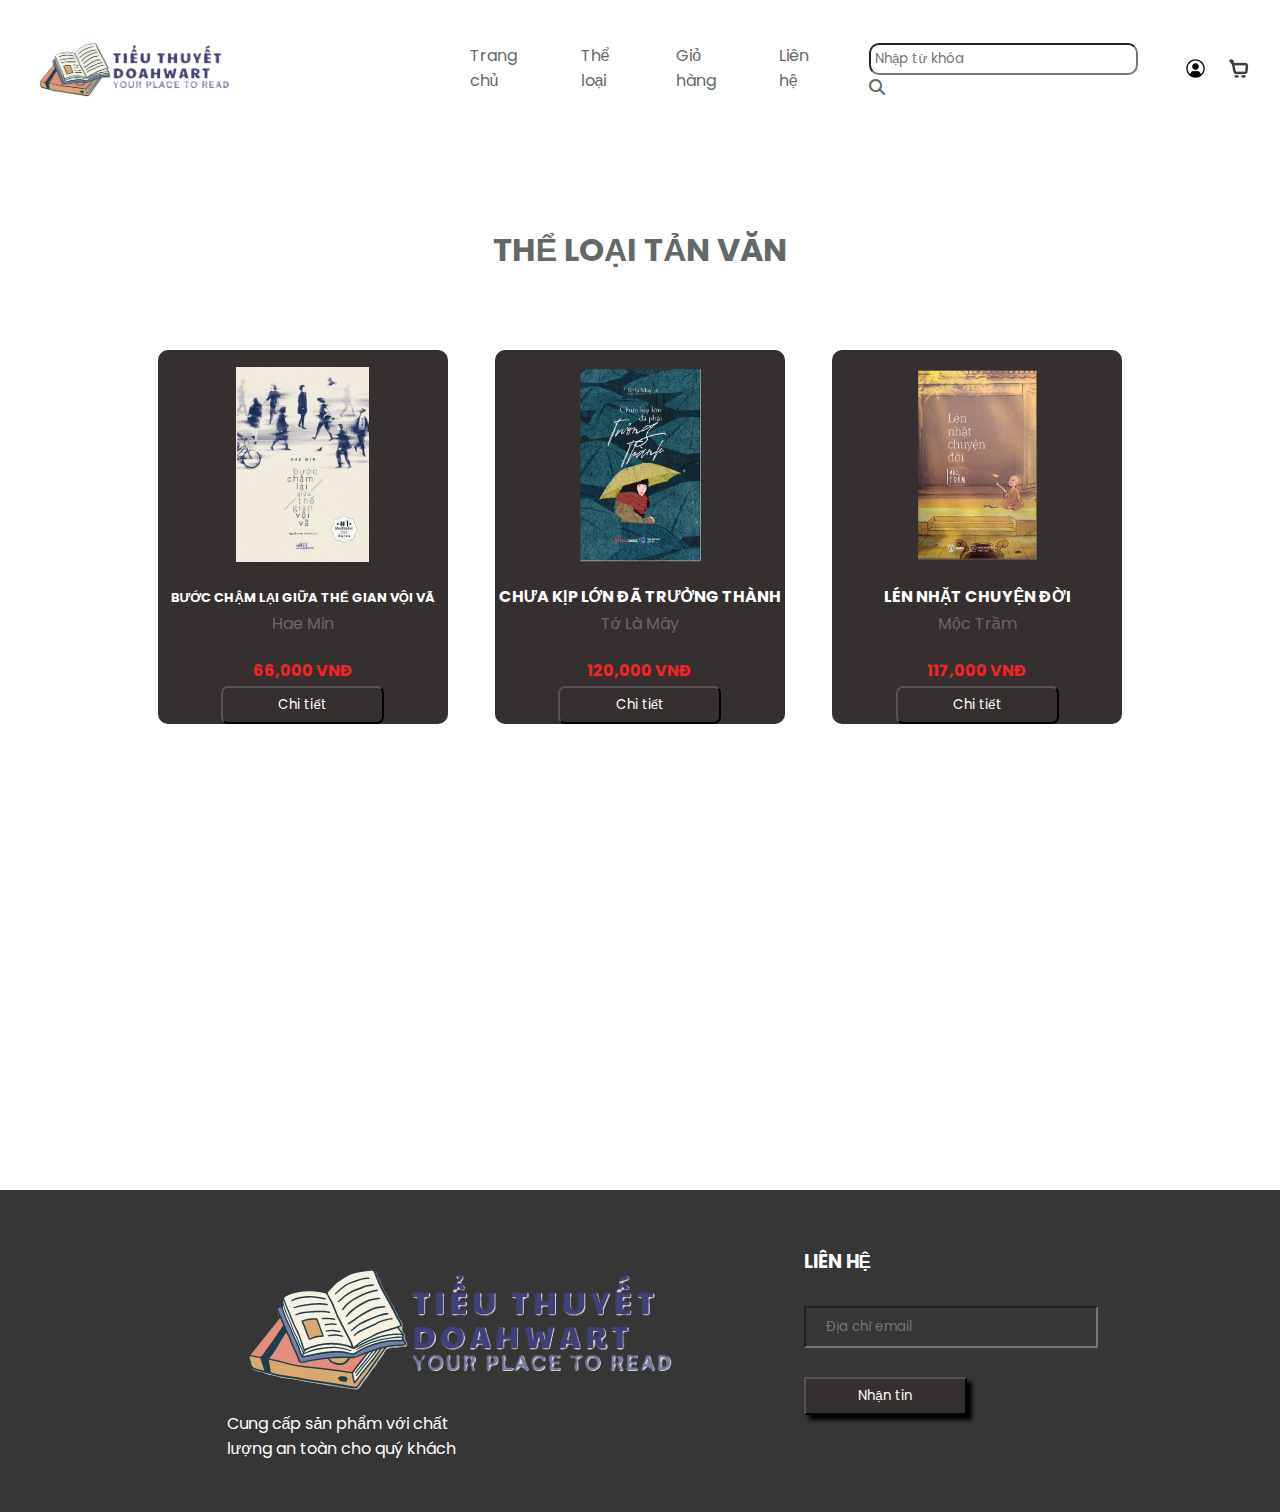
<file: tanvan.html>
<!DOCTYPE html>
<html lang="en">

    <head>
        <meta charset="UTF-8">
        <meta http-equiv="X-UA-Compatible" content="IE=edge">
        <meta name="viewport" content="width=device-width, initial-scale=1.0">
        <title>Web bán tiểu thuyết </title>
        <link rel="icon" href="assets/logoweb.png">
        <link rel="stylesheet"
            href="https://cdnjs.cloudflare.com/ajax/libs/font-awesome/6.5.1/css/all.min.css">
        <link rel="stylesheet" href="style.css">
    </head>

    <body>
    <div id="myfirstModal" class="modal">
        <div class="modal-content">
            <div class="modal-header">
                <h5 class="modal-title">Thông tin chi tiết</h5>
                <span class="close">&times;</span>
            </div>
            <div class="container">
                <section id="book-details">
                    <img src="assets/buocchamlaigiuathegianvoiva.png" alt="Book Cover" class="book-cover">
                    <div class="book-info">
                        <h1>BƯỚC CHẬM LẠI GIỮA THẾ GIAN VỘI VÃ  </h1>
                        <p><strong>Giá tiền:</strong>66,000 VNĐ</p>
                        <hr>
                        <p><strong>Tác giả:</strong> Hae Min
                      
                            </p>
                        <p><strong>Thể loại:</strong>Tản văn, triết học, tâm lý, phê bình xã hội</p>
                        <p><strong>Người dịch:</strong> Nguyễn Việt Tú Anh</p>
                        <p><strong>Năm XB:</strong>2028</p>
                        <p><strong>Tóm tắt:</strong> Bước Chậm Lại Giữa Thế Gian Vội Vã là tập tản văn của Đại đức Hae Min, ghi lại những suy tư, chiêm nghiệm về cuộc sống, con người và ý nghĩa cuộc đời. Giọng văn nhẹ nhàng, sâu lắng cùng những triết lý sống giản dị giúp người đọc tìm kiếm bình yên trong tâm hồn và sống hạnh phúc hơn. Cuốn sách còn là tiếng nói tố cáo những bất công trong xã hội, khơi gợi lòng trắc ẩn và hướng con người đến những giá trị tốt đẹp.</p>
                        <button><i class="fas fa-heart"></i>Yêu thích</button>
                    </div>
                </section>
            </div>
            </div>
            <div class="modal-footer">
                <button type="button"
                    class="btn btn-secondary close-footer">Đóng</button>
                <button type="button" class="btn btn-primary order">Mua ngay</button>
            </div>
        </div>
    </div>

    <div id="mytwoModal" class="modal">
        <div class="modal-content">
            <div class="modal-header">
                <h5 class="modal-title">Thông tin chi tiết</h5>
                <span class="close">&times;</span>
            </div>
            <div class="container">
                <section id="book-details">
                    <img src="assets/chuakiplondatruongthanh.png" alt="Book Cover" class="book-cover">
                    <div class="book-info">
                        <h1>CHƯA KỊP LỚN ĐÃ TRƯỞNG THÀNH </h1>
                        <p><strong>Giá tiền:</strong>120,000 VNĐ</p>
                        <hr>
                        <p><strong>Tác giả:</strong>Tớ Là Mây</p>
                        <p><strong>Thể loại:</strong> Tản văn, phê bình xã hội, tâm lí</p>

                        <p><strong>Năm XB:</strong>2023</p>
                        <p><strong>Tóm tắt:</strong>: "Chưa Kịp Lớn Đã Trưởng Thành" là tập tản văn của tác giả Tớ Là Mây, ghi lại những cảm xúc, suy tư của tuổi trẻ về cuộc sống, về tình yêu, tình bạn, và ước mơ. Giọng văn nhẹ nhàng, sâu lắng, cùng những câu chuyện bình dị, gần gũi đã giúp tác phẩm trở thành người bạn đồng hành của nhiều bạn trẻ trên hành trình trưởng thành. Cuốn sách là lời động viên, khích lệ để mỗi người can đảm đối mặt với thử thách, theo đuổi đam mê và tìm kiếm hạnh phúc trong cuộc sống.</p>
                        <button><i class="fas fa-heart"></i>Yêu thích</button>
                    </div>
                </section>
            </div>
            </div>
            <div class="modal-footer">
                <button type="button"
                    class="btn btn-secondary close-footer">Đóng</button>
                <button type="button" class="btn btn-primary order">Mua ngay</button>
            </div>
        </div>
    </div>

    
    <div id="mythreeModal" class="modal">
        <div class="modal-content">
            <div class="modal-header">
                <h5 class="modal-title">Thông tin chi tiết</h5>
                <span class="close">&times;</span>
            </div>
            <div class="container">
                <section id="book-details">
                    <img src="assets/lennhattruyendoi.png" alt="Book Cover" class="book-cover">
                    <div class="book-info">
                        <h1>LÉN NHẶT CHUYỆN ĐỜI</h1>
                        <p><strong>Giá tiền:</strong>117,000 VNĐ</p>
                        <hr>
                        <p><strong>Tác giả:</strong> Mộc Trầm
                            
                            </p>
                        <p><strong>Thể loại:</strong> Tản văn </p>
                    
                        <p><strong>Năm XB:</strong>2022</p>
                        <p><strong>Tóm tắt:</strong>Lén Nhặt Chuyện Đời là tập tản văn của Mộc Trầm, vẽ nên bức tranh cuộc sống muôn màu qua những câu chuyện bình dị, gần gũi. Giọng văn nhẹ nhàng, sâu lắng của tác giả dẫn dắt người đọc qua những cung bậc cảm xúc, từ yêu thương, trân trọng đến suy tư, chiêm nghiệm về cuộc sống. Cuốn sách mang đến những bài học ý nghĩa về giá trị của hạnh phúc, tình yêu thương, và tầm quan trọng của việc sống trọn vẹn từng khoảnh khắc. Lén Nhặt Chuyện Đời như một lời thủ thỉ tâm tình, khơi gợi lòng trắc ẩn và hướng con người đến những giá trị tốt đẹp, đồng thời nhắc nhở chúng ta trân trọng cuộc sống bình dị và ý nghĩa của việc sống.</p>
                        <button><i class="fas fa-heart"></i>Yêu thích</button>
                    </div>
                </section>
            </div>
            </div>
            <div class="modal-footer">
                <button type="button"
                    class="btn btn-secondary close-footer">Đóng</button>
                <button type="button" class="btn btn-primary order">Mua ngay</button>
            </div>
        </div>
    </div>



        <div id="wrapper">
            <div id="header">
                <a href class="logo">
                    <a href="index.html"><img src="assets/logo.png"
                            width="50%" alt="logo"></a>
                </a>
                <div id="menu">
                    <div class="item">
                        <a href="index.html">Trang chủ</a>
                    </div>
                    <div class="item">
                    <ul class="menugo">
                        <li><a href="theloai.html">Thể loại</a>
                        <ul>
                            <li><button>Danh sách thể loại</button></li>
                            <li><a href="vientuong.html"> Viễn tưởng</a> </li>
                        
                            <li><a href="langman.html"> Lãng mạn</a> </li>
                            <li><a href="kinhdi.html">Kinh dị</a> </li>
                            <li> <a href="tutruyen.html">Tự truyện</a></li>
                            <li><a href="tanvan.html">Tản văn</a></li>
                            <li><a href="lichsu.html"> Lịch sử</a></li>
                            <li><a href="vanhocvietnam.html"> Văn học Việt Nam</a></li>
                        </ul>
                    </li>
                    </ul>
                    </div>
                    <div class="item">
                        <a href="giohang.html">Giỏ hàng</a>
                        
                    </div>
                    <div class="item">
                        <a href="lienhe.html">Liên hệ</a>
                    </div>
                    <div class="item">
                        <form action="#">
                            <input type="text"
                                placeholder="Nhập từ khóa">
                            <a href="#"><i class="fa-solid fa-search"
                                    title="Tìm kiếm"></i></a>
                        </form>
                    </div>
                </div>

                <div id="actions">
                    <div class="item">
                        <a href="dangnhap.html"><img src="assets/user.png"
                                title="Đăng nhập" alt></a>
                    </div>
                    <div class="item">
                        <a href="giohang.html"><img src="assets/cart.png"
                                title="Giỏ hàng" alt></a>
                    </div>
                </div>
            </div>



            
            <div id="wp-products">
                <h2>THỂ LOẠI TẢN VĂN</h2>
                <ul id="list-products">
                    <div class="item">
                        <a href="#"><img src="assets/buocchamlaigiuathegianvoiva.png" width="46%" alt="keuhanhvadinhkien"></a>
                        
                        <div class="name"><a href="#"><font size="2px">BƯỚC CHẬM LẠI GIỮA THẾ GIAN VỘI VÃ </font></a></div>
                        <div class="desc">Hae Min</div>
                        <div class="price">66,000 VNĐ</div>
                        <button id="cart-one"> Chi tiết </button>
                    </div>

                    <div class="item">
                        <a href="#"><img src="assets/chuakiplondatruongthanh.png" width="67%" alt="caycamngot"></a>

                        <div class="name"><a href="#">CHƯA KỊP LỚN ĐÃ TRƯỞNG THÀNH </a></div>
                        <div class="desc">Tớ Là Mây</div>
                        <div class="price">120,000 VNĐ</div>
                        <button id="cart-two"> Chi tiết </button>
                    </div>

                    <div class="item">
                        <a href="#"><img src="assets/lennhattruyendoi.png" width="67%" alt="rungnauy"></a>

                        <div class="name"><a href="#">LÉN NHẶT CHUYỆN ĐỜI</a></div>
                        <div class="desc">Mộc Trầm</div>
                        <div class="price">117,000 VNĐ</div>
                        <button id="cart-three"> Chi tiết </button>
                    </div>
                </ul>
            </div>




            <div id="footer">
                <div class="box">
                    <div class="logo">
                        <img src="assets/logo.png" alt>
                    </div>
                    <p>Cung cấp sản phẩm với chất lượng an toàn cho quý
                        khách</p>
                </div>
                
                <div class="box">
                    <h3>LIÊN HỆ</h3>
                    <form action>
                        <input type="text" placeholder="Địa chỉ email">
                        <button>Nhận tin</button>
                    </form>
                </div>
            </div>
        </div>
        <script src="chitietsanpham.js"></script>
    </body>
</html>
</file>
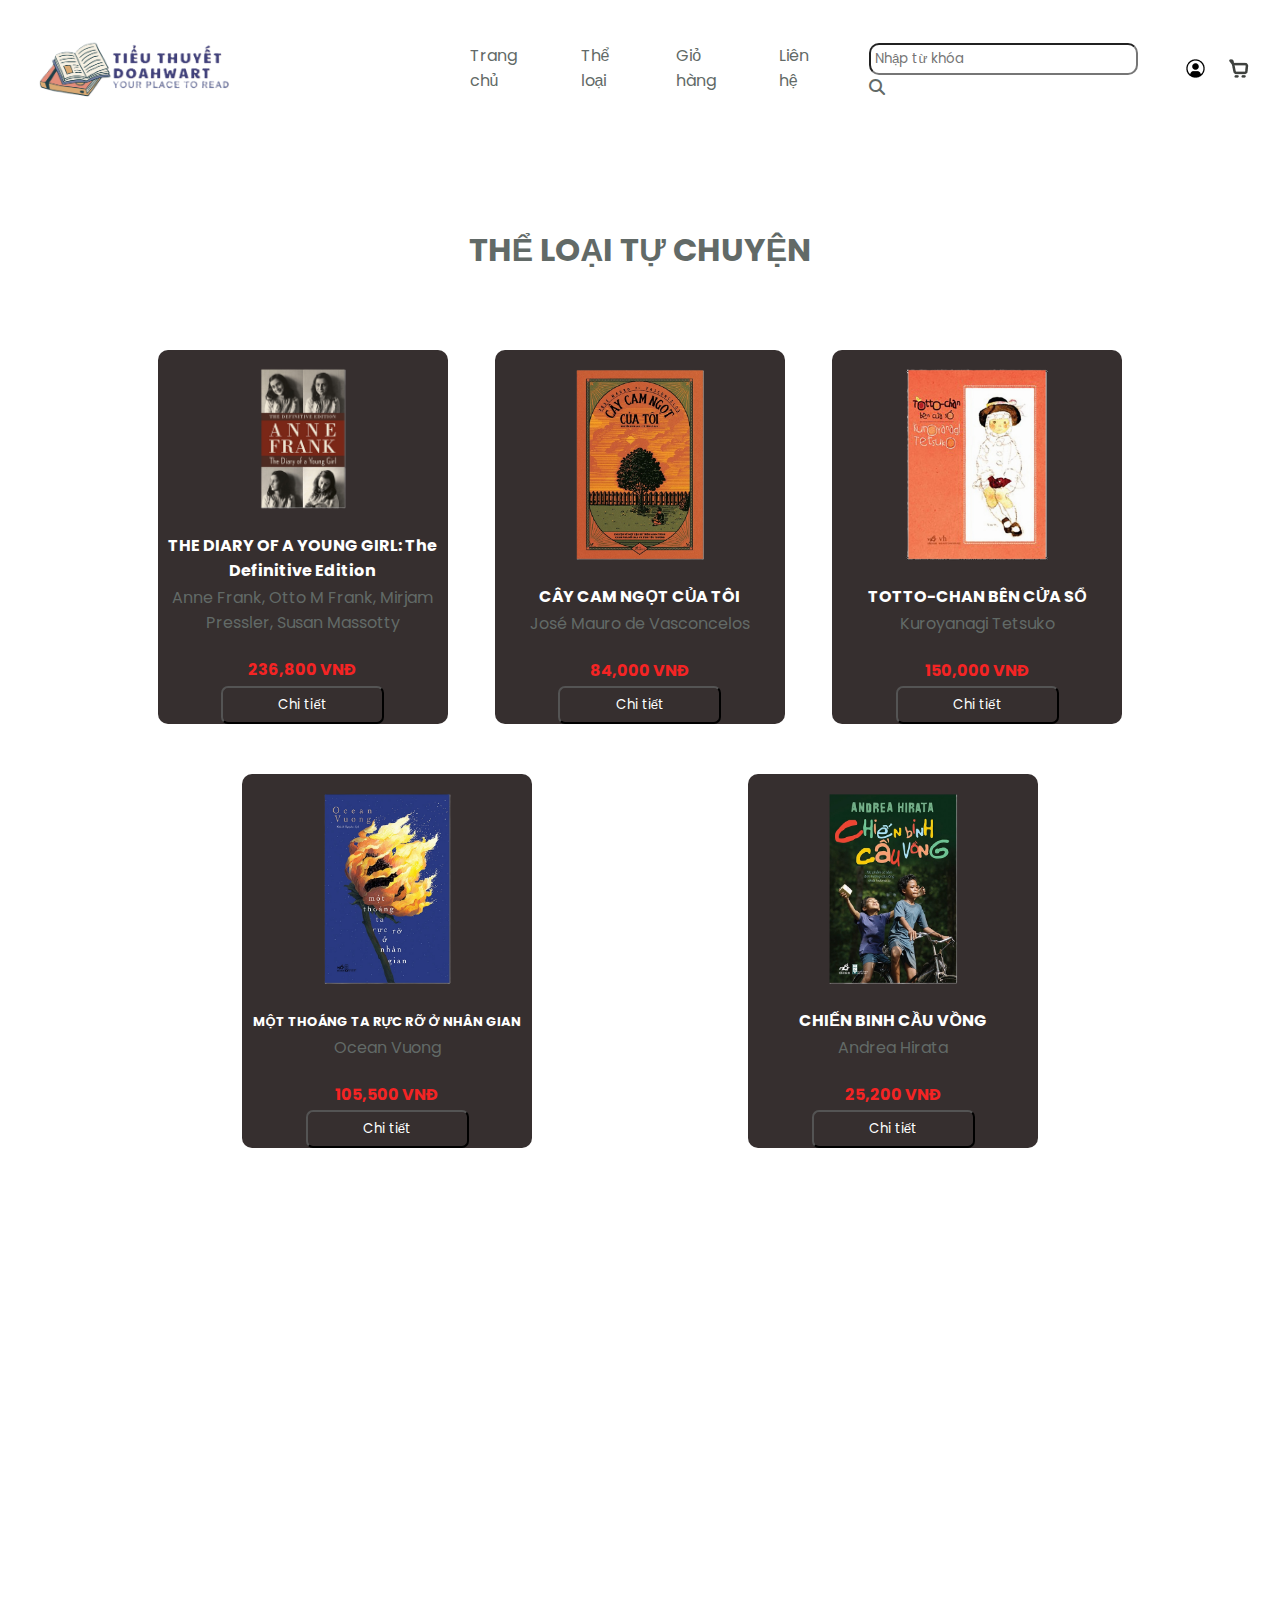
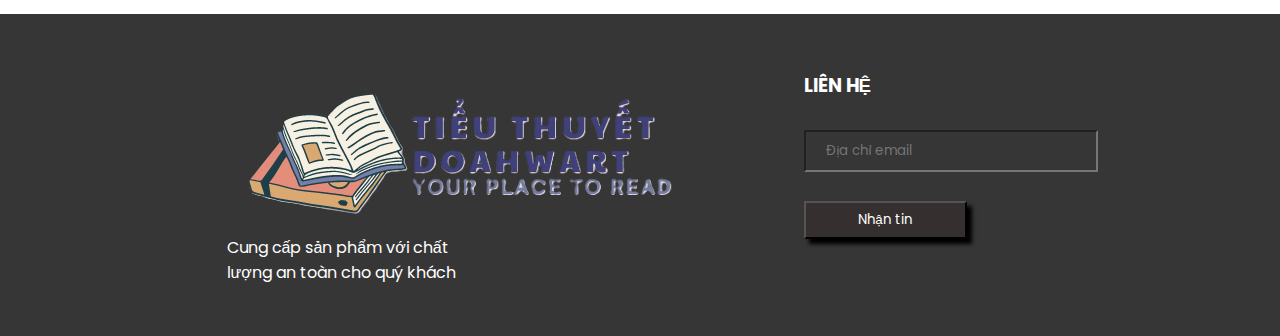
<file: tutruyen.html>
<!DOCTYPE html>
<html lang="en">

    <head>
        <meta charset="UTF-8">
        <meta http-equiv="X-UA-Compatible" content="IE=edge">
        <meta name="viewport" content="width=device-width, initial-scale=1.0">
        <title>Web bán tiểu thuyết </title>
        <link rel="icon" href="assets/logoweb.png">
        <link rel="stylesheet"
            href="https://cdnjs.cloudflare.com/ajax/libs/font-awesome/6.5.1/css/all.min.css">
        <link rel="stylesheet" href="style.css">
    </head>

    <body>
    <div id="myfirstModal" class="modal">
        <div class="modal-content">
            <div class="modal-header">
                <h5 class="modal-title">Thông tin chi tiết</h5>
                <span class="close">&times;</span>
            </div>
            <div class="container">
                <section id="book-details">
                    <img src="assets/thediaryofthe.png" alt="Book Cover" class="book-cover">
                    <div class="book-info">
                        <h1>THE DIARY OF A YOUNG GIRL: The Definitive Edition</h1>
                        <p><strong>Giá tiền:</strong>236,800 VNĐ</p>
                        <hr>
                        <p><strong>Tác giả:</strong> : Anne Frank, Otto M Frank, Mirjam Pressler, Susan Massotty
                      
                            </p>
                        <p><strong>Thể loại:</strong>Tự truyện</p>
                       
                        <p><strong>Năm XB:</strong>1997</p>
                        <p><strong>Tóm tắt:</strong> Cuốn sách là nhật ký của Anne Frank, một cô bé Do Thái sống ở Amsterdam trong Thế chiến II. Anne và gia đình buộc phải trốn trong một căn gác xép bí mật để tránh bị Đức Quốc Xã bắt. Cuốn nhật ký ghi lại những suy nghĩ và cảm xúc của Anne về cuộc sống trong thời kỳ chiến tranh, cũng như những ước mơ và hy vọng của cô cho tương lai.</p>
                        <button><i class="fas fa-heart"></i>Yêu thích</button>
                    </div>
                </section>
            </div>
            </div>
            <div class="modal-footer">
                <button type="button"
                    class="btn btn-secondary close-footer">Đóng</button>
                <button type="button" class="btn btn-primary order">Mua ngay</button>
            </div>
        </div>
    </div>

    <div id="mytwoModal" class="modal">
        <div class="modal-content">
            <div class="modal-header">
                <h5 class="modal-title">Thông tin chi tiết</h5>
                <span class="close">&times;</span>
            </div>
            <div class="container">
                <section id="book-details">
                    <img src="assets/caycamngot.png" alt="Book Cover" class="book-cover">
                    <div class="book-info">
                        <h1>CÂY CAM NGỌT CỦA TÔI</h1>
                        <p><strong>Giá tiền:</strong>84,000 VNĐ</p>
                        <hr>
                        <p><strong>Tác giả:</strong> José Mauro de Vasconcelos</p>
                        <p><strong>Thể loại:</strong> Tự truyện, kịch tính, hài hước</p>
                        <p><strong>Người dịch:</strong> Nguyễn Bích Lan, Tô Yến Ly</p>
                        <p><strong>Năm XB:</strong>2020</p>
                        <p><strong>Tóm tắt:</strong> Cây cam ngọt của tôi kể về Zezé, cậu bé 5 tuổi nghịch ngợm, thông minh, nhưng cũng vô cùng nhạy cảm, sống trong một gia đình nghèo đông con. Bị mọi người xa lánh, Zezé tìm đến cây cam trong vườn để tâm sự và coi nó như người bạn thân. Cuộc sống của Zezé thay đổi khi gặp ông Bồ hiền hậu và cô giáo dịu dàng. Họ giúp Zezé nhận ra giá trị của bản thân và khơi dậy trong cậu ước mơ trở thành nhà thơ. Cuốn sách là hành trình trưởng thành đầy cảm xúc của Zezé, với những nụ cười và cả những giọt nước mắt, cho thấy sức mạnh của tình yêu thương và niềm tin vào cuộc sống.</p>
                        <button><i class="fas fa-heart"></i>Yêu thích</button>
                    </div>
                </section>
            </div>
            </div>
            <div class="modal-footer">
                <button type="button"
                    class="btn btn-secondary close-footer">Đóng</button>
                <button type="button" class="btn btn-primary order">Mua ngay</button>
            </div>
        </div>
    </div>

    
    <div id="mythreeModal" class="modal">
        <div class="modal-content">
            <div class="modal-header">
                <h5 class="modal-title">Thông tin chi tiết</h5>
                <span class="close">&times;</span>
            </div>
            <div class="container">
                <section id="book-details">
                    <img src="assets/tottochanbencuaso.png" alt="Book Cover" class="book-cover">
                    <div class="book-info">
                        <h1>TOTTO-CHAN BÊN CỬA SỔ </h1>
                        <p><strong>Giá tiền:</strong>150,000 VNĐ</p>
                        <hr>
                        <p><strong>Tác giả:</strong> Kuroyanagi Tetsuko</p>
                        <p><strong>Thể loại:</strong> Tự truyện, hồi kí, giáo dục</p>
                        <p><strong>Người dịch:</strong> Trương Thùy Lan</p>
                        <p><strong>Năm XB:</strong>2019</p>
                        <p><strong>Tóm tắt:</strong> Totto-Chan Bên Cửa Sổ kể về cuộc đời của Kuroyanagi Tetsuko, từ khi còn là một cô bé 6 tuổi với biệt danh Totto-Chan, cho đến khi trưởng thành. Cuốn sách ghi lại những kỷ niệm tuổi thơ của Totto-Chan, đặc biệt là quãng thời gian học tập tại Trường Tomoe, một ngôi trường đặc biệt với phương pháp giáo dục "tôn trọng sự khác biệt". Totto-Chan và các bạn được tự do khám phá thế giới xung quanh, phát triển theo cách riêng của mình, và học được nhiều bài học quý giá về cuộc sống. Cuốn sách là một lời ca ngợi cho sự sáng tạo, tự do và tình yêu thương, đồng thời là lời kêu gọi thay đổi phương pháp giáo dục truyền thống để phát triển toàn diện cho trẻ em.</p>
                        <button><i class="fas fa-heart"></i>Yêu thích</button>
                    </div>
                </section>
            </div>
            </div>
            <div class="modal-footer">
                <button type="button"
                    class="btn btn-secondary close-footer">Đóng</button>
                <button type="button" class="btn btn-primary order">Mua ngay</button>
            </div>
        </div>
    </div>

    <div id="myfourModal" class="modal">
        <div class="modal-content">
            <div class="modal-header">
                <h5 class="modal-title">Thông tin chi tiết</h5>
                <span class="close">&times;</span>
            </div>
            <div class="container">
                <section id="book-details">
                    <img src="assets/motthoangtarucroonhangian.png" alt="Book Cover" class="book-cover">
                    <div class="book-info">
                        <h1>MỘT THOÁNG TA RỰC RỠ Ở NHÂN GIAN</h1>
                        <p><strong>Giá tiền:</strong>105,500 VNĐ</p>
                        <hr>
                        <p><strong>Tác giả:</strong>Ocean Vuong
                            
                            </p>
                        <p><strong>Thể loại:</strong> Tự chuyện, ký ức, gia đình</p>
  
                        <p><strong>Năm XB:</strong>2021</p>
                        <p><strong>Tóm tắt:</strong> Một Thoáng Ta Rực Rỡ Ở Nhân Gian là câu chuyện về Chó Con, một cậu bé người Việt sinh ra và lớn lên tại Mỹ. Cuốn sách là tập hợp những lá thư Chó Con gửi cho mẹ, kể về cuộc sống của mình tại Mỹ, từ những khó khăn khi mới đến Mỹ, những trải nghiệm ở trường học, cho đến những mối tình đầu đời. Cuốn sách cũng ghi lại những ký ức tuổi thơ của Chó Con, về quê hương Việt Nam, về gia đình và những người bạn. Qua những lá thư, Chó Con chia sẻ với mẹ những suy nghĩ, cảm xúc của mình về cuộc sống, về con người, và về tình yêu thương. Cuốn sách là một bức tranh sinh động về cuộc sống của người Việt Nam tại Mỹ, về những khó khăn, thử thách và cả những niềm vui, hạnh phúc.</p>
                        <button><i class="fas fa-heart"></i>Yêu thích</button>
                    </div>
                </section>
            </div>
            </div>
            <div class="modal-footer">
                <button type="button"
                    class="btn btn-secondary close-footer">Đóng</button>
                <button type="button" class="btn btn-primary order">Mua ngay</button>
            </div>
        </div>
    </div>

    <div id="myfiveModal" class="modal">
        <div class="modal-content">
            <div class="modal-header">
                <h5 class="modal-title">Thông tin chi tiết</h5>
                <span class="close">&times;</span>
            </div>
            <div class="container">
                <section id="book-details">
                    <img src="assets/chienbinhcauvong.png" alt="Book Cover" class="book-cover">
                    <div class="book-info">
                        <h1>CHIẾN BINH CẦU VỒNG </h1>
                        <p><strong>Giá tiền:</strong>25,200 VNĐ</p>
                        <hr>
                        <p><strong>Tác giả:</strong> Andrea Hirata
                      
                            </p>
                        <p><strong>Thể loại:</strong>Tự truyện, giáo dục, khuyến khích</p>
                        <p><strong>Người dịch:</strong>Dạ Thảo</p>
                        <p><strong>Năm XB:</strong>2020</p>
                        <p><strong>Tóm tắt:</strong> Chiến Binh Cầu Vồng kể về 10 đứa trẻ nghèo trên đảo Belitong, nơi giáo dục không được coi trọng. Nhờ sự nhiệt huyết của thầy hiệu trưởng Harfan và cô giáo Mus, các em được tiếp cận với con chữ và bộc lộ tiềm năng của bản thân. Bất chấp hoàn cảnh khó khăn, các "chiến binh cầu vồng" nỗ lực học tập, đoàn kết và cùng nhau đạt được nhiều thành tích. Cuốn sách là lời tri ân cho những người thầy, người cô đã góp phần thay đổi cuộc đời học sinh và khẳng định sức mạnh của giáo dục trong việc xóa bỏ đói nghèo và mang đến tương lai tươi sáng cho thế hệ trẻ.</p>
                        <button><i class="fas fa-heart"></i>Yêu thích</button>
                    </div>
                </section>
            </div>
            </div>
            <div class="modal-footer">
                <button type="button"
                    class="btn btn-secondary close-footer">Đóng</button>
                <button type="button" class="btn btn-primary order">Mua ngay</button>
            </div>
        </div>
    </div>



        <div id="wrapper">
            <div id="header">
                <a href class="logo">
                    <a href="index.html"><img src="assets/logo.png"
                            width="50%" alt="logo"></a>
                </a>
                <div id="menu">
                    <div class="item">
                        <a href="index.html">Trang chủ</a>
                    </div>
                    <div class="item">
                    <ul class="menugo">
                        <li><a href="theloai.html">Thể loại</a>
                        <ul>
                            <li><button>Danh sách thể loại</button></li>
                            <li><a href="vientuong.html"> Viễn tưởng</a> </li>
                        
                            <li><a href="langman.html"> Lãng mạn</a> </li>
                            <li><a href="kinhdi.html">Kinh dị</a> </li>
                            <li> <a href="tutruyen.html">Tự truyện</a></li>
                            <li><a href="tanvan.html">Tản văn</a></li>
                            <li><a href="lichsu.html"> Lịch sử</a></li>
                            <li><a href="vanhocvietnam.html"> Văn học Việt Nam</a></li>
                        </ul>
                    </li>
                    </ul>
                    </div>
                    <div class="item">
                        <a href="giohang.html">Giỏ hàng</a>
                        
                    </div>
                    <div class="item">
                        <a href="lienhe.html">Liên hệ</a>
                    </div>
                    <div class="item">
                        <form action="#">
                            <input type="text"
                                placeholder="Nhập từ khóa">
                            <a href="#"><i class="fa-solid fa-search"
                                    title="Tìm kiếm"></i></a>
                        </form>
                    </div>
                </div>

                <div id="actions">
                    <div class="item">
                        <a href="dangnhap.html"><img src="assets/user.png"
                                title="Đăng nhập" alt></a>
                    </div>
                    <div class="item">
                        <a href="giohang.html"><img src="assets/cart.png"
                                title="Giỏ hàng" alt></a>
                    </div>
                </div>
            </div>



            
            <div id="wp-products">
                <h2>THỂ LOẠI TỰ CHUYỆN</h2>
                <ul id="list-products">
                    <div class="item">
                        <img src="assets/thediaryofthe.png" width="49%"
                                 alt="thediaryofthe">
 
                         <div class="name"><a href="#">THE DIARY OF A YOUNG GIRL:
                                 The Definitive Edition</a></div>
                         <div class="desc">Anne Frank, Otto M Frank, Mirjam
                             Pressler, Susan Massotty</div>
                         <div class="price">236,800 VNĐ</div>
                         <button id="cart-one"> Chi tiết </button>
                     </div>

                     <div class="item">
                        <img
                                src="assets/caycamngot.png" width="67%"
                                alt="caycamngot">

                        <div class="name"><a href="#">CÂY
                                CAM NGỌT CỦA
                                TÔI</a></div>
                        <div class="desc">José Mauro de Vasconcelos</div>
                        <div class="price">84,000 VNĐ</div>
                        <button id="cart-two"> Chi tiết </button>
                    </div>

                    <div class="item">
                        <a href="#"><img src="assets/tottochanbencuaso.png" width="67%" alt="caycamngot"></a>

                        <div class="name"><a href="#">TOTTO-CHAN BÊN CỬA SỔ  </a></div>
                        <div class="desc">Kuroyanagi Tetsuko</div>
                        <div class="price">150,000 VNĐ</div>
                        <button id="cart-three"> Chi tiết </button>
                    </div>

                    <div class="item">
                        <a href="#"><img src="assets/motthoangtarucroonhangian.png" width="67%" alt="rungnauy"></a>

                        <div class="name"><a href="#"><font size="2px">MỘT THOÁNG TA RỰC RỠ Ở NHÂN GIAN</font> </a></div>
                        <div class="desc">Ocean Vuong</div>
                        <div class="price">105,500 VNĐ</div>
                        <button id="cart-four"> Chi tiết </button>
                    </div>

                    <div class="item">
                        <a href><img src="assets/chienbinhcauvong.png" width="67%" alt="thediaryofthe"></a>
                        
                        <div class="name"><a href="#">CHIẾN BINH CẦU VỒNG </a></div>
                        <div class="desc">Andrea Hirata</div>
                        <div class="price">25,200 VNĐ</div>
                        <button id="cart-five"> Chi tiết </button>
                    </div>
                </ul>
            </div>




            <div id="footer">
                <div class="box">
                    <div class="logo">
                        <img src="assets/logo.png" alt>
                    </div>
                    <p>Cung cấp sản phẩm với chất lượng an toàn cho quý
                        khách</p>
                </div>
                
                <div class="box">
                    <h3>LIÊN HỆ</h3>
                    <form action>
                        <input type="text" placeholder="Địa chỉ email">
                        <button>Nhận tin</button>
                    </form>
                </div>
            </div>
        </div>
        <script src="chitietsanpham.js"></script>
    </body>
</html>
</file>
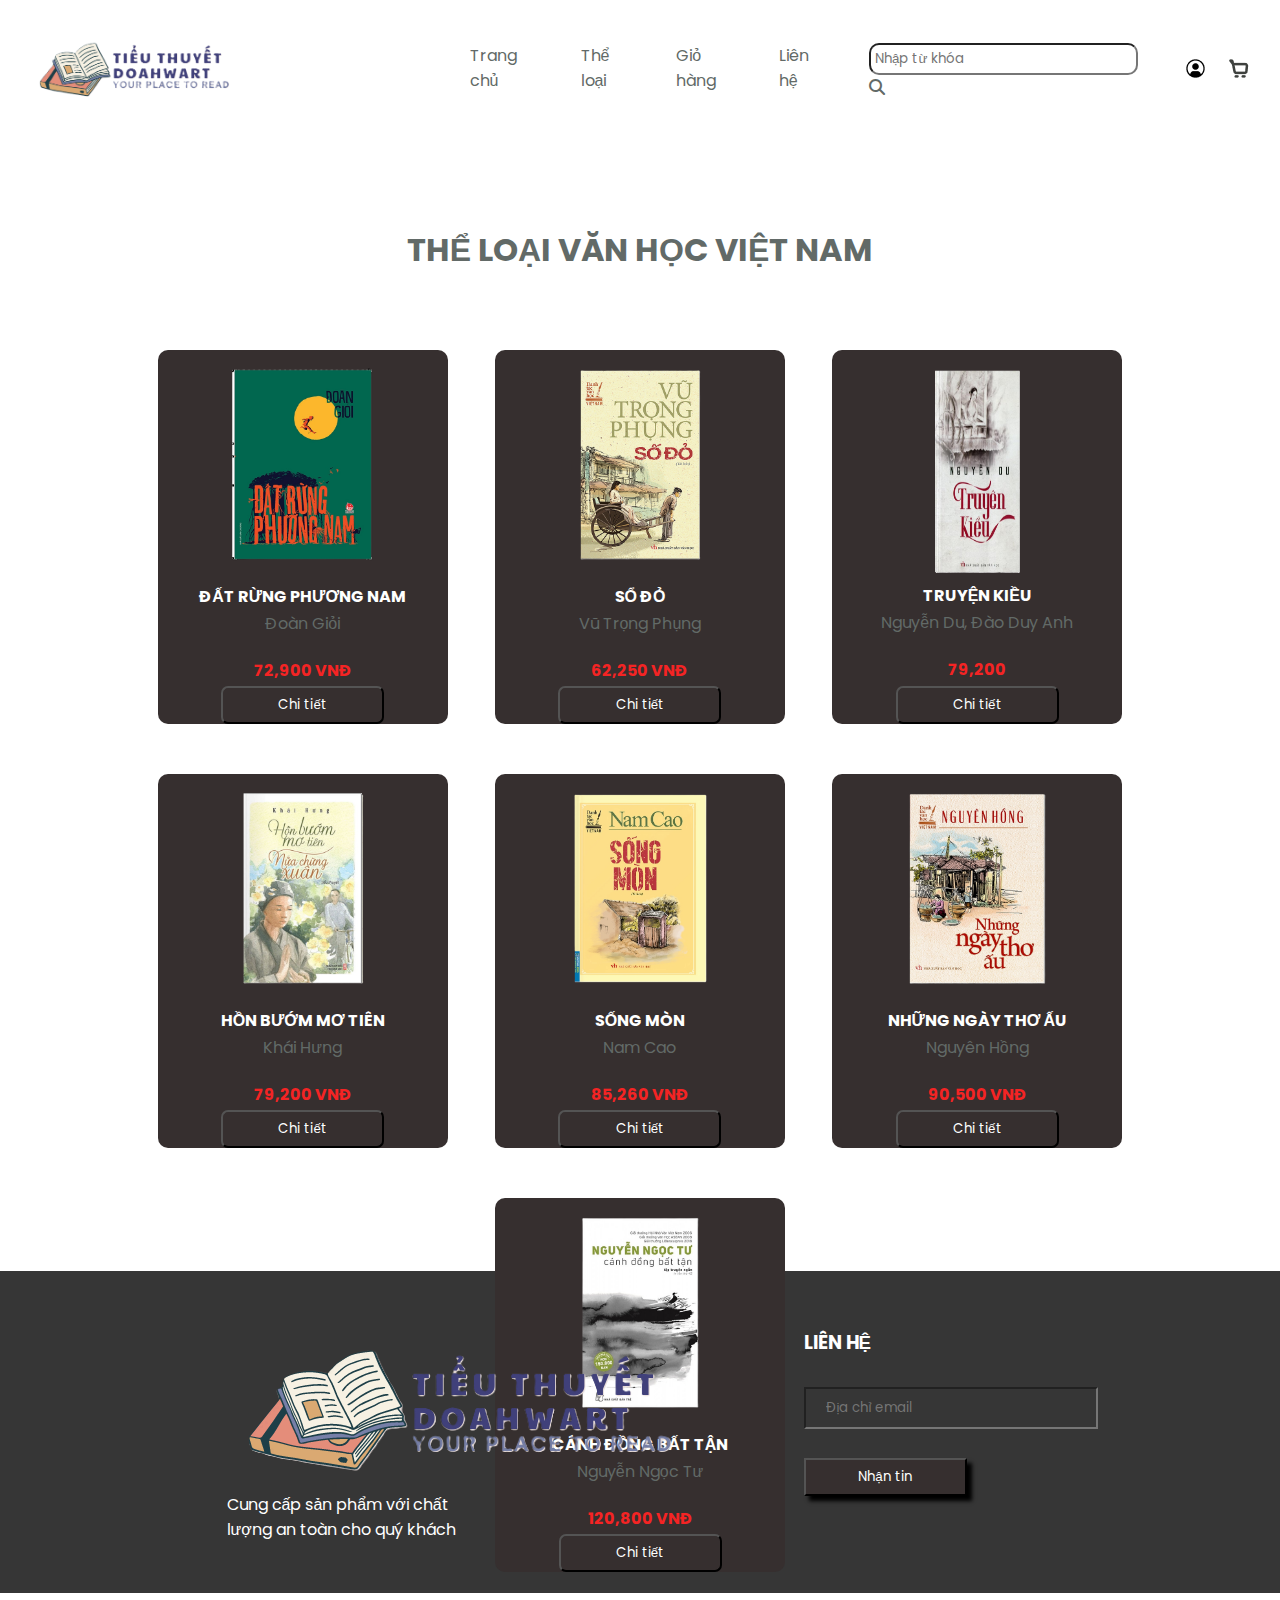
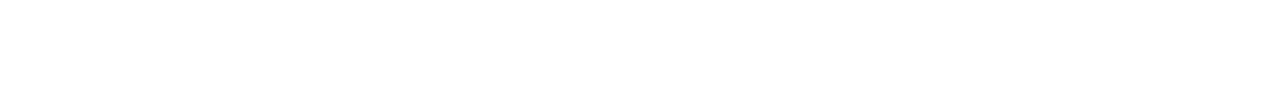
<file: vanhocvietnam.html>
<!DOCTYPE html>
<html lang="en">

    <head>
        <meta charset="UTF-8">
        <meta http-equiv="X-UA-Compatible" content="IE=edge">
        <meta name="viewport" content="width=device-width, initial-scale=1.0">
        <title>Web bán tiểu thuyết </title>
        <link rel="icon" href="assets/logoweb.png">
        <link rel="stylesheet"
            href="https://cdnjs.cloudflare.com/ajax/libs/font-awesome/6.5.1/css/all.min.css">
        <link rel="stylesheet" href="style.css">
    </head>

    <body>
    <div id="myfirstModal" class="modal">
        <div class="modal-content">
            <div class="modal-header">
                <h5 class="modal-title">Thông tin chi tiết</h5>
                <span class="close">&times;</span>
            </div>
            <div class="container">
                <section id="book-details">
                    <img src="assets/datrungphuongnam.png" alt="Book Cover" class="book-cover">
                    <div class="book-info">
                        <h1>ĐẤT RỪNG PHƯƠNG NAM </h1>
                        <p><strong>Giá tiền:</strong>72,900 VNĐ</p>
                        <hr>
                        <p><strong>Tác giả:</strong> Đoàn Giỏi</p>
                        <p><strong>Thể loại:</strong> Phiêu lưu kết hợp yếu tố kì ảo và lịch sử</p>

                        <p><strong>Năm XB:</strong>2020</p>
                        <p><strong>Tóm tắt:</strong> “Đất rừng phương Nam” là tiểu thuyết tiêu biểu của nhà văn Đoàn Giỏi. Tác phẩm lấy bối miền Tây Nam Bộ, Việt Nam vào những năm 1945, sau khi thực dân Pháp quay trở lại xâm chiếm Nam Bộ. Tiểu thuyết “Đất rừng phương Nam” được chuyển thể thành phim “Đất phương Nam” do Hãng phim Truyền hình Thành phố Hồ Chí Minh sản xuất năm 1997. Ra đời năm 1957, tác phẩm vẫn neo đậu vững chắc trong lòng độc giả qua bao thế hệ như một tượng đài trong văn học thiếu nhi Việt Nam. Đây là một cuốn sách chân thành, mộc mạc đúng như tâm hồn người dân Nam Bộ.</p>
                        <button><i class="fas fa-heart"></i>Yêu thích</button>
                    </div>
                </section>
            </div>
            </div>
            <div class="modal-footer">
                <button type="button"
                    class="btn btn-secondary close-footer">Đóng</button>
                <button type="button" class="btn btn-primary order">Mua ngay</button>
            </div>
        </div>
    </div>

    <div id="mytwoModal" class="modal">
        <div class="modal-content">
            <div class="modal-header">
                <h5 class="modal-title">Thông tin chi tiết</h5>
                <span class="close">&times;</span>
            </div>
            <div class="container">
                <section id="book-details">
                    <img src="assets/sodo.png" alt="Book Cover" class="book-cover">
                    <div class="book-info">
                        <h1>SỔ ĐỎ </h1>
                        <p><strong>Giá tiền:</strong>62,250 VNĐ</p>
                        <hr>
                        <p><strong>Tác giả:</strong>Vũ Trọng Phụng
                      
                            </p>
                        <p><strong>Thể loại:</strong> Trào phúng, hiện thực.</p>
              
                        <p><strong>Năm XB:</strong>2022</p>
                        <p><strong>Tóm tắt:</strong> Tác phẩm xoay quanh cuộc đời của Xuân Tóc Đỏ, một kẻ lưu manh, vô lại nhưng lại được xã hội thượng lưu trọng vọng. thông qua những tình tiết hài hước, châm biếm, tác giả đã vạch trần bộ mặt giả tạo, thối nát của xã hội Việt Nam trước Cách mạng tháng Tám.</p>
                        <button><i class="fas fa-heart"></i>Yêu thích</button>
                    </div>
                </section>
            </div>
            </div>
            <div class="modal-footer">
                <button type="button"
                    class="btn btn-secondary close-footer">Đóng</button>
                <button type="button" class="btn btn-primary order">Mua ngay</button>
            </div>
        </div>
    </div>

    
    <div id="mythreeModal" class="modal">
        <div class="modal-content">
            <div class="modal-header">
                <h5 class="modal-title">Thông tin chi tiết</h5>
                <span class="close">&times;</span>
            </div>
            <div class="container">
                <section id="book-details">
                    <img src="assets/truyenkieu.png" alt="Book Cover" class="book-cover">
                    <div class="book-info">
                        <h1>TRUYỆN KIỀU </h1>
                        <p><strong>Giá tiền:</strong>79,200 VNĐ</p>
                        <hr>
                        <p><strong>Tác giả:</strong> Nguyễn Du, Đào Duy Anh.
                      
                            </p>
                        <p><strong>Thể loại:</strong>Truyện thơ, lục bát.</p>
                        <p><strong>Người dịch:</strong> Lâm Quỳnh Anh, Thiên Nga</p>
                        <p><strong>Năm XB:</strong>2015</p>
                        <p><strong>Tóm tắt:</strong> Truyện Kiều được mệnh danh là "đỉnh cao của thi ca Việt Nam", là một kiệt tác mang giá trị nhân đạo sâu sắc. Tác phẩm kể về cuộc đời chìm nổi của Thúy Kiều, một người con gái tài sắc vẹn toàn nhưng phải chịu đựng nhiều bất hạnh. Qua đó, tác giả đã thể hiện niềm thương cảm cho số phận con người, đồng thời lên án xã hội bất công, thối nát.</p>
                        <button><i class="fas fa-heart"></i>Yêu thích</button>
                    </div>
                </section>
            </div>
            </div>
            <div class="modal-footer">
                <button type="button"
                    class="btn btn-secondary close-footer">Đóng</button>
                <button type="button" class="btn btn-primary order">Mua ngay</button>
            </div>
        </div>
    </div>

    <div id="myfourModal" class="modal">
        <div class="modal-content">
            <div class="modal-header">
                <h5 class="modal-title">Thông tin chi tiết</h5>
                <span class="close">&times;</span>
            </div>
            <div class="container">
                <section id="book-details">
                    <img src="assets/honbuommotien.png" alt="Book Cover" class="book-cover">
                    <div class="book-info">
                        <h1>HỒN BƯỚM MƠ TIÊN</h1>
                        <p><strong>Giá tiền:</strong>79,200 VNĐ</p>
                        <hr>
                        <p><strong>Tác giả:</strong>Khái Hưng
                      
                            </p>
                        <p><strong>Thể loại:</strong>Tự sự, lãng mạn</p>
                     
                        <p><strong>Năm XB:</strong>2018</p>
                        <p><strong>Tóm tắt:</strong> Tác phẩm kể về chuyện tình yêu giữa hai thanh niên thuộc tầng lớp trí thức trong xã hội Việt Nam đầu thế kỷ 20. Qua đó, tác giả đã thể hiện quan niệm về tình yêu và hôn nhân, đồng thời phản ánh những vấn đề xã hội đương thời</p>
                        <button><i class="fas fa-heart"></i>Yêu thích</button>
                    </div>
                </section>
            </div>
            </div>
            <div class="modal-footer">
                <button type="button"
                    class="btn btn-secondary close-footer">Đóng</button>
                <button type="button" class="btn btn-primary order">Mua ngay</button>
            </div>
        </div>
    </div>

    <div id="myfiveModal" class="modal">
        <div class="modal-content">
            <div class="modal-header">
                <h5 class="modal-title">Thông tin chi tiết</h5>
                <span class="close">&times;</span>
            </div>
            <div class="container">
                <section id="book-details">
                    <img src="assets/songmon.png" alt="Book Cover" class="book-cover">
                    <div class="book-info">
                        <h1>SỐNG MÒN</h1>
                        <p><strong>Giá tiền:</strong>85,260 VNĐ</p>
                        <hr>
                        <p><strong>Tác giả:</strong>Nam Cao
                      
                            </p>
                        <p><strong>Thể loại:</strong>Hiện thực phê phán, tâm lý</p>
                        <p><strong>Năm XB:</strong>2021</p>
                        <p><strong>Tóm tắt:</strong> "Trên những bãi sông kia, có biết bao người sống như y, nhưng không bao giờ cưỡng lại đời mình. [...] Cái gì giữ con trâu lại đồng bằng và ngăn người ta đến một cuộc đời rộng rãi hơn, đẹp đẽ hơn? Ấy là thói quen, lòng sợ hãi sự đổi thay, sợ hãi những cái gì chưa tới. Ấy thế mà trên đời này lại chẳng có cái gì tới hai lần. Sống tức là thay đổi..." Người yêu văn chương Việt Nam không thể bỏ qua tác phẩm “Sống Mòn” của nhà văn Nam Cao bởi những triết lý sâu sắc ẩn sâu trong cuốn tiểu thuyết này. Nhắc đến “Sống Mòn” là nhắc đến những tấn bi kịch của những người trí thức nghèo trong xã hội. Là một nhà văn tiêu biểu của dòng văn học hiện thực, Nam Cao đã vén màn bức tranh xã hội Việt Nam đương thời nơi người đọc soi vào những mảnh đời cơ cực và bất hạnh để cùng đồng cảm và thấu hiểu với họ. Đây chính là ý nghĩa của văn học. </p>
                        <button><i class="fas fa-heart"></i>Yêu thích</button>
                    </div>
                </section>
            </div>
            </div>
            <div class="modal-footer">
                <button type="button"
                    class="btn btn-secondary close-footer">Đóng</button>
                <button type="button" class="btn btn-primary order">Mua ngay</button>
            </div>
        </div>
    </div>

    <div id="mysixModal" class="modal">
        <div class="modal-content">
            <div class="modal-header">
                <h5 class="modal-title">Thông tin chi tiết</h5>
                <span class="close">&times;</span>
            </div>
            <div class="container">
                <section id="book-details">
                    <img src="assets/nhungngaythoithoau.png" alt="Book Cover" class="book-cover">
                    <div class="book-info">
                        <h1>NHỮNG NGÀY THƠ ẤU  </h1>
                        <p><strong>Giá tiền:</strong>90,500 VNĐ</p>
                        <hr>
                        <p><strong>Tác giả:</strong> Nguyên Hồng
                      
                            </p>
                        <p><strong>Thể loại:</strong>Hồi kí</p>
                       
                        <p><strong>Năm XB:</strong>2019</p>
                        <p><strong>Tóm tắt:</strong>"Những Ngày Thơ Ấu" là hồi ký của nhà văn Nguyên Hồng, kể về tuổi thơ đầy cay đắng và tủi nhục của một cậu bé mồ côi trong xã hội cũ. Cậu bé phải chịu cảnh sống thiếu thốn tình thương, bị người đời hắt hủi, miệt thị. Tuy nhiên, trong sâu thẳm tâm hồn, cậu vẫn luôn khao khát được yêu thương và sống một cuộc sống tốt đẹp. Cuốn sách là một tiếng nói tố cáo xã hội bất công, đồng thời thể hiện niềm tin vào tương lai tươi sáng của con người.</p>
                        <button><i class="fas fa-heart"></i>Yêu thích</button>
                    </div>
                </section>
            </div>
            </div>
            <div class="modal-footer">
                <button type="button"
                    class="btn btn-secondary close-footer">Đóng</button>
                <button type="button" class="btn btn-primary order">Mua ngay</button>
            </div>
        </div>
    </div>

    <div id="mysevenModal" class="modal">
        <div class="modal-content">
            <div class="modal-header">
                <h5 class="modal-title">Thông tin chi tiết</h5>
                <span class="close">&times;</span>
            </div>
            <div class="container">
                <section id="book-details">
                    <img src="assets/canhdongbattan.png" alt="Book Cover" class="book-cover">
                    <div class="book-info">
                        <h1>CÁNH ĐỒNG BẤT TẬN  </h1>
                        <p><strong>Giá tiền:</strong>120,800 VNĐ</p>
                        <hr>
                        <p><strong>Tác giả:</strong> Nguyễn Ngọc Tư
                      
                            </p>
                        <p><strong>Thể loại:</strong> truyện ngắn, hiện thực, tâm lí</p>
                        
                        <p><strong>Năm XB:</strong>2021</p>
                        <p><strong>Tóm tắt:</strong>Cánh Đồng Bất Tận là tập truyện ngắn của Nguyễn Ngọc Tư, xoay quanh cuộc sống của những con người bình dị ở vùng quê Việt Nam. Tác phẩm phản ánh những mảng tối trong xã hội, đồng thời đi sâu vào khám phá tâm hồn con người với những cung bậc cảm xúc phức tạp. Cuốn sách là tiếng nói tố cáo những bất công và khơi gợi lòng trắc ẩn của người đọc cho những kiếp người bất hạnh.</p>
                        <button><i class="fas fa-heart"></i>Yêu thích</button>
                    </div>
                </section>
            </div>
            </div>
            <div class="modal-footer">
                <button type="button"
                    class="btn btn-secondary close-footer">Đóng</button>
                <button type="button" class="btn btn-primary order">Mua ngay</button>
            </div>
        </div>
    </div>



        <div id="wrapper">
            <div id="header">
                <a href class="logo">
                    <a href="index.html"><img src="assets/logo.png"
                            width="50%" alt="logo"></a>
                </a>
                <div id="menu">
                    <div class="item">
                        <a href="index.html">Trang chủ</a>
                    </div>
                    <div class="item">
                    <ul class="menugo">
                        <li><a href="theloai.html">Thể loại</a>
                        <ul>
                            <li><button>Danh sách thể loại</button></li>
                            <li><a href="vientuong.html"> Viễn tưởng</a> </li>
                        
                            <li><a href="langman.html"> Lãng mạn</a> </li>
                            <li><a href="kinhdi.html">Kinh dị</a> </li>
                            <li> <a href="tutruyen.html">Tự truyện</a></li>
                            <li><a href="tanvan.html">Tản văn</a></li>
                            <li><a href="lichsu.html"> Lịch sử</a></li>
                            <li><a href="vanhocvietnam.html"> Văn học Việt Nam</a></li>
                        </ul>
                    </li>
                    </ul>
                    </div>
                    <div class="item">
                        <a href="giohang.html">Giỏ hàng</a>
                        
                    </div>
                    <div class="item">
                        <a href="lienhe.html">Liên hệ</a>
                    </div>
                    <div class="item">
                        <form action="#">
                            <input type="text"
                                placeholder="Nhập từ khóa">
                            <a href="#"><i class="fa-solid fa-search"
                                    title="Tìm kiếm"></i></a>
                        </form>
                    </div>
                </div>

                <div id="actions">
                    <div class="item">
                        <a href="dangnhap.html"><img src="assets/user.png"
                                title="Đăng nhập" alt></a>
                    </div>
                    <div class="item">
                        <a href="giohang.html"><img src="assets/cart.png"
                                title="Giỏ hàng" alt></a>
                    </div>
                </div>
            </div>



            
            <div id="wp-products">
                <h2>THỂ LOẠI VĂN HỌC VIỆT NAM</h2>
                <ul id="list-products">
                    <div class="item">
                        <a href="#"><img src="assets/datrungphuongnam.png" width="67%" alt="caycamngot"></a>

                        <div class="name"><a href="#">ĐẤT RỪNG PHƯƠNG NAM </a></div>
                        <div class="desc">Đoàn Giỏi</div>
                        <div class="price">72,900 VNĐ</div>
                        <button id="cart-one"> Chi tiết </button>
                    </div>

                    <div class="item">
                        <a href="#"><img src="assets/sodo.png" width="67%" alt="cuontheochieugio"></a>

                        <div class="name"><a href="#">SỔ ĐỎ </a></div>
                        <div class="desc">Vũ Trọng Phụng</div>
                        <div class="price">62,250 VNĐ</div>
                        <button id="cart-two"> Chi tiết </button>
                    </div>

                    <div class="item">
                        <a href="#"><img src="assets/truyenkieu.png" width="66%" height="100%" alt="keuhanhvadinhkien"></a>
                        
                        <div class="name"><a href="#">TRUYỆN KIỀU</a></div>
                        <div class="desc">Nguyễn Du, Đào Duy Anh</div>
                        <div class="price">79,200</div>
                        <button id="cart-three"> Chi tiết </button>
                    </div>

                    <div class="item">
                        <a href="#"><img src="assets/honbuommotien.png" width="67%" alt="nghiadiathucung"></a>

                        <div class="name"><a href="#">HỒN BƯỚM MƠ TIÊN</a></div>
                        <div class="desc">Khái Hưng</div>
                        <div class="price">79,200 VNĐ</div>
                        <button id="cart-four"> Chi tiết </button>
                    </div>
                    <div class="item">
                        <a href="#"><img src="assets/songmon.png" width="67%" alt="Thehitchhiker"></a>
                        
                        <div class="name"><a href="#">SỐNG MÒN</a></div>
                        <div class="desc">Nam Cao</div>
                        <div class="price">85,260 VNĐ</div>
                        <button id="cart-five"> Chi tiết </button>
                    </div>
                    <div class="item">
                        <a href><img src="assets/nhungngaythoithoau.png" width="67%" alt="thediaryofthe"></a>
                        
                        <div class="name"><a href="#">NHỮNG NGÀY THƠ ẤU </a></div>
                        <div class="desc">Nguyên Hồng</div>
                        <div class="price">90,500 VNĐ</div>
                        <button id="cart-six"> Chi tiết </button>
                    </div>
                    
                    <div class="item">
                        <a href="#"><img src="assets/canhdongbattan.png" width="67%" alt="BillySummers"></a>

                        <div class="name"><a href="#">CÁNH ĐỒNG BẤT TẬN </a></div>
                        <div class="desc">Nguyễn Ngọc Tư</div>
                        <div class="price">120,800 VNĐ</div>
                        <button id="cart-seven"> Chi tiết </button>
                    </div>
                    </div>
                </ul>
            </div>




            <div id="footer">
                <div class="box">
                    <div class="logo">
                        <img src="assets/logo.png" alt>
                    </div>
                    <p>Cung cấp sản phẩm với chất lượng an toàn cho quý
                        khách</p>
                </div>
                
                <div class="box">
                    <h3>LIÊN HỆ</h3>
                    <form action>
                        <input type="text" placeholder="Địa chỉ email">
                        <button>Nhận tin</button>
                    </form>
                </div>
            </div>
        </div>
        <script src="chitietsanpham.js"></script>
    </body>
</html>
</file>
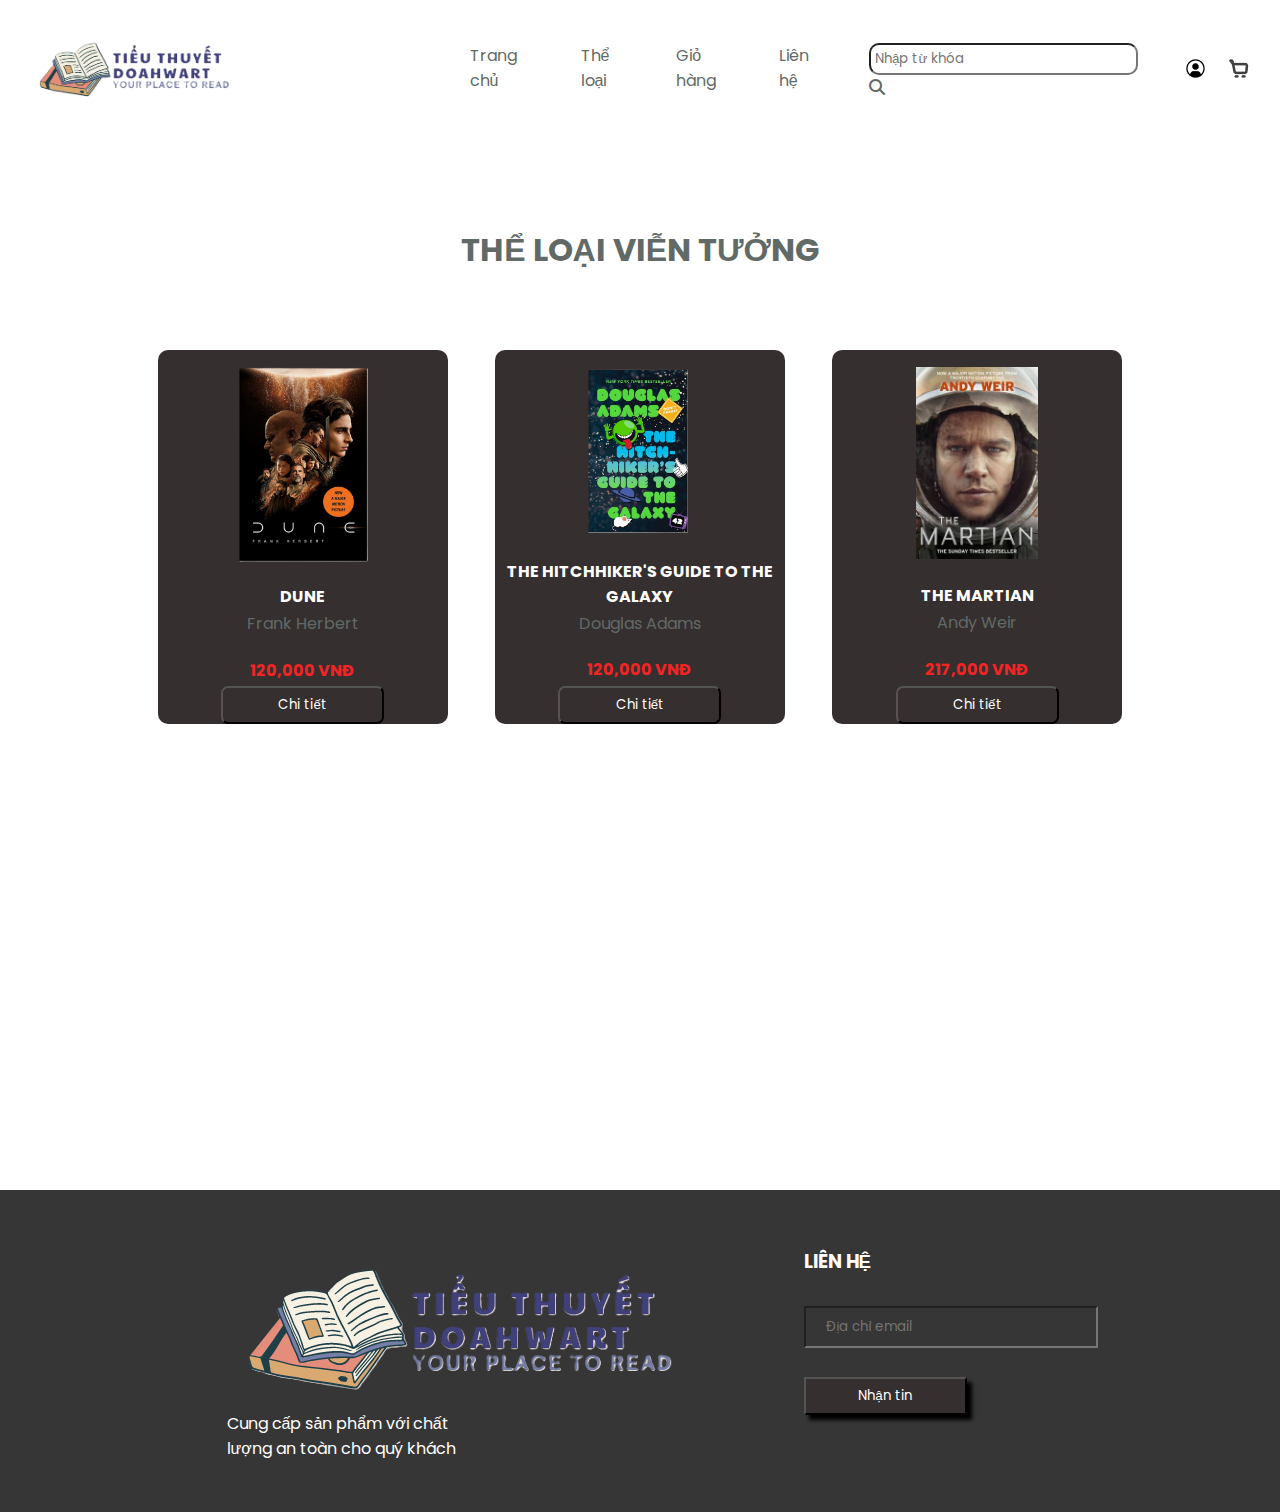
<file: vientuong.html>
<!DOCTYPE html>
<html lang="en">

    <head>
        <meta charset="UTF-8">
        <meta http-equiv="X-UA-Compatible" content="IE=edge">
        <meta name="viewport" content="width=device-width, initial-scale=1.0">
        <title>Web bán tiểu thuyết </title>
        <link rel="icon" href="assets/logoweb.png">
        <link rel="stylesheet"
            href="https://cdnjs.cloudflare.com/ajax/libs/font-awesome/6.5.1/css/all.min.css">
        <link rel="stylesheet" href="style.css">
    </head>

    <body>
    <div id="myfirstModal" class="modal">
        <div class="modal-content">
            <div class="modal-header">
                <h5 class="modal-title">120,000 VNĐ</h5>
                <span class="close">&times;</span>
            </div>
            <div class="container">
                <section id="book-details">
                    <img src="assets/DUNE.png" alt="Book Cover" class="book-cover">
                    <div class="book-info">
                        <h1>DUNE</h1>
                        <p><strong>Giá tiền:</strong>217,000 VNĐ</p>
                        <hr>
                        <p><strong>Tác giả:</strong>Frank Herbert
                      
                            </p>
                        <p><strong>Thể loại:</strong>Viễn tưởng</p>
                        <p><strong>Năm XB:</strong>2021</p>
                        <p><strong>Tóm tắt:</strong>Paul Atreides, con trai của Công tước Leto Atreides, cùng gia đình đến cai trị hành tinh sa mạc Arrakis, nơi sản xuất gia vị melange quý giá. Tuy nhiên, họ bị phản bội bởi kẻ thù, buộc Paul và mẹ Jessica phải trốn vào sa mạc. Nơi đây, họ gặp gỡ người Fremen và Paul khám phá sức mạnh tiềm ẩn của mình. Paul trở thành Kwisatz Haderach, người được tiên tri sẽ thống nhất Arrakis. Anh lãnh đạo Fremen chiến đấu chống lại kẻ thù, cuối cùng chiến thắng và trở thành Hoàng đế mới, mở ra tương lai mới cho Arrakis và nhân loại. </p>
                        <button><i class="fas fa-heart"></i>Yêu thích</button>
                    </div>
                </section>
            </div>
            </div>
            <div class="modal-footer">
                <button type="button"
                    class="btn btn-secondary close-footer">Đóng</button>
                <button type="button" class="btn btn-primary order">Mua ngay</button>
            </div>
        </div>
    </div>

    <div id="mytwoModal" class="modal">
        <div class="modal-content">
            <div class="modal-header">
                <h5 class="modal-title">Thông tin chi tiết</h5>
                <span class="close">&times;</span>
            </div>
            <div class="container">
                <section id="book-details">
                    <img src="assets/Thehitchhiker.png" alt="Book Cover" class="book-cover">
                    <div class="book-info">
                        <h1>THE HITCHHIKER'S GUIDE TO THE GALAXY</h1>
                        <p><strong>Giá tiền:</strong>120,000 VNĐ</p>
                        <hr>
                        <p><strong>Tác giả:</strong> Douglas Adams
                      
                            </p>
                        <p><strong>Thể loại:</strong>Viễn tưởng</p>
                        <p><strong>Năm XB:</strong>1995</p>
                        <p><strong>Tóm tắt:</strong> : Arthur Dent, một người Anh bình thường, may mắn sống sót sau khi Trái đất bị phá hủy. Anh du hành cùng người bạn ngoài hành tinh Ford Prefect, khám phá thiên hà và trải qua nhiều cuộc phiêu lưu kỳ thú. Họ gặp gỡ nhiều sinh vật kỳ lạ, khám phá những hành tinh bí ẩn, và đối mặt với nhiều nguy hiểm. Cuốn sách chứa đựng nhiều thông điệp triết học sâu sắc về cuộc sống và ý nghĩa của sự tồn tại, đan xen với sự hài hước châm biếm đặc trưng của tác giả Douglas Adams.</p>
                        <button><i class="fas fa-heart"></i>Yêu thích</button>
                    </div>
                </section>
            </div>
            </div>
            <div class="modal-footer">
                <button type="button"
                    class="btn btn-secondary close-footer">Đóng</button>
                <button type="button" class="btn btn-primary order">Mua ngay</button>
            </div>
        </div>
    </div>

    
    <div id="mythreeModal" class="modal">
        <div class="modal-content">
            <div class="modal-header">
                <h5 class="modal-title">Thông tin chi tiết</h5>
                <span class="close">&times;</span>
            </div>
            <div class="container">
                <section id="book-details">
                    <img src="assets/themartian.png" alt="Book Cover" class="book-cover">
                    <div class="book-info">
                        <h1>THE MARTIAN   </h1>
                        <p><strong>Giá tiền:</strong>218.500 VNĐ</p>
                        <hr>
                        <p><strong>Tác giả:</strong> Andy Weir
                      
                            </p>
                        <p><strong>Thể loại:</strong>Viễn tưởng</p>
                       
                        <p><strong>Năm XB:</strong>2019</p>
                        <p><strong>Tóm tắt:</strong>: Mark Watney, phi hành gia Mỹ, bị bỏ lại trên Sao Hỏa sau khi phi hành đoàn của anh buộc phải rời đi do bão bụi. Bị cô lập và tưởng chừng đã chết, Mark sử dụng trí thông minh và kỹ năng phi thường để sinh tồn trên hành tinh khắc nghiệt này. Anh trồng khoai tây, khai thác nước, sửa chữa thiết bị, và liên lạc với Trái đất để tìm cách giải cứu. Cuối cùng, sau nhiều nỗ lực phi thường, Mark được giải cứu thành công và trở về quê hương, trở thành anh hùng trong lòng mọi người.</p>
                        <button><i class="fas fa-heart"></i>Yêu thích</button>
                    </div>
                </section>
            </div>
            </div>
            <div class="modal-footer">
                <button type="button"
                    class="btn btn-secondary close-footer">Đóng</button>
                <button type="button" class="btn btn-primary order">Mua ngay</button>
            </div>
        </div>
    </div>



        <div id="wrapper">
            <div id="header">
                <a href class="logo">
                    <a href="index.html"><img src="assets/logo.png"
                            width="50%" alt="logo"></a>
                </a>
                <div id="menu">
                    <div class="item">
                        <a href="index.html">Trang chủ</a>
                    </div>
                    <div class="item">
                    <ul class="menugo">
                        <li><a href="theloai.html">Thể loại</a>
                        <ul>
                            <li><button>Danh sách thể loại</button></li>
                            <li><a href="vientuong.html"> Viễn tưởng</a> </li>
                        
                            <li><a href="langman.html"> Lãng mạn</a> </li>
                            <li><a href="kinhdi.html">Kinh dị</a> </li>
                            <li> <a href="tutruyen.html">Tự truyện</a></li>
                            <li><a href="tanvan.html">Tản văn</a></li>
                            <li><a href="lichsu.html"> Lịch sử</a></li>
                            <li><a href="vanhocvietnam.html"> Văn học Việt Nam</a></li>
                        </ul>
                    </li>
                    </ul>
                    </div>
                    <div class="item">
                        <a href="giohang.html">Giỏ hàng</a>
                        
                    </div>
                    <div class="item">
                        <a href="lienhe.html">Liên hệ</a>
                    </div>
                    <div class="item">
                        <form action="#">
                            <input type="text"
                                placeholder="Nhập từ khóa">
                            <a href="#"><i class="fa-solid fa-search"
                                    title="Tìm kiếm"></i></a>
                        </form>
                    </div>
                </div>

                <div id="actions">
                    <div class="item">
                        <a href="dangnhap.html"><img src="assets/user.png"
                                title="Đăng nhập" alt></a>
                    </div>
                    <div class="item">
                        <a href="giohang.html"><img src="assets/cart.png"
                                title="Giỏ hàng" alt></a>
                    </div>
                </div>
            </div>



            
            <div id="wp-products">
                <h2>THỂ LOẠI VIỄN TƯỞNG</h2>
                <ul id="list-products">
                    <div class="item">
                        <a href="#"><img src="assets/DUNE.png" width="67%" alt="Thehitchhiker"></a>
                        
                        <div class="name"><a href="#">DUNE</a></div>
                        <div class="desc">Frank Herbert</div>
                        <div class="price">120,000 VNĐ</div>
                        <button id="cart-one"> Chi tiết </button>
                    </div>

                    <div class="item">
                        <a href="thehitchhiker"><img src="assets/Thehitchhiker.png"
                                width="58%" alt="Thehitchhiker"></a>

                        <div class="name"><a href="thehitchhiker">THE HITCHHIKER'S GUIDE TO
                                THE GALAXY</a></div>
                        <div class="desc">Douglas Adams</div>
                        <div class="price">120,000 VNĐ</div>
                        <button id="cart-two"> Chi tiết </button>
                    </div>

                    <div class="item">
                        <a href><img src="assets/themartian.png" width="48%" alt="thediaryofthe"></a>
                        
                        <div class="name"><a href="#">THE MARTIAN </a></div>
                        <div class="desc">Andy Weir</div>
                        <div class="price">217,000 VNĐ</div>
                        <button id="cart-three"> Chi tiết </button>
                    </div>
                </ul>
            </div>




            <div id="footer">
                <div class="box">
                    <div class="logo">
                        <img src="assets/logo.png" alt>
                    </div>
                    <p>Cung cấp sản phẩm với chất lượng an toàn cho quý
                        khách</p>
                </div>
                
                <div class="box">
                    <h3>LIÊN HỆ</h3>
                    <form action>
                        <input type="text" placeholder="Địa chỉ email">
                        <button>Nhận tin</button>
                    </form>
                </div>
            </div>
        </div>
        <script src="chitietsanpham.js"></script>
    </body>
</html>
</file>
<file: style.css>
@import url('https://fonts.googleapis.com/css2?family=Poppins:ital,wght@0,400;0,500;0,600;1,200;1,400;1,500&display=swap');

* {
    padding: 0;
    margin: 0;
    box-sizing: border-box;
    font-family: 'Poppins', sans-serif;
}

#wrapper {
    /* Kích thước màn hình là 1280 x 720 */
    width: 100%;
    height: 100vh;
}

#header {
    width: 100%;
    padding: 0px 30px;
    margin-top: 33px;
    display: flex;
    justify-content: space-between;
    align-items: center;

}

#menu {
    list-style: none;
    display: flex;
}

#menu .item {
    margin: 0px 25px;
}

#menu .item a {
    color: #626A67;
    text-decoration: none;

}


#menu .item a:hover {
    color: rgb(0, 0, 0);
    text-decoration: underline;
}


#menu .item a i:hover {
    color: blue;
    transform: scale(1.5);
}


#menu .item form input[type=text] {
    border-radius: 10px;
    padding: 4px;
    text-align: left;
}


#menu .item ul li{

    border-bottom: 1px solid #fff;
}

#menu .menugo {
    list-style: none;
    display: flex;
}
#menu .menugo > li{
    border-right: 1px solid #fff;
    position: relative;
}
#menu .menugo > li > a{
    text-decoration: none;
}

#menu .menugo > li > ul{
    position: absolute;
    list-style:none;
    background-color: rgb(0, 0, 0);
    box-shadow:  20px 20px 20px 20px rgba(255, 255, 255, 0.1);
    color: white;
    top:42px;
    width:170px;
    display:none;
    
}
#menu .menugo > li > ul > li{
    padding: 10px;
    border-bottom: 1px solid #fff;
}
#menu .menugo > li > ul > li > a{
    color: white;
}
#menu .menugo > li > ul > li > a:hover{
    color: rgb(233, 0, 0);
    text-decoration: none;
}
#menu .menugo > li:hover > ul{
    display:block;
}


#menu .menugo > li > ul > li > button{
    background: #000000;
    border: none;
    width: 143px;
    height: 18px;
    margin-top: 2px;
    color: #ffffff;
    cursor: pointer;
}


#actions {
    display: flex;
}

#actions .item {
    margin-left: 22px;
}


#actions .item a img:hover {
    transform: scale(1.5);
}


#banner {
    width: 100%;
    background-image: url("assets/backgroundtieuthuyet.jpg");
    height: 463px;
    margin-top: 40px;
    display: flex;
    padding: 0px 133px;
    
}

#banner .box-left,
#banner .box-right {
    width: 50%;
}

#banner .box-left h2 {
    font-size: 48px;
    margin-top: 75px;
    color: rgb(0, 0, 0);
    text-shadow: 5px 6px 6px rgb(238, 255, 82);
}

#banner .box-left p {
    font-size: 20px;
    width: 100%;
    color: rgb(255, 255, 255);
    text-shadow: 8px 9px 9px rgb(0, 0, 0);
}

#banner .box-left button {
    width: 191px;
    height: 40px;
    margin-top: 41px;
    background: #1d1a1a;
    border: none;
    outline: none;
    color: #fff;
    font-weight: bold;
    border-radius: 20px;
    transition: 0.4s;
    cursor: pointer;
}

#banner .box-left button:hover {
    background: orange;
    display: block;
}

#banner .box-right {
    padding-left: 200px;
    display: flex;
    justify-content: center;
    align-items: center;
}

#banner .box-right img {
    margin: 0px 10px;
    animation: animation 3s infinite linear;
}


#banner .box-right img:nth-child(1) {
    animation-delay: 0.5s;
}

#banner .box-right img:nth-child(2) {

    animation-delay: 1s;
}

@keyframes animation {
    0% {
        transform: translateY(0px);
    }

    50% {
        transform: translateY(-10px);
    }

    100% {
        transform: translateY(0px);
    }

}

@import url('https://fonts.googleapis.com/css2?family=Poppins:ital,wght@0,400;0,500;0,600;1,200;1,400;1,500&display=swap');

* {
    padding: 0;
    margin: 0;
    box-sizing: border-box;
    font-family: 'Poppins', sans-serif;
}


#wrapper {
    width: 100%;
    height: 100vh;
}


#header {
    width: 100%;
    padding: 0px 30px;
    margin-top: 33px;
    display: flex;
    justify-content: space-between;
    align-items: center;
}


#menu {
    list-style: none;
    display: flex;
}


#menu .item {
    margin: 0px 25px;
}


#menu .item a {
    color: #626A67;
    text-decoration: none;
}


#menu .item a:hover {
    color: rgb(0, 0, 0);
    text-decoration: underline;
}


#menu .item a i:hover {
    color: blue;
    transform: scale(1.5);
}


#menu .item form input[type=text] {
    border-radius: 10px;
    padding: 4px;
    text-align: left;
}


#actions {
    display: flex;
}


#actions .item {
    margin-left: 22px;
}


#actions .item a img:hover {
    transform: scale(1.5);
}



/*----------------------------------------------------*/
.modal {
    display: none;
    position: fixed;
    z-index: 1;
    padding-top: 100px;
    left: 0;
    top: 0;
    width: 100%;
    height: 100%;
    overflow: auto;
    background-color: rgb(0, 0, 0);
    background-color: rgba(0, 0, 0, 0.4);
}

#book-details {
    background-color: #fff;
    padding: 40px;
    border-radius: 10px;
    box-shadow: 0 4px 8px rgba(0, 0, 0, 0.1);
    display: flex;
}


.book-cover {
    max-width: 300px;
    margin-right: 40px;
}


.book-info {
    flex: 1;
    text-align: justify;
}


.book-info h1 {
    color: #333;
    margin-bottom: 20px;
}


.modal-header {
    background-color: white;
}

.modal-footer {
    display: flex;
    background-color: white;
    border-top: 1px solid #aaaaaa;
    padding: 1rem;
    flex-direction: row;
    justify-content: flex-end;
    border-top: 1px solid #aaaaaa;
    padding: 1rem;
}

.modal-footer>:not(:first-child) {
    margin-left: .25rem;
}


.modal-header {
    align-items: center;
    display: flex;
    justify-content: space-between;
    border-bottom: 1px solid #aaaaaa;
    padding: 1rem;
}

h5.modal-title {
    font-size: 1.5rem;
}

.close {
    color: #aaaaaa;
    font-size: 28px;
    font-weight: bold;
    display: flex;
    flex-direction: row;
    justify-content: flex-end;
}

.close:hover,
.close:focus {
    color: #000;
    text-decoration: none;
    cursor: pointer;
}


#book-details {
    background-color: #fff;
    padding: 40px;
    border-radius: 10px;
    box-shadow: 0 4px 8px rgba(0, 0, 0, 0.1);
    display: flex;
}


.book-cover {
    max-width: 300px;
    margin-right: 40px;
}


.book-info {
    flex: 1;
    text-align: justify;
}


.book-info h1 {
    color: #333;
    margin-bottom: 20px;
}


.book-info button {
    background: #362f2f;
    border-radius: 7px;
    width: 163px;
    height: 38px;
    margin-top: 2px;
    color: #ffffff;
    cursor: pointer;
}


.modal-footer button{
    background: #362f2f;
    border-radius: 7px;
    width: 163px;
    height: 38px;
    margin-top: 2px;
    color: #ffffff;
    cursor: pointer;
}
button:hover {
    background-color: #000000;
}


/*-------------------------------------------------------*/




#wp-products {
    padding-top: 116px;
    padding-bottom: 78px;
    padding-left: 134px;
    padding-right: 134px;
}

#wp-products h2 {
    text-align: center;
    margin-bottom: 76px;
    font-size: 32px;
    color: #626a67;
}


#list-products {
    display: flex;
    list-style: none;
    justify-content: space-around;
    align-items: center;
    flex-wrap: wrap;
}

#list-products .item {
    width: 290px;
    height: 374px;
    background: #362f2f;
    border-radius: 10px;
    margin-bottom: 50px;
    display: flex;
    flex-direction: column;
    justify-content: space-between;
    align-items: center;
}

#list-products .item img {
    display: block;
    margin: 0px auto;
    margin-top: 17px;
}


#list-products .item img:hover {
    opacity: 0.8;
}


#list-products .item .name {
    text-align: center;
    color: #fff;
    font-weight: bold;
    margin-top: 21px;
}

#list-products .item .name a:hover {
    color: red;
}

#list-products .item .desc {
    text-align: center;
    color: #626a67;
}

#list-products .item .price {
    text-align: center;
    color: #f42424;
    font-weight: bold;
    margin-top: 20px;
}


#list-products .item button {
        background: #362f2f;
        border-radius: 7px;
        width: 163px;
        height: 38px;
        margin-top: 2px;
        color: #ffffff;
        cursor: pointer;
}


.list-page {
    width: 50%;
    margin: 0px auto;
}

.list-page {
    display: flex;
    list-style: none;
    justify-content: center;
    align-items: center;
}


.list-page .item {
    margin: 0px 15px;
    width: 37px;
    height: 37px;
    background: #362f2f;
    font-size: 25px;
    border-radius: 50%;
    display: flex;
    justify-content: center;
    align-items: center;
    cursor: pointer;
}


.list-page .item:hover {
    opacity: 0.8;
}

.list-page .item a {
    color: #fff;
    text-decoration: none;
}


/*------------------------------------------------------------*/


#footer {
    width: 100%;
    background: rgb(0, 0, 0, 0.79);
    height: 322px;
    margin-top: 338px;
    padding: 0px 63px;
    padding-top: 57px;
    display: flex;
    justify-content: space-around;
}

#footer .box {
    width: 250px;
    color: #fff;
}

#footer .box .quick-menu {
    margin-top: 40px;

}


#footer .box .quick-menu .item {
    margin-bottom: 12px;

}

#footer .box .quick-menu,
.item a {
    color: #fff;
    text-decoration: none;
}



#footer .box form input {
    width: 294px;
    height: 42px;
    background: transparent;
    padding-left: 20px;
    color: #fff;
    margin-top: 30px;
}

#footer .box form button {
    background: #362f2f;
    box-shadow: 5px 5px 4px rgba(0, 0, 0.25);
    width: 163px;
    height: 38px;
    margin-top: 29px;
    color: #fff;
}
</file>
<file: dangnhap.css>
@import url('https://fonts.googleapis.com/css2?family=Poppins:ital,wght@0,400;0,500;0,600;1,200;1,400;1,500&display=swap');

* {
    padding: 0;
    margin: 0;
    box-sizing: border-box;
    font-family: 'Poppins', sans-serif;
}

#wrapper {
    /* Kích thước màn hình là 1280 x 720 */
    width: 100%;
    height: 100vh;
}

#header {
    width: 100%;
    padding: 0px 30px;
    margin-top: 33px;
    display: flex;
    justify-content: space-between;
    align-items: center;
}


#menu {
    list-style: none;
    display: flex;
}

#menu .item {
    margin: 0px 25px;
}

#menu .item a {
    color: #626A67;
    text-decoration: none;

}


#menu .item a:hover {
    color: rgb(0, 0, 0);
    text-decoration: underline;
}


#menu .item a i:hover {
    color: blue;
    transform: scale(1.5);
}


#menu .item form input[type=text] {
    border-radius: 10px;
    padding: 4px;
    text-align: left;
}


#menu .item ul li{

    border-bottom: 1px solid #fff;
}

#menu .menugo {
    list-style: none;
    display: flex;
}
#menu .menugo > li{
    border-right: 1px solid #fff;
    position: relative;
}
#menu .menugo > li > a{
    text-decoration: none;
}
#menu .menugo > li > ul{
    position: absolute;
    list-style:none;
    background-color: rgb(0, 0, 0);
    box-shadow:  20px 20px 20px 20px rgba(255, 255, 255, 0.1);
    color: white;
    top:42px;
    width:170px;
    display:none;
    
}
#menu .menugo > li > ul > li{
    padding: 10px;
    border-bottom: 1px solid #fff;
}
#menu .menugo > li > ul > li > a{
    color: white;
}
#menu .menugo > li > ul > li > a:hover{
    color: rgb(233, 0, 0);
    text-decoration: none;
}
#menu .menugo > li:hover > ul{
    display:block;
    transition-delay: 0.5s;
}


#menu .menugo > li > ul > li > button{
    background: #000000;
    border: none;
    width: 143px;
    height: 18px;
    margin-top: 2px;
    color: #ffffff;
    cursor: pointer;
}




#actions {
    display: flex;
}

#actions .item {
    margin-left: 22px;
}


#actions .item a img:hover {
    transform: scale(1.5);
}


.to-bottom {
    position: absolute;
    bottom: -40px;
    left: 50%;
    transform: translateX(-50%);
}




#login-container{
    min-height: 5%;
    margin: 100px auto;
    background-color: #fff;
    padding: 20px;
    border-radius: 5px;
    display: flex;
    justify-content: center;
    align-items: center;
}
#form-login{
    max-width: 400px;
    background: rgba(255, 255, 255, 0.8);
    flex-grow: 1;
    padding: 30px 30px 40px;
    box-shadow: 0px 0px 17px 2px rgba(0, 0, 0, 0.8);
}
.form-heading{
    font-size: 25px;
    color: #000000;
    text-align: center;
    margin-bottom: 30px;
}
.form-group{
    border-bottom: 1px solid #000000;
    margin-top: 15px;
    margin-bottom: 20px;
    display: flex;
}
.form-group i{
    color: #070707;
    font-size: 14px;
    padding-top: 5px;
    padding-right: 10px;
}
.form-input{
    background: transparent;
    border: 0;
    outline: 0;
    color: #000000;
    flex-grow: 1;
}
.form-input::placeholder{
    color: #000000;
}
#eye i{
    padding-right: 0;
    cursor: pointer;
}
 
.form-submit{
    background: transparent;
    border: 1px solid #000000;
    color: #000000;
    width: 100%;
    text-transform: uppercase;
    padding: 6px 10px;
    transition: 0.25s ease-in-out;
    margin-top: 30px;
    cursor: pointer;
}
.form-submit:hover{
    border: 1px solid #999999;
}

.form-footer{
    font-size: 15px;
    color: #000000;
    text-align: center;
}

.form-footer > a{
    text-decoration: none;
    color: rgb(129, 211, 255);
}

.form-footer > a:hover{
   text-decoration: underline;
}




#footer {
    width: 100%;
    background: rgb(0, 0, 0, 0.79);
    height: 322px;
    margin-top: 338px;
    padding: 0px 63px;
    padding-top: 57px;
    display: flex;
    justify-content: space-around;
}

#footer .box {
    width: 250px;
    color: #fff;
}

#footer .box .quick-menu {
    margin-top: 40px;

}


#footer .box .quick-menu .item {
    margin-bottom: 12px;

}

#footer .box .quick-menu,
.item a {
    color: #fff;
    text-decoration: none;
}



#footer .box form input {
    width: 294px;
    height: 42px;
    background: transparent;
    padding-left: 20px;
    color: #fff;
    margin-top: 30px;
}

#footer .box form button {
    background: #362f2f;
    box-shadow: 5px 5px 4px rgba(0, 0, 0.25);
    width: 163px;
    height: 38px;
    margin-top: 29px;
    color: #fff;
}
</file>
<file: giohang.css>
@import url('https://fonts.googleapis.com/css2?family=Poppins:ital,wght@0,400;0,500;0,600;1,200;1,400;1,500&display=swap');

* {
    padding: 0;
    margin: 0;
    box-sizing: border-box;
    font-family: 'Poppins', sans-serif;
}

#wrapper {
    /* Kích thước màn hình là 1280 x 720 */
    width: 100%;
    height: 100vh;
}

#header {
    width: 100%;
    padding: 0px 30px;
    margin-top: 33px;
    display: flex;
    justify-content: space-between;
    align-items: center;
}


#menu {
    list-style: none;
    display: flex;
}

#menu .item {
    margin: 0px 25px;
}

#menu .item a {
    color: #626A67;
    text-decoration: none;

}


#menu .item a:hover {
    color: rgb(0, 0, 0);
    text-decoration: underline;
}


#menu .item a i:hover {
    color: blue;
    transform: scale(1.5);
}


#menu .item form input[type=text] {
    border-radius: 10px;
    padding: 4px;
    text-align: left;
}


#menu .item ul li{

    border-bottom: 1px solid #fff;
}

#menu .menugo {
    list-style: none;
    display: flex;
}
#menu .menugo > li{
    border-right: 1px solid #fff;
    position: relative;
}
#menu .menugo > li > a{
    text-decoration: none;
}
#menu .menugo > li > ul{
    position: absolute;
    list-style:none;
    background-color: rgb(0, 0, 0);
    box-shadow:  20px 20px 20px 20px rgba(255, 255, 255, 0.1);
    color: white;
    top:42px;
    width:170px;
    display:none;
    
}
#menu .menugo > li > ul > li{
    padding: 10px;
    border-bottom: 1px solid #fff;
}
#menu .menugo > li > ul > li > a{
    color: white;
}
#menu .menugo > li > ul > li > a:hover{
    color: rgb(233, 0, 0);
    text-decoration: none;
}
#menu .menugo > li:hover > ul{
    display:block;
    transition-delay: 0.5s;
}


#menu .menugo > li > ul > li > button{
    background: #000000;
    border: none;
    width: 143px;
    height: 18px;
    margin-top: 2px;
    color: #ffffff;
    cursor: pointer;
}










.modal {
    width: 100%;
    height: 100%;
  }
  
  .modal-content {
    padding-top: 200px;
    width: 100%;
    position: relative;
    display: flex;
    flex-direction: column;
    background-color: #fff;
    border-radius: .3rem;
  
  }
  
  .modal-body {
    padding: 1rem;
  }
  
  .modal-footer {
    display: flex;
    border-top: 1px solid #aaaaaa;
    padding: 1rem;
    flex-direction: row;
    justify-content: flex-end;
    border-top: 1px solid #aaaaaa;
    padding: 1rem;
  }
  
  .modal-footer>:not(:first-child) {
    margin-left: .25rem;
  }
  
  .btn {
    cursor: pointer;
    outline: none;
    font-weight: 400;
    line-height: 1.25;
    text-align: center;
    white-space: nowrap;
    vertical-align: middle;
    border: 1px solid transparent;
    padding: .5rem 1rem;
    font-size: 1rem;
    border-radius: .25rem;
    transition: all .2s ease-in-out;
  }
  
  
  .btn-primary {
    color: #fff;
    background-color: #000000;
  }
  
  .modal-header {
    align-items: center;
    display: flex;
    justify-content: space-between;
    border-bottom: 1px solid #aaaaaa;
    padding: 1rem;
  }
  
  h5.modal-title {
    margin: 0 auto;
    text-align: center;
    margin-bottom: 76px;
    font-size: 32px;
    color: #626a67;
  }
  
  .close {
    color: #aaaaaa;
    font-size: 28px;
    font-weight: bold;
    display: flex;
    flex-direction: row;
    justify-content: flex-end;
  }
  
  .close:hover,
  .close:focus {
    color: #000;
    text-decoration: none;
    cursor: pointer;
  }
  
  #cart {
    font-size: 15px;
    color: #fff;
    background: #c7b200;
    border: 1px solid transparent;
    border-radius: 10px;
    outline: none;
    margin-left: 1rem;
    padding: 12px;
    cursor: pointer;
  }
  
  #cart:hover {
    border-color: #fff;
  }
  .cart-header {
    font-weight: bold;
    font-size: 1.25em;
    color: #333;
  }
  
  .cart-column {
    display: flex;
    align-items: center;
    border-bottom: 1px solid black;
    margin-right: 1.5em;
    padding-bottom: 10px;
    margin-top: 10px;
  }
  
  .cart-row {
    display: flex;
  }
  .cart-items{
    flex-wrap: wrap;
  }
  .cart-item {
    width: 45%;
  }
  
  .cart-price {
    width: 20%;
    font-size: 1.2em;
    color: #333;
  }
  
  .cart-quantity {
    width: 35%;
  }
  
  .cart-item-title {
    color: #333;
    margin-left: .5em;
    font-size: 1.2em;
  }
  
  .cart-item-image {
    width: 75px;
    height: auto;
    border-radius: 10px;
  }
  
  .btn-danger {
    color: white;
    background-color: #EB5757;
    border: none;
    border-radius: .3em;
    font-weight: bold;
  }
  
  .btn-danger:hover {
    background-color: #CC4C4C;
  }
  
  .cart-quantity-input {
    height: 34px;
    width: 50px;
    border-radius: 5px;
    border: 1px solid #56CCF2;
    background-color: #eee;
    color: #333;
    padding: 0;
    text-align: center;
    font-size: 1.2em;
    margin-right: 25px;
  }
  
  .cart-row:last-child {
    border-bottom: 1px solid black;
  }
  
  .cart-row:last-child .cart-column {
    border: none;
  }
  
  .cart-total {
    text-align: end;
    margin-top: 10px;
    margin-right: 10px;
  }
  
  .cart-total-title {
    font-weight: bold;
    font-size: 1.5em;
    color: black;
    margin-right: 20px;
  }
  
  .cart-total-price {
    color: #333;
    font-size: 1.1em;
  }
  
  
  
  .item_menu ul li a {
    color: #43433e;
    display: block;
    padding: .5rem 1rem;
    text-decoration: none;
    text-transform: uppercase;
    font-weight: 800;
    letter-spacing: 0.05rem;
  }
  
  .item_menu ul li a:hover {
    color: #fff;
  }
  
  .item_menu form {
    margin: 0 1rem;
    position: relative;
  }
  
  .item_menu form input {
    width: 100%;
    border: none;
    background: #fff;
    padding: 7px;
    outline: none;
    border-radius: 12px;
  }
  
  .item_menu form button {
    padding: 5px;
    border-radius: 12px;
    position: absolute;
    right: 0;
    top: 2px;
    border: none;
    outline: none;
    background: #fff;
  }





  


#footer {
    width: 100%;
    background: rgb(0, 0, 0, 0.79);
    height: 322px;
    margin-top: 338px;
    padding: 0px 63px;
    padding-top: 57px;
    display: flex;
    justify-content: space-around;
}

#footer .box {
    width: 250px;
    color: #fff;
}

#footer .box .quick-menu {
    margin-top: 40px;

}


#footer .box .quick-menu .item {
    margin-bottom: 12px;

}

#footer .box .quick-menu,
.item a {
    color: #fff;
    text-decoration: none;
}



#footer .box form input {
    width: 294px;
    height: 42px;
    background: transparent;
    padding-left: 20px;
    color: #fff;
    margin-top: 30px;
}

#footer .box form button {
    background: #362f2f;
    box-shadow: 5px 5px 4px rgba(0, 0, 0.25);
    width: 163px;
    height: 38px;
    margin-top: 29px;
    color: #fff;
}
</file>
<file: theloai.css>
@import url('https://fonts.googleapis.com/css2?family=Poppins:ital,wght@0,400;0,500;0,600;1,200;1,400;1,500&display=swap');

* {
    padding: 0;
    margin: 0;
    box-sizing: border-box;
    font-family: 'Poppins', sans-serif;
}

#wrapper {
    /* Kích thước màn hình là 1280 x 720 */
    width: 100%;
    height: 100vh;
}

#header {
    width: 100%;
    padding: 0px 30px;
    margin-top: 33px;
    display: flex;
    justify-content: space-between;
    align-items: center;
}

#menu {
    list-style: none;
    display: flex;
}

#menu .item {
    margin: 0px 25px;
}

#menu .item a {
    color: #626A67;
    text-decoration: none;

}


#menu .item a:hover {
    color: rgb(0, 0, 0);
    text-decoration: underline;
}


#menu .item a i:hover {
    color: blue;
    transform: scale(1.5);
}


#menu .item form input[type=text] {
    border-radius: 10px;
    padding: 4px;
    text-align: left;
}


#menu .item ul li{

    border-bottom: 1px solid #fff;
}

#menu .menugo {
    list-style: none;
    display: flex;
}
#menu .menugo > li{
    border-right: 1px solid #fff;
    position: relative;
}
#menu .menugo > li > a{
    text-decoration: none;
}
#menu .menugo > li > ul{
    position: absolute;
    list-style:none;
    background-color: rgb(0, 0, 0);
    box-shadow:  20px 20px 20px 20px rgba(255, 255, 255, 0.1);
    color: white;
    top:42px;
    width:170px;
    display:none;
    
}
#menu .menugo > li > ul > li{
    padding: 10px;
    border-bottom: 1px solid #fff;
}
#menu .menugo > li > ul > li > a{
    color: white;
}
#menu .menugo > li > ul > li > a:hover{
    color: rgb(233, 0, 0);
    text-decoration: none;
}
#menu .menugo > li:hover > ul{
    display:block;
    transition-delay: 0.5s;
}


#menu .menugo > li > ul > li > button{
    background: #000000;
    border: none;
    width: 143px;
    height: 18px;
    margin-top: 2px;
    color: #ffffff;
    cursor: pointer;
}


#actions {
    display: flex;
}

#actions .item {
    margin-left: 22px;
}


#actions .item a img:hover {
    transform: scale(1.5);
}


.to-bottom {
    position: absolute;
    bottom: -40px;
    left: 50%;
    transform: translateX(-50%);
}




.modal {
    display: none;
    position: fixed;
    z-index: 1;
    padding-top: 100px;
    left: 0;
    top: 0;
    width: 100%;
    height: 100%;
    overflow: auto;
    background-color: rgb(0, 0, 0);
    background-color: rgba(0, 0, 0, 0.4);
}

#book-details {
    background-color: #fff;
    padding: 40px;
    border-radius: 10px;
    box-shadow: 0 4px 8px rgba(0, 0, 0, 0.1);
    display: flex;
}


.book-cover {
    max-width: 300px;
    margin-right: 40px;
}


.book-info {
    flex: 1;
    text-align: justify;
}


.book-info h1 {
    color: #333;
    margin-bottom: 20px;
}


.modal-header {
    background-color: white;
}

.modal-footer {
    display: flex;
    background-color: white;
    border-top: 1px solid #aaaaaa;
    padding: 1rem;
    flex-direction: row;
    justify-content: flex-end;
    border-top: 1px solid #aaaaaa;
    padding: 1rem;
}

.modal-footer>:not(:first-child) {
    margin-left: .25rem;
}


.modal-header {
    align-items: center;
    display: flex;
    justify-content: space-between;
    border-bottom: 1px solid #aaaaaa;
    padding: 1rem;
}

h5.modal-title {
    font-size: 1.5rem;
}

.close {
    color: #aaaaaa;
    font-size: 28px;
    font-weight: bold;
    display: flex;
    flex-direction: row;
    justify-content: flex-end;
}

.close:hover,
.close:focus {
    color: #000;
    text-decoration: none;
    cursor: pointer;
}


#book-details {
    background-color: #fff;
    padding: 40px;
    border-radius: 10px;
    box-shadow: 0 4px 8px rgba(0, 0, 0, 0.1);
    display: flex;
}


.book-cover {
    max-width: 300px;
    margin-right: 40px;
}


.book-info {
    flex: 1;
    text-align: justify;
}


.book-info h1 {
    color: #333;
    margin-bottom: 20px;
}


.book-info button {
    background: #362f2f;
    border-radius: 7px;
    width: 163px;
    height: 38px;
    margin-top: 2px;
    color: #ffffff;
    cursor: pointer;
}


.modal-footer button{
    background: #362f2f;
    border-radius: 7px;
    width: 163px;
    height: 38px;
    margin-top: 2px;
    color: #ffffff;
    cursor: pointer;
}
button:hover {
    background-color: #000000;
}





#wp-products {
    padding-top: 116px;
    padding-bottom: 78px;
    padding-left: 134px;
    padding-right: 134px;
}

#wp-products h2 {
    text-align: center;
    margin-bottom: 76px;
    font-size: 32px;
    color: #626a67;
}


#list-products {
    display: flex;
    list-style: none;
    justify-content: space-around;
    align-items: center;
    flex-wrap: wrap;
}

#list-products .item {
    width: 290px;
    height: 374px;
    background: #362f2f;
    border-radius: 10px;
    margin-bottom: 50px;
    display: flex;
    flex-direction: column;
    justify-content: space-between;
    align-items: center;
}

#list-products .item img {
    display: block;
    margin: 0px auto;
    margin-top: 17px;
}


#list-products .item img:hover {
    opacity: 0.8;
}


#list-products .item .name {
    text-align: center;
    color: #fff;
    font-weight: bold;
    margin-top: 21px;
}

#list-products .item .name a:hover {
    color: red;
}

#list-products .item .desc {
    text-align: center;
    color: #626a67;
}

#list-products .item .price {
    text-align: center;
    color: #f42424;
    font-weight: bold;
    margin-top: 20px;
}


#list-products .item button {
        background: #362f2f;
        border-radius: 7px;
        width: 163px;
        height: 38px;
        margin-top: 2px;
        color: #ffffff;
        cursor: pointer;
}





#footer {
    width: 100%;
    background: rgb(0, 0, 0, 0.79);
    height: 322px;
    margin-top: 338px;
    padding: 0px 63px;
    padding-top: 57px;
    display: flex;
    justify-content: space-around;
}

#footer .box {
    width: 250px;
    color: #fff;
}

#footer .box .quick-menu {
    margin-top: 40px;

}


#footer .box .quick-menu .item {
    margin-bottom: 12px;

}

#footer .box .quick-menu,
.item a {
    color: #fff;
    text-decoration: none;
}



#footer .box form input {
    width: 294px;
    height: 42px;
    background: transparent;
    padding-left: 20px;
    color: #fff;
    margin-top: 30px;
}

#footer .box form button {
    background: #362f2f;
    box-shadow: 5px 5px 4px rgba(0, 0, 0.25);
    width: 163px;
    height: 38px;
    margin-top: 29px;
    color: #fff;
}
</file>
<file: lienhe.css>
@import url('https://fonts.googleapis.com/css2?family=Poppins:ital,wght@0,400;0,500;0,600;1,200;1,400;1,500&display=swap');

* {
    padding: 0;
    margin: 0;
    box-sizing: border-box;
    font-family: 'Poppins', sans-serif;
}

#wrapper {
    /* Kích thước màn hình là 1280 x 720 */
    width: 100%;
    height: 100vh;
}

#header {
    width: 100%;
    padding: 0px 30px;
    margin-top: 33px;
    display: flex;
    justify-content: space-between;
    align-items: center;
}


#menu {
    list-style: none;
    display: flex;
}

#menu .item {
    margin: 0px 25px;
}

#menu .item a {
    color: #626A67;
    text-decoration: none;

}


#menu .item a:hover {
    color: rgb(0, 0, 0);
    text-decoration: underline;
}


#menu .item a i:hover {
    color: blue;
    transform: scale(1.5);
}


#menu .item form input[type=text] {
    border-radius: 10px;
    padding: 4px;
    text-align: left;
}


#menu .item ul li{

    border-bottom: 1px solid #fff;
}

#menu .menugo {
    list-style: none;
    display: flex;
}
#menu .menugo > li{
    border-right: 1px solid #fff;
    position: relative;
}
#menu .menugo > li > a{
    text-decoration: none;
}
#menu .menugo > li > ul{
    position: absolute;
    list-style:none;
    background-color: rgb(0, 0, 0);
    box-shadow:  20px 20px 20px 20px rgba(255, 255, 255, 0.1);
    color: white;
    top:42px;
    width:170px;
    display:none;
    
}
#menu .menugo > li > ul > li{
    padding: 10px;
    border-bottom: 1px solid #fff;
}
#menu .menugo > li > ul > li > a{
    color: white;
}
#menu .menugo > li > ul > li > a:hover{
    color: rgb(233, 0, 0);
    text-decoration: none;
}
#menu .menugo > li:hover > ul{
    display:block;
    transition-delay: 0.5s;
}


#menu .menugo > li > ul > li > button{
    background: #000000;
    border: none;
    width: 143px;
    height: 18px;
    margin-top: 2px;
    color: #ffffff;
    cursor: pointer;
}




#actions {
    display: flex;
}

#actions .item {
    margin-left: 22px;
}


#actions .item a img:hover {
    transform: scale(1.5);
}


.to-bottom {
    position: absolute;
    bottom: -40px;
    left: 50%;
    transform: translateX(-50%);
}


#wp-products {
    padding-top: 116px;
    padding-bottom: 78px;
    padding-left: 134px;
    padding-right: 134px;
}

#wp-products h2 {
    text-align: center;
    margin-bottom: 76px;
    font-size: 32px;
    color: #626a67;
}

#wp-products .intro{
        margin: 20px;
        background-color: #ffffff;
        padding-left: 20px;
        padding-top: 5px;
        padding-right: 20px;
        padding-bottom: 50px;
}

#wp-products .intro .thuonglist{
    padding-bottom: 50px;
}

#wp-products .intro .damlist p{
    padding: 15px 0px;
}

#wp-products .intro .damlist .dammain{
    padding: 40px 0px;
}





 
.form-submit{
    background: transparent;
    border: 1px solid #000000;
    color: #000000;
    width: 100%;
    text-transform: uppercase;
    padding: 6px 10px;
    transition: 0.25s ease-in-out;
    margin-top: 30px;
    cursor: pointer;
}
.form-submit:hover{
    border: 1px solid #999999;
}

.form-footer{
    font-size: 15px;
    color: #000000;
    text-align: center;
}

.form-footer > a{
    text-decoration: none;
    color: rgb(129, 211, 255);
}

.form-footer > a:hover{
   text-decoration: underline;
}




#footer {
    width: 100%;
    background: rgb(0, 0, 0, 0.79);
    height: 322px;
    margin-top: 338px;
    padding: 0px 63px;
    padding-top: 57px;
    display: flex;
    justify-content: space-around;
}

#footer .box {
    width: 250px;
    color: #fff;
}

#footer .box .quick-menu {
    margin-top: 40px;

}


#footer .box .quick-menu .item {
    margin-bottom: 12px;

}

#footer .box .quick-menu,
.item a {
    color: #fff;
    text-decoration: none;
}



#footer .box form input {
    width: 294px;
    height: 42px;
    background: transparent;
    padding-left: 20px;
    color: #fff;
    margin-top: 30px;
}

#footer .box form button {
    background: #362f2f;
    box-shadow: 5px 5px 4px rgba(0, 0, 0.25);
    width: 163px;
    height: 38px;
    margin-top: 29px;
    color: #fff;
}
</file>
